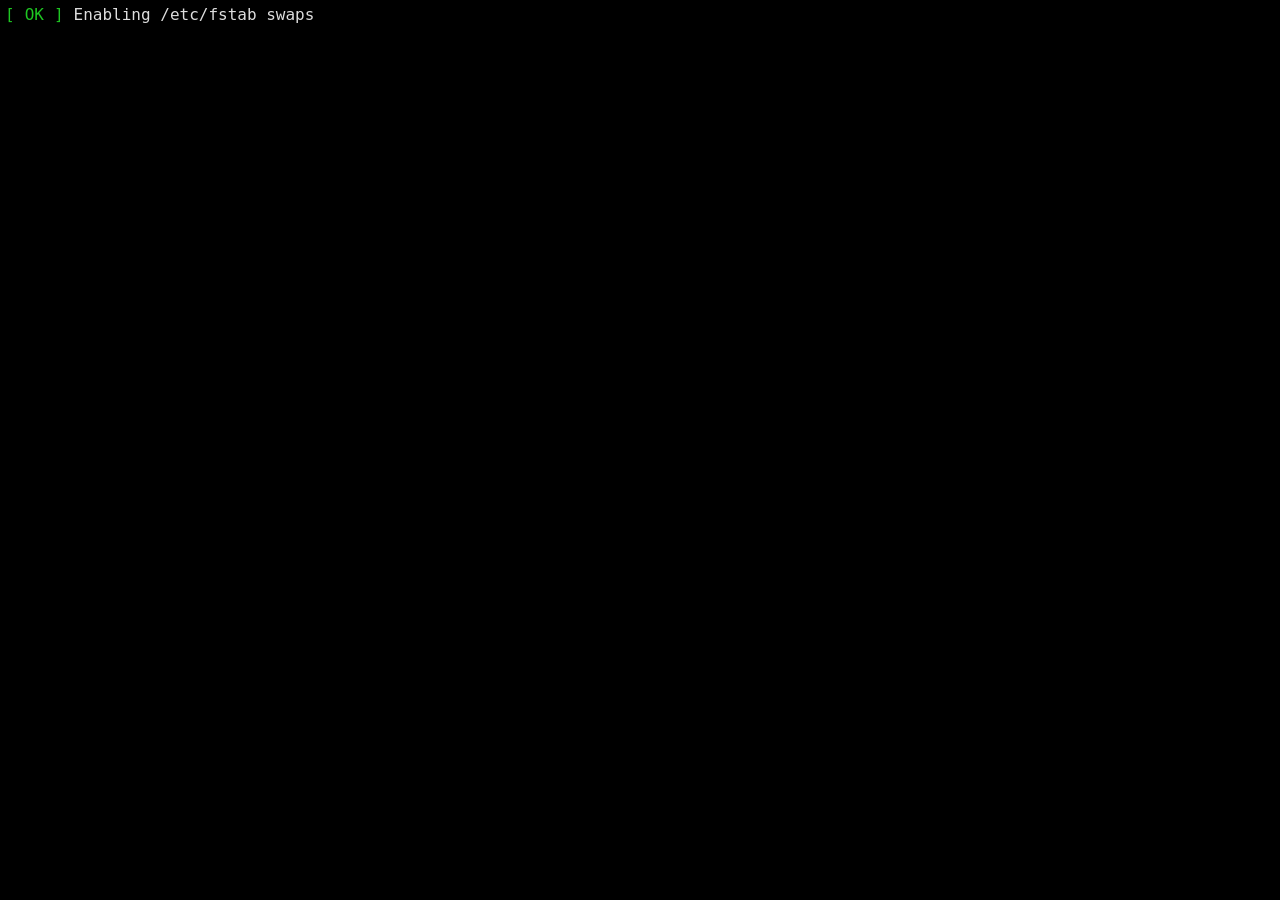
<file: index.html>
<!-- Modified https://codepen.io/sela_dev/pen/obPKjY -->

<!DOCTYPE html>
<html lang="en">
  <head>
    <meta charset="UTF-8">
    <meta name="viewport" content="width=device-width, initial-scale=1.0">
    <title>NLConsole Setup</title>
    <style>
      html,
      body {
        font-family: "monospace";
        padding: 0;
        margin: 0;
        overflow: hidden;
      }

      html,
      body,
      #screen {
        width: 100%;
        height: 100%;
      }

      #screen {
        background: black;
        color: #ddd;
        overflow: hidden;
        padding: 5px;
        box-sizing: border-box;
      }

      span.ok,
      span.fail,
      span.fail:before,
      span.ok:before {
        margin-right: 10px;
      }

      span.ok {
        color: #1EC622;
      }

      span.fail {
        color: red;
      }

      span.ok:before,
      span.fail:before {
        content: '[';
      }

      span.ok:after,
      span.fail:after {
        margin-left: 10px;
        content: ']';
      }
    </style>
  </head>
  <body>
    <div id="screen"></div>
    <script>
      // messages
      var strings = ["Enabling /etc/fstab swaps", "INIT: Entering runlevel 3", "Entering non-interactive startup", "Applying CPU microcode update", "Checking for hardware changes", "Bringing up interface eth0", "Determining IP information for eth0... done.", "Starting autditd", "Starting restorecond", "Starting system logger", "Starting kernel logger", "Starting irqbalance", "Starting mcstausd", "Starting portmap", "Starting setroubleshootd", "Starting RPC idmapd", "Starting mdmonitor", "Starting system message bus", "Starting Bluetooth services", "Starting other filesystems", "Starting PC/SC smart card daemon (pcscd)", "Starting hidd", "Initiating setup", "Starting this instance of the Automatic World Management Module", "Starting NLConsole"];
      var screen = document.getElementById('screen');
      var delay = 1000;
      var count = 0;
      var repeat = 0;
      
      function nextStep() {
        window.location.href = "phases/0";
      }

      function addLog() {
        var row = createLog('ok', count);
        screen.appendChild(row);
        goScrollToBottom();
        count++;
        if (repeat == 0) {
          if (count > 3) {
            delay = 300;
          }
          if (count > 6) {
            delay = 100;
          }
          if (count > 8) {
            delay = 50;
          }
          if (count > 10) {
            delay = 10;
          }
        } else {
          if (count > 3) {
            delay = 10;
          }
        }
        if (count < strings.length) {
          setTimeout(function() {
            return addLog();
          }, delay);
        }
      }

      function createLog(type, index) {
        var row = document.createElement('div');
        var spanStatus = document.createElement('span');
        spanStatus.className = type;
        spanStatus.innerHTML = type.toUpperCase();
        var message = (index != null) ? strings[index] : 'USB Security Key not detected';
        var spanMessage = document.createElement('span');
        spanMessage.innerHTML = message;
        row.appendChild(spanStatus);
        row.appendChild(spanMessage);
        return row;
      }

      function goScrollToBottom() {
        screen.scrollTop = screen.scrollHeight - screen.clientHeight;
      }
      addLog();
      setTimeout(nextStep, 5000);
    </script>
  </body>
</html>
</file>
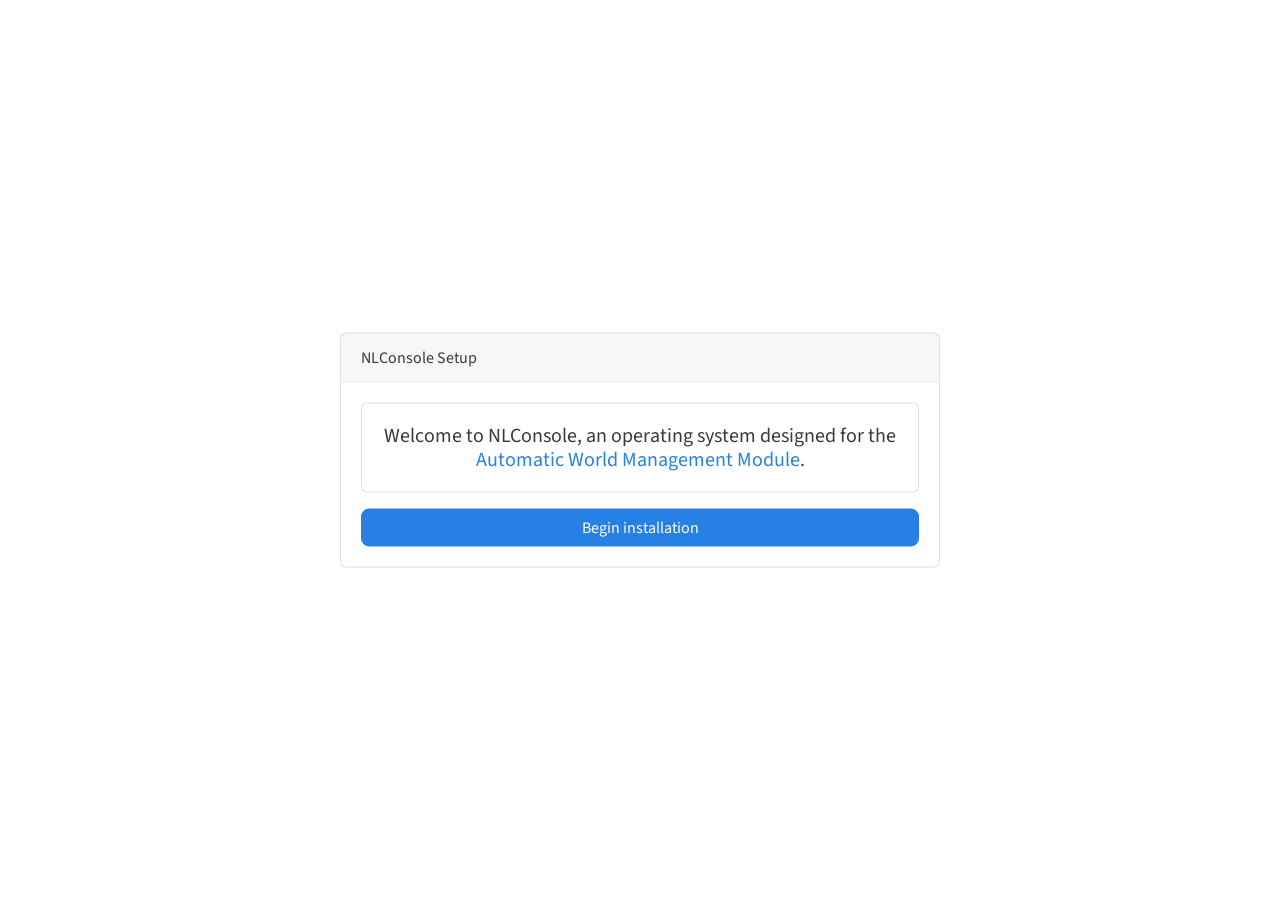
<file: phases/0/index.html>
<!DOCTYPE html>
<html lang="en">
  <head>
    <meta charset="utf-8">
    <meta name="viewport" content="width=device-width, initial-scale=1, shrink-to-fit=no">
    <title>NLConsole Setup</title>
    <link rel="stylesheet" href="../../css/beuty.css">
    <link rel="stylesheet" href="../../css/custom.css">
  </head>
  <body>
    <div class="setup card">
      <div class="card-header"> NLConsole Setup </div>
      <div class="card-body">
        <div class="card mb-3">
          <div class="card-body">
            <h5 class="text-center my-0">Welcome to NLConsole, an operating system designed for the <a href="https://miculpionier.ro/projects/posts/the-automatic-world-management-module" target="_blank">Automatic World Management Module</a>. </h5>
          </div>
        </div>
        <a class="btn btn-primary btn-block" href="../../phases/1">Begin installation</a>
      </div>
    </div>
  </body>
</html>
</file>
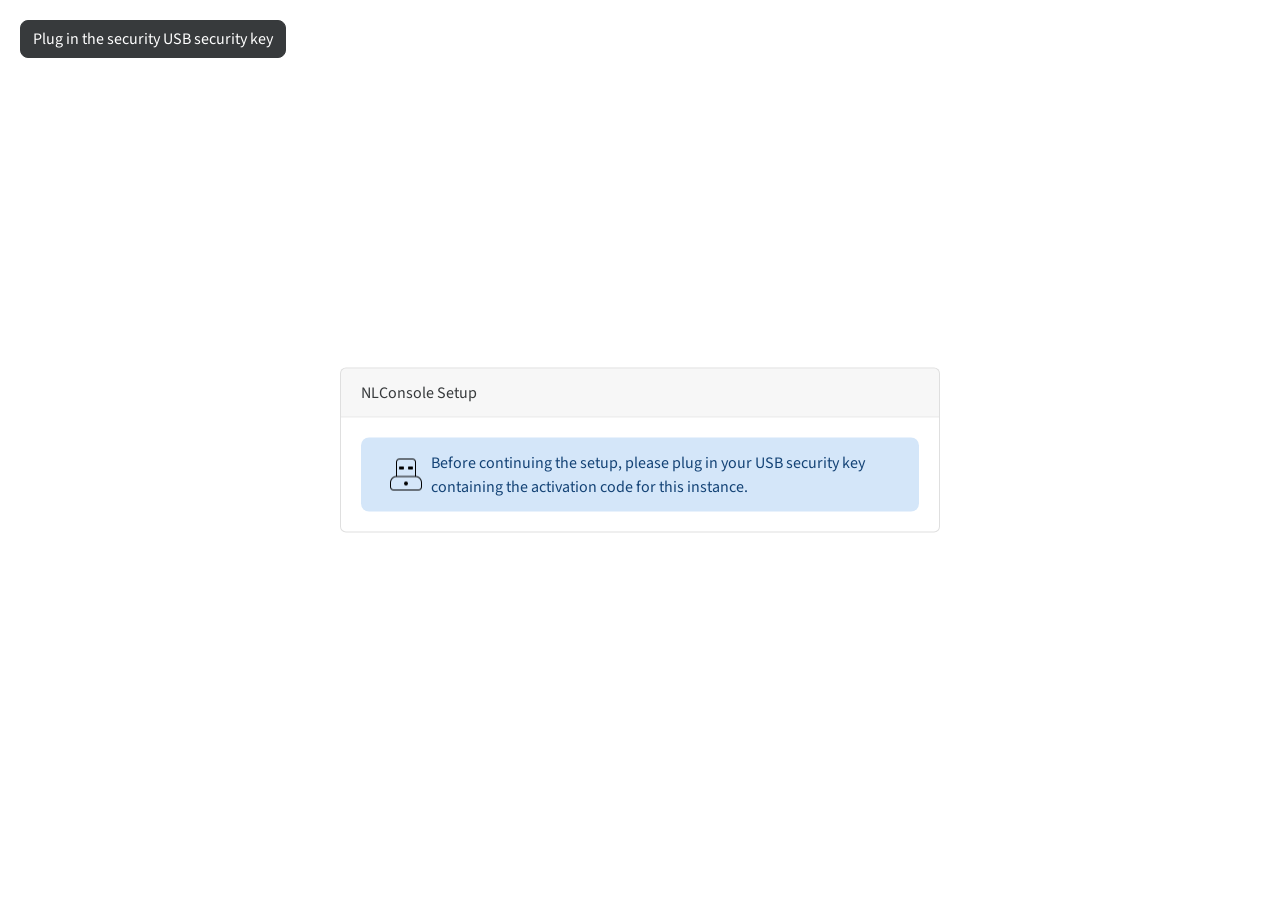
<file: phases/1/index.html>
<!DOCTYPE html>
<html lang="en">
  <head>
    <meta charset="utf-8">
    <meta name="viewport" content="width=device-width, initial-scale=1, shrink-to-fit=no">
    <title>NLConsole Setup</title>
    <link rel="stylesheet" href="../../css/beuty.css">
    <link rel="stylesheet" href="../../css/custom.css">
    <script>
      function nextStep() {
        window.location.href = "../../phases/2";
      }

      function changeNotification() {
        document.getElementById("notification").innerHTML = "Activation code detected. Proceeding to the next phase.<br>Do not unplug the security key at any point.";
        document.getElementById("plugInButton").remove();
      }

      function plugIn() {
        document.getElementById("plugInButton").setAttribute("disabled", "disabled");
        document.getElementById("plugInButton").innerHTML = "USB plugged in! Please wait...";
        setTimeout(changeNotification, 5000);
        setTimeout(nextStep, 6500);
      }
    </script>
  </head>
  <body>
    <div class="setup card">
      <div class="card-header"> NLConsole Setup </div>
      <div class="card-body">
        <div class="alert alert-primary d-flex align-items-center mb-0">
          <img src="../../images/icons8-usb-on-50.png">
          <!-- USB On icon by Icons8 (https://icons8.com/icon/udzWXDsVSb4J/usb-on) -->
          <p class="mb-0" id="notification">Before continuing the setup, please plug in your USB security key containing the activation code for this instance.</p>
        </div>
      </div>
    </div>
    <button class="btn btn-secondary action" onclick="plugIn()" id="plugInButton">Plug in the security USB security key</button>
  </body>
</html>
</file>
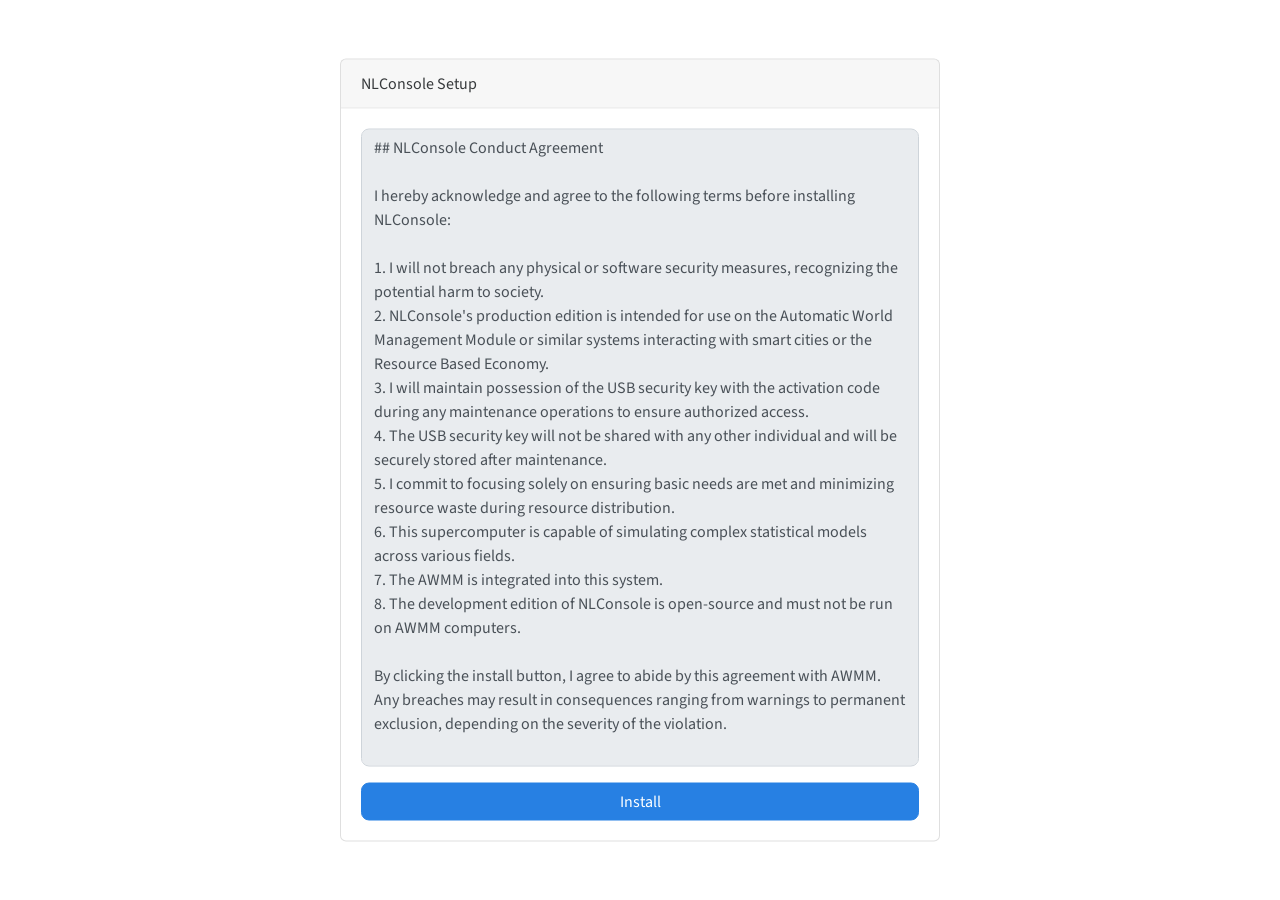
<file: phases/2/index.html>
<!DOCTYPE html>
<html lang="en">
  <head>
    <meta charset="utf-8">
    <meta name="viewport" content="width=device-width, initial-scale=1, shrink-to-fit=no">
    <title>NLConsole Setup</title>
    <link rel="stylesheet" href="../../css/beuty.css">
    <link rel="stylesheet" href="../../css/custom.css">
  </head>
  <body>
    <div class="setup card">
      <div class="card-header"> NLConsole Setup </div>
      <div class="card-body">
        <textarea class="form-control mb-3" rows="26" readonly style="resize:none">## NLConsole Conduct Agreement

I hereby acknowledge and agree to the following terms before installing NLConsole:

1. I will not breach any physical or software security measures, recognizing the potential harm to society.
2. NLConsole's production edition is intended for use on the Automatic World Management Module or similar systems interacting with smart cities or the Resource Based Economy.
3. I will maintain possession of the USB security key with the activation code during any maintenance operations to ensure authorized access.
4. The USB security key will not be shared with any other individual and will be securely stored after maintenance.
5. I commit to focusing solely on ensuring basic needs are met and minimizing resource waste during resource distribution.
6. This supercomputer is capable of simulating complex statistical models across various fields.
7. The AWMM is integrated into this system.
8. The development edition of NLConsole is open-source and must not be run on AWMM computers.

By clicking the install button, I agree to abide by this agreement with AWMM. Any breaches may result in consequences ranging from warnings to permanent exclusion, depending on the severity of the violation.</textarea>
        <a class="btn btn-primary btn-block" href="../../phases/3">Install</a>
      </div>
    </div>
  </body>
</html>
</file>
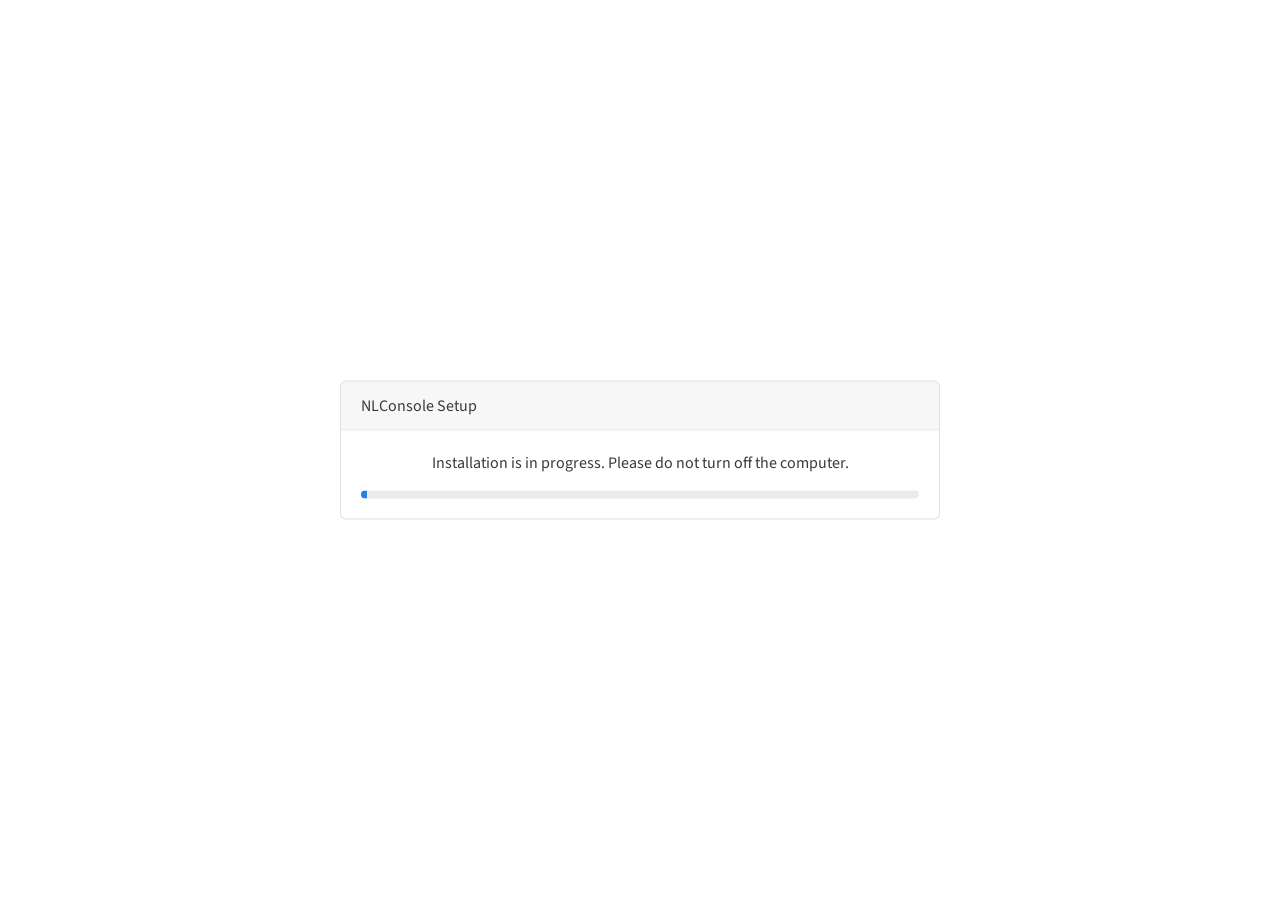
<file: phases/3/index.html>
<!DOCTYPE html>
<html lang="en">
  <head>
    <meta charset="utf-8">
    <meta name="viewport" content="width=device-width, initial-scale=1, shrink-to-fit=no">
    <title>NLConsole Setup</title>
    <link rel="stylesheet" href="../../css/beuty.css">
    <link rel="stylesheet" href="../../css/custom.css">
    <script>
      let progress = 0;
      let installInterval;

      function nextStep() {
        window.location.href = "../../phases/4";
      }

      function add1Percent() {
        if (progress < 100) {
          progress += 1;
          document.querySelector('.progress-bar').style.width = progress + '%';
        } else {
          clearInterval(installInterval);
          setTimeout(nextStep, 2000);
        }
      }

      function install() {
        add1Percent();
        installInterval = setInterval(add1Percent, 1000);
      }
    </script>
  </head>
  <body onload="install()">
    <div class="setup card">
      <div class="card-header"> NLConsole Setup </div>
      <div class="card-body">
        <p class="text-center">Installation is in progress. Please do not turn off the computer.</p>
        <div class="progress">
          <div class="progress-bar" role="progressbar" style="width:0%"></div>
        </div>
      </div>
    </div>
  </body>
</html>
</file>
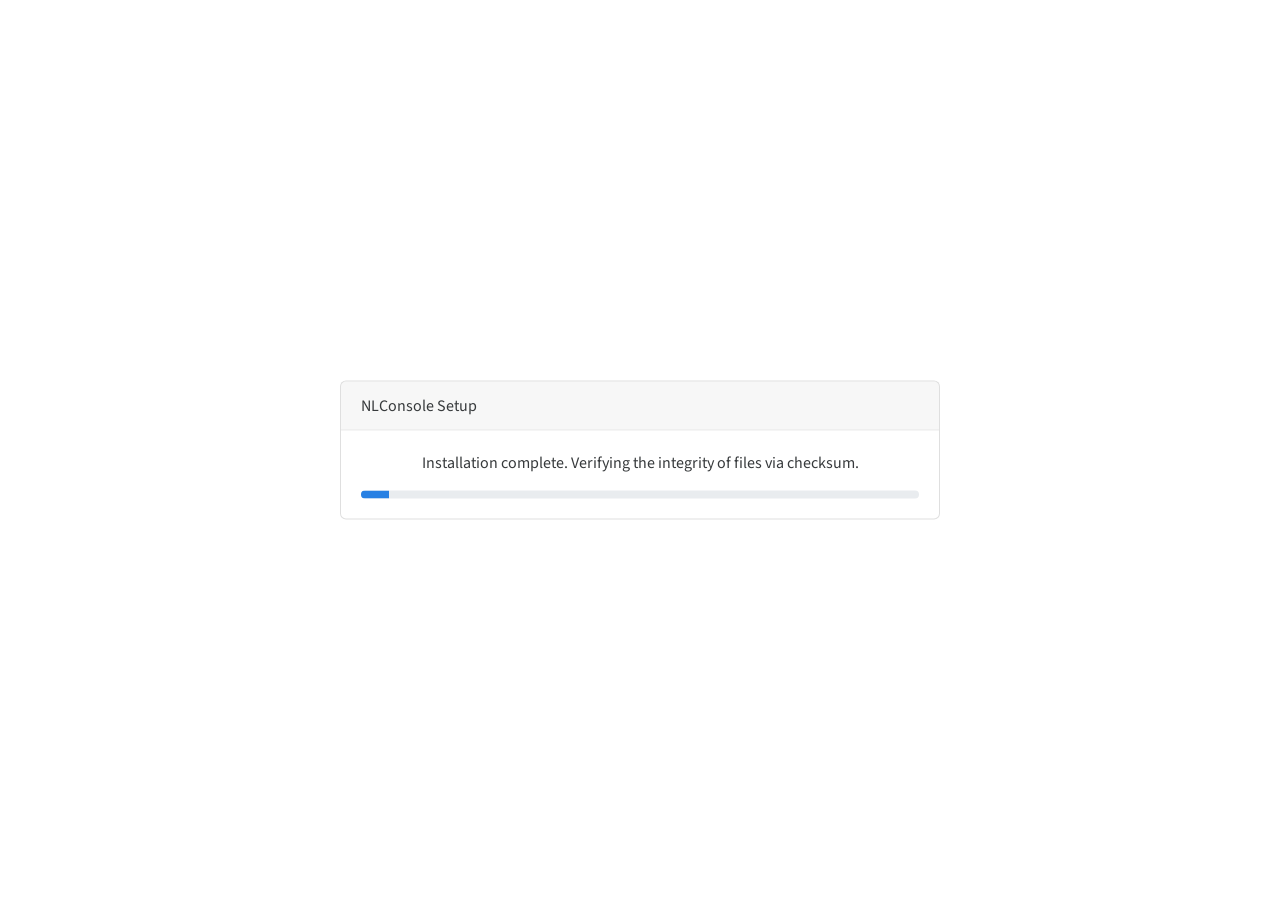
<file: phases/4/index.html>
<!DOCTYPE html>
<html lang="en">
  <head>
    <meta charset="utf-8">
    <meta name="viewport" content="width=device-width, initial-scale=1, shrink-to-fit=no">
    <title>NLConsole Setup</title>
    <link rel="stylesheet" href="../../css/beuty.css">
    <link rel="stylesheet" href="../../css/custom.css">
    <script>
      let progress = 0;
      let installInterval;

      function nextStep() {
        window.location.href = "../../phases/5";
      }

      function add1Percent() {
        if (progress < 100) {
          progress += 1;
          document.querySelector('.progress-bar').style.width = progress + '%';
        } else {
          clearInterval(installInterval);
          setTimeout(nextStep, 2000);
        }
      }

      function install() {
        add1Percent();
        installInterval = setInterval(add1Percent, 200);
      }
    </script>
  </head>
  <body onload="install()">
    <div class="setup card">
      <div class="card-header"> NLConsole Setup </div>
      <div class="card-body">
        <p class="text-center">Installation complete. Verifying the integrity of files via checksum.</p>
        <div class="progress">
          <div class="progress-bar" role="progressbar" style="width:0%"></div>
        </div>
      </div>
    </div>
  </body>
</html>
</file>
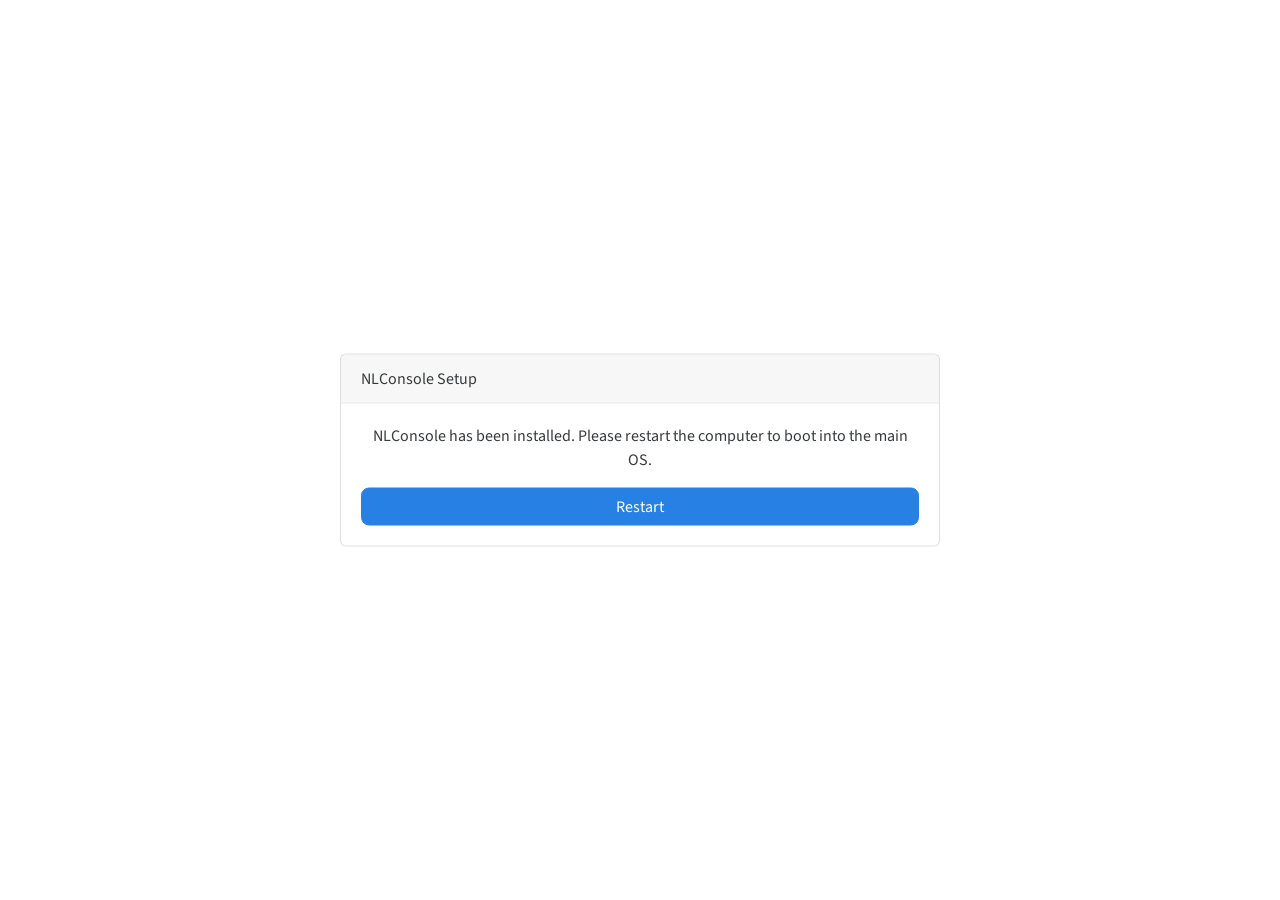
<file: phases/5/index.html>
<!DOCTYPE html>
<html lang="en">
  <head>
    <meta charset="utf-8">
    <meta name="viewport" content="width=device-width, initial-scale=1, shrink-to-fit=no">
    <title>NLConsole Setup</title>
    <link rel="stylesheet" href="../../css/beuty.css">
    <link rel="stylesheet" href="../../css/custom.css">
  </head>
  <body onload="install()">
    <div class="setup card">
      <div class="card-header"> NLConsole Setup </div>
      <div class="card-body">
        <p class="text-center">NLConsole has been installed. Please restart the computer to boot into the main OS.</p>
        <a class="btn btn-primary btn-block" href="../../phases/6">Restart</a>
      </div>
    </div>
  </body>
</html>
</file>
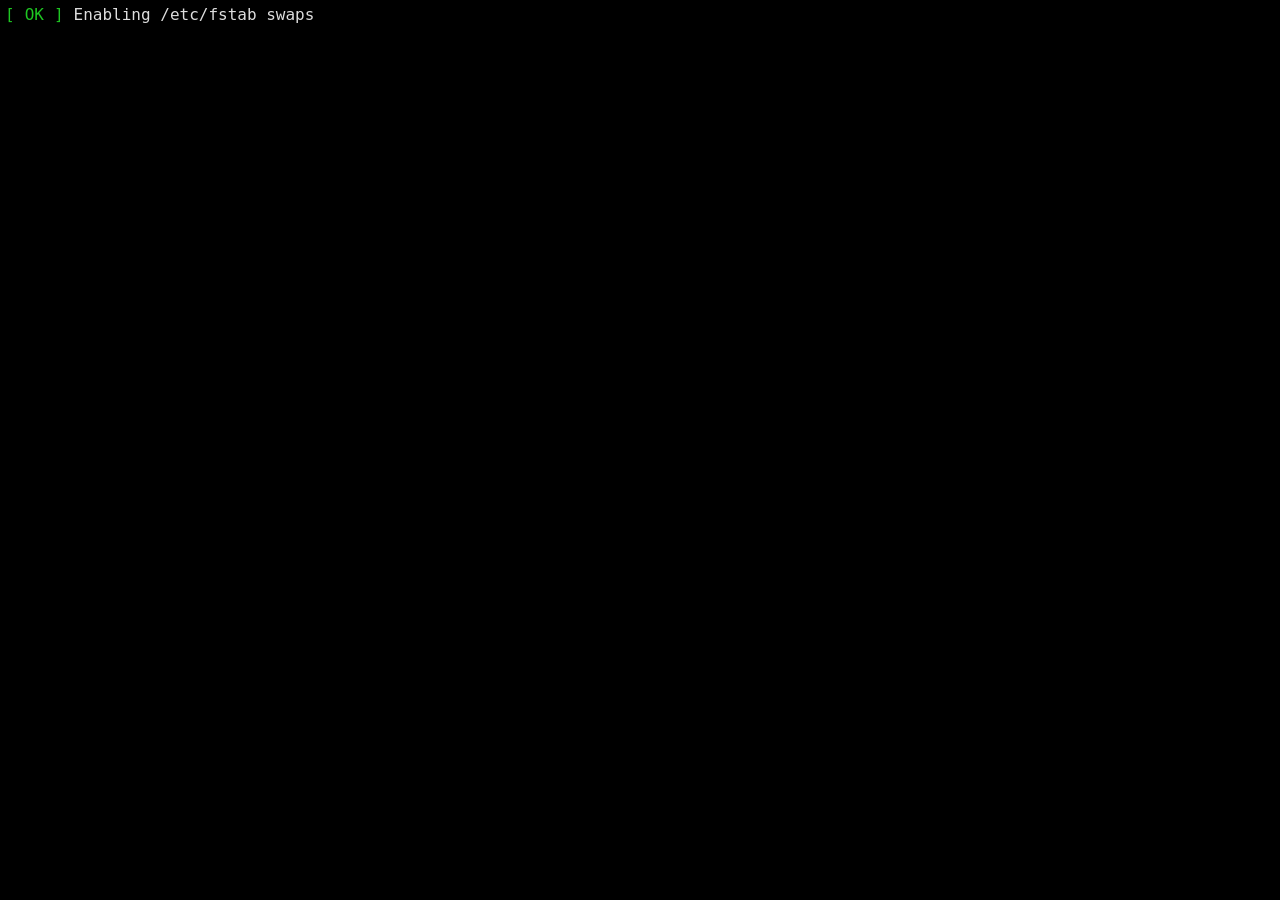
<file: phases/6/index.html>
<!-- Modified https://codepen.io/sela_dev/pen/obPKjY -->

<!DOCTYPE html>
<html lang="en">
  <head>
    <meta charset="UTF-8">
    <meta name="viewport" content="width=device-width, initial-scale=1.0">
    <title>NLConsole</title>
    <style>
      html,
      body {
        font-family: "monospace";
        padding: 0;
        margin: 0;
        overflow: hidden;
      }

      html,
      body,
      #screen {
        width: 100%;
        height: 100%;
      }

      #screen {
        background: black;
        color: #ddd;
        overflow: hidden;
        padding: 5px;
        box-sizing: border-box;
      }

      span.ok,
      span.fail,
      span.fail:before,
      span.ok:before {
        margin-right: 10px;
      }

      span.ok {
        color: #1EC622;
      }

      span.fail {
        color: red;
      }

      span.ok:before,
      span.fail:before {
        content: '[';
      }

      span.ok:after,
      span.fail:after {
        margin-left: 10px;
        content: ']';
      }
    </style>
  </head>
  <body>
    <div id="screen"></div>
    <script>
      // messages
      var strings = ["Enabling /etc/fstab swaps", "INIT: Entering runlevel 3", "Entering non-interactive startup", "Applying CPU microcode update", "Checking for hardware changes", "Bringing up interface eth0", "Determining IP information for eth0... done.", "Starting autditd", "Starting restorecond", "Starting system logger", "Starting kernel logger", "Starting irqbalance", "Starting mcstausd", "Starting portmap", "Starting setroubleshootd", "Starting RPC idmapd", "Starting mdmonitor", "Starting system message bus", "Starting Bluetooth services", "Starting other filesystems", "Starting PC/SC smart card daemon (pcscd)", "Starting hidd", "Initiating setup", "Starting this instance of the Automatic World Management Module", "Starting NLConsole"];
      var screen = document.getElementById('screen');
      var delay = 1000;
      var count = 0;
      var repeat = 0;
      
      function nextStep() {
        window.location.href = "../../phases/7";
      }

      function addLog() {
        var row = createLog('ok', count);
        screen.appendChild(row);
        goScrollToBottom();
        count++;
        if (repeat == 0) {
          if (count > 3) {
            delay = 300;
          }
          if (count > 6) {
            delay = 100;
          }
          if (count > 8) {
            delay = 50;
          }
          if (count > 10) {
            delay = 10;
          }
        } else {
          if (count > 3) {
            delay = 10;
          }
        }
        if (count < strings.length) {
          setTimeout(function() {
            return addLog();
          }, delay);
        }
      }

      function createLog(type, index) {
        var row = document.createElement('div');
        var spanStatus = document.createElement('span');
        spanStatus.className = type;
        spanStatus.innerHTML = type.toUpperCase();
        var message = (index != null) ? strings[index] : 'USB Security Key not detected';
        var spanMessage = document.createElement('span');
        spanMessage.innerHTML = message;
        row.appendChild(spanStatus);
        row.appendChild(spanMessage);
        return row;
      }

      function goScrollToBottom() {
        screen.scrollTop = screen.scrollHeight - screen.clientHeight;
      }
      addLog();
      setTimeout(nextStep, 5000);
    </script>
  </body>
</html>
</file>
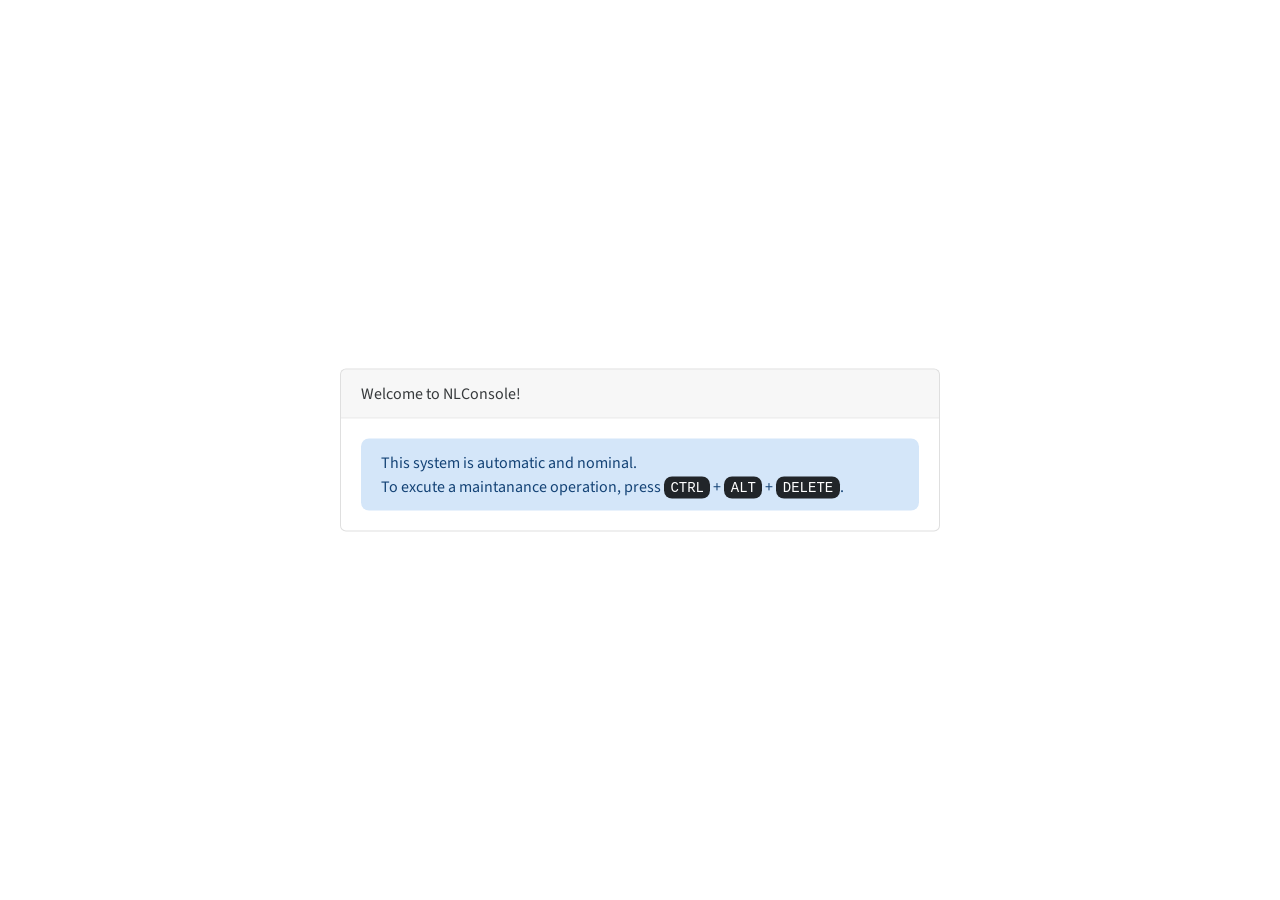
<file: phases/7/index.html>
<!DOCTYPE html>
<html lang="en">
  <head>
    <meta charset="utf-8">
    <meta name="viewport" content="width=device-width, initial-scale=1, shrink-to-fit=no">
    <title>NLConsole</title>
    <link rel="stylesheet" href="../../css/beuty.css">
    <link rel="stylesheet" href="../../css/custom.css">
  </head>
  <body onload="install()">
    <div class="setup card">
      <div class="card-header"> Welcome to NLConsole! </div>
      <div class="card-body">
        <div class="alert alert-primary d-flex align-items-center mb-0">
          <p class="mb-0" id="notification">This system is automatic and nominal.<br>To excute a maintanance operation, press <kbd>CTRL</kbd> + <kbd>ALT</kbd> + <kbd>DELETE</kbd>.</p>
        </div>
      </div>
    </div>
  </body>
</html>
</file>
<file: css/beuty.css>
/* Copyright 2024 window-ops
 * Licensed under MIT
 * Based on the cosmo theme by Bootswatch
 * Bootswatch v5.3.3 (https://bootswatch.com)
 * Theme: cosmo
 * Copyright 2012-2024 Thomas Park
 * Licensed under MIT
 * Based on Bootstrap
 * Bootstrap  v5.3.3 (https://getbootstrap.com/)
 * Copyright 2011-2024 The Bootstrap Authors
 * Licensed under MIT (https://github.com/twbs/bootstrap/blob/main/LICENSE)
*/
@import url(https://fonts.googleapis.com/css2?family=Source+Sans+Pro:wght@300;400;700&display=swap);
:root{--blue:#2780e3;--indigo:#6610f2;--purple:#613d7c;--pink:#e83e8c;--red:#ff0039;--orange:#f0ad4e;--yellow:#ff7518;--green:#3fb618;--teal:#20c997;--cyan:#9954bb;--white:#fff;--gray:#868e96;--gray-dark:#373a3c;--primary:#2780e3;--secondary:#373a3c;--success:#3fb618;--info:#9954bb;--warning:#ff7518;--danger:#ff0039;--light:#f8f9fa;--dark:#373a3c;--breakpoint-xs:0;--breakpoint-sm:576px;--breakpoint-md:768px;--breakpoint-lg:992px;--breakpoint-xl:1200px;--font-family-sans-serif:"Source Sans Pro",-apple-system,BlinkMacSystemFont,"Segoe UI",Roboto,"Helvetica Neue",Arial,sans-serif,"Apple Color Emoji","Segoe UI Emoji","Segoe UI Symbol";--font-family-monospace:SFMono-Regular,Menlo,Monaco,Consolas,"Liberation Mono","Courier New",monospace}*,::after,::before{box-sizing:border-box}html{font-family:sans-serif;line-height:1.15;-webkit-text-size-adjust:100%;-webkit-tap-highlight-color:transparent}article,aside,figcaption,figure,footer,header,hgroup,main,nav,section{display:block}body{margin:0;font-family:"Source Sans Pro",-apple-system,BlinkMacSystemFont,"Segoe UI",Roboto,"Helvetica Neue",Arial,sans-serif,"Apple Color Emoji","Segoe UI Emoji","Segoe UI Symbol";font-size:1rem;font-weight:400;line-height:1.5;color:#373a3c;text-align:left;background-color:#fff}[tabindex="-1"]:focus:not(:focus-visible){outline:0!important}hr{box-sizing:content-box;height:0;overflow:visible}h1,h2,h3,h4,h5,h6{margin-top:0;margin-bottom:.5rem}p{margin-top:0;margin-bottom:1rem}abbr[data-original-title],abbr[title]{text-decoration:underline;text-decoration:underline dotted;cursor:help;border-bottom:0;text-decoration-skip-ink:none}address{margin-bottom:1rem;font-style:normal;line-height:inherit}dl,ol,ul{margin-top:0;margin-bottom:1rem}ol ol,ol ul,ul ol,ul ul{margin-bottom:0}dt{font-weight:700}dd{margin-bottom:.5rem;margin-left:0}blockquote{margin:0 0 1rem}b,strong{font-weight:bolder}small{font-size:80%}sub,sup{position:relative;font-size:75%;line-height:0;vertical-align:baseline}sub{bottom:-.25em}sup{top:-.5em}a{color:#2780e3;text-decoration:none;background-color:transparent}a:hover{color:#165ba8;text-decoration:underline}a:not([href]){color:inherit;text-decoration:none}a:not([href]):hover{color:inherit;text-decoration:none}code,kbd,pre,samp{font-family:SFMono-Regular,Menlo,Monaco,Consolas,"Liberation Mono","Courier New",monospace;font-size:1em}pre{margin-top:0;margin-bottom:1rem;overflow:auto;-ms-overflow-style:scrollbar}figure{margin:0 0 1rem}img{vertical-align:middle;border-style:none}svg{overflow:hidden;vertical-align:middle}table{border-collapse:collapse}caption{padding-top:.75rem;padding-bottom:.75rem;color:#868e96;text-align:left;caption-side:bottom}th{text-align:inherit}label{display:inline-block;margin-bottom:.5rem}button{border-radius:0}button:focus{outline:1px dotted;outline:5px auto -webkit-focus-ring-color}button,input,optgroup,select,textarea{margin:0;font-family:inherit;font-size:inherit;line-height:inherit}button,input{overflow:visible}button,select{text-transform:none}[role=button]{cursor:pointer}select{word-wrap:normal}[type=button],[type=reset],[type=submit],button{-webkit-appearance:button}[type=button]:not(:disabled),[type=reset]:not(:disabled),[type=submit]:not(:disabled),button:not(:disabled){cursor:pointer}[type=button]::-moz-focus-inner,[type=reset]::-moz-focus-inner,[type=submit]::-moz-focus-inner,button::-moz-focus-inner{padding:0;border-style:none}input[type=checkbox],input[type=radio]{box-sizing:border-box;padding:0}textarea{overflow:auto;resize:vertical}fieldset{min-width:0;padding:0;margin:0;border:0}legend{display:block;width:100%;max-width:100%;padding:0;margin-bottom:.5rem;font-size:1.5rem;line-height:inherit;color:inherit;white-space:normal}progress{vertical-align:baseline}[type=number]::-webkit-inner-spin-button,[type=number]::-webkit-outer-spin-button{height:auto}[type=search]{outline-offset:-2px;-webkit-appearance:none}[type=search]::-webkit-search-decoration{-webkit-appearance:none}::-webkit-file-upload-button{font:inherit;-webkit-appearance:button}output{display:inline-block}summary{display:list-item;cursor:pointer}template{display:none}[hidden]{display:none!important}.h1,.h2,.h3,.h4,.h5,.h6,h1,h2,h3,h4,h5,h6{margin-bottom:.5rem;font-weight:400;line-height:1.2}.h1,h1{font-size:2.5rem}.h2,h2{font-size:2rem}.h3,h3{font-size:1.75rem}.h4,h4{font-size:1.5rem}.h5,h5{font-size:1.25rem}.h6,h6{font-size:1rem}.lead{font-size:1.25rem;font-weight:300}.display-1{font-size:6rem;font-weight:300;line-height:1.2}.display-2{font-size:5.5rem;font-weight:300;line-height:1.2}.display-3{font-size:4.5rem;font-weight:300;line-height:1.2}.display-4{font-size:3.5rem;font-weight:300;line-height:1.2}hr{margin-top:1rem;margin-bottom:1rem;border:0;border-top:1.4px solid rgba(0,0,0,.1)}.small,small{font-size:80%;font-weight:400}.mark,mark{padding:.2em;background-color:#fcf8e3}.list-unstyled{padding-left:0;list-style:none}.list-inline{padding-left:0;list-style:none}.list-inline-item{display:inline-block}.list-inline-item:not(:last-child){margin-right:.5rem}.initialism{font-size:90%;text-transform:uppercase}.blockquote{margin-bottom:1rem;font-size:1.25rem}.blockquote-footer{display:block;font-size:80%;color:#868e96}.blockquote-footer::before{content:"\2014\00A0"}.img-fluid{max-width:100%;height:auto}.img-thumbnail{padding:.25rem;background-color:#fff;border:1.4px solid #dee2e6;border-radius:8px;max-width:100%;height:auto}.figure{display:inline-block}.figure-img{margin-bottom:.5rem;line-height:1}.figure-caption{font-size:90%;color:#868e96}code{font-size:87.5%;color:#e83e8c;word-wrap:break-word}a>code{color:inherit}kbd{padding:.2rem .4rem;font-size:87.5%;color:#fff;background-color:#212529;border-radius:8px}kbd kbd{padding:0;font-size:100%;font-weight:700}pre{display:block;font-size:87.5%;color:#212529}pre code{font-size:inherit;color:inherit;word-break:normal}.pre-scrollable{max-height:340px;overflow-y:scroll}.container{width:100%;padding-right:15px;padding-left:15px;margin-right:auto;margin-left:auto}@media (min-width:576px){.container{max-width:540px}}@media (min-width:768px){.container{max-width:720px}}@media (min-width:992px){.container{max-width:960px}}@media (min-width:1200px){.container{max-width:1140px}}.container-fluid,.container-lg,.container-md,.container-sm,.container-xl{width:100%;padding-right:15px;padding-left:15px;margin-right:auto;margin-left:auto}@media (min-width:576px){.container,.container-sm{max-width:540px}}@media (min-width:768px){.container,.container-md,.container-sm{max-width:720px}}@media (min-width:992px){.container,.container-lg,.container-md,.container-sm{max-width:960px}}@media (min-width:1200px){.container,.container-lg,.container-md,.container-sm,.container-xl{max-width:1140px}}.row{display:flex;flex-wrap:wrap;margin-right:-15px;margin-left:-15px}.no-gutters{margin-right:0;margin-left:0}.no-gutters>.col,.no-gutters>[class*=col-]{padding-right:0;padding-left:0}.col,.col-1,.col-10,.col-11,.col-12,.col-2,.col-3,.col-4,.col-5,.col-6,.col-7,.col-8,.col-9,.col-auto,.col-lg,.col-lg-1,.col-lg-10,.col-lg-11,.col-lg-12,.col-lg-2,.col-lg-3,.col-lg-4,.col-lg-5,.col-lg-6,.col-lg-7,.col-lg-8,.col-lg-9,.col-lg-auto,.col-md,.col-md-1,.col-md-10,.col-md-11,.col-md-12,.col-md-2,.col-md-3,.col-md-4,.col-md-5,.col-md-6,.col-md-7,.col-md-8,.col-md-9,.col-md-auto,.col-sm,.col-sm-1,.col-sm-10,.col-sm-11,.col-sm-12,.col-sm-2,.col-sm-3,.col-sm-4,.col-sm-5,.col-sm-6,.col-sm-7,.col-sm-8,.col-sm-9,.col-sm-auto,.col-xl,.col-xl-1,.col-xl-10,.col-xl-11,.col-xl-12,.col-xl-2,.col-xl-3,.col-xl-4,.col-xl-5,.col-xl-6,.col-xl-7,.col-xl-8,.col-xl-9,.col-xl-auto{position:relative;width:100%;padding-right:15px;padding-left:15px}.col{flex-basis:0;flex-grow:1;min-width:0;max-width:100%}.row-cols-1>*{flex:0 0 100%;max-width:100%}.row-cols-2>*{flex:0 0 50%;max-width:50%}.row-cols-3>*{flex:0 0 33.33333%;max-width:33.33333%}.row-cols-4>*{flex:0 0 25%;max-width:25%}.row-cols-5>*{flex:0 0 20%;max-width:20%}.row-cols-6>*{flex:0 0 16.66667%;max-width:16.66667%}.col-auto{flex:0 0 auto;width:auto;max-width:100%}.col-1{flex:0 0 8.33333%;max-width:8.33333%}.col-2{flex:0 0 16.66667%;max-width:16.66667%}.col-3{flex:0 0 25%;max-width:25%}.col-4{flex:0 0 33.33333%;max-width:33.33333%}.col-5{flex:0 0 41.66667%;max-width:41.66667%}.col-6{flex:0 0 50%;max-width:50%}.col-7{flex:0 0 58.33333%;max-width:58.33333%}.col-8{flex:0 0 66.66667%;max-width:66.66667%}.col-9{flex:0 0 75%;max-width:75%}.col-10{flex:0 0 83.33333%;max-width:83.33333%}.col-11{flex:0 0 91.66667%;max-width:91.66667%}.col-12{flex:0 0 100%;max-width:100%}.order-first{order:-1}.order-last{order:13}.order-0{order:0}.order-1{order:1}.order-2{order:2}.order-3{order:3}.order-4{order:4}.order-5{order:5}.order-6{order:6}.order-7{order:7}.order-8{order:8}.order-9{order:9}.order-10{order:10}.order-11{order:11}.order-12{order:12}.offset-1{margin-left:8.33333%}.offset-2{margin-left:16.66667%}.offset-3{margin-left:25%}.offset-4{margin-left:33.33333%}.offset-5{margin-left:41.66667%}.offset-6{margin-left:50%}.offset-7{margin-left:58.33333%}.offset-8{margin-left:66.66667%}.offset-9{margin-left:75%}.offset-10{margin-left:83.33333%}.offset-11{margin-left:91.66667%}@media (min-width:576px){.col-sm{flex-basis:0;flex-grow:1;min-width:0;max-width:100%}.row-cols-sm-1>*{flex:0 0 100%;max-width:100%}.row-cols-sm-2>*{flex:0 0 50%;max-width:50%}.row-cols-sm-3>*{flex:0 0 33.33333%;max-width:33.33333%}.row-cols-sm-4>*{flex:0 0 25%;max-width:25%}.row-cols-sm-5>*{flex:0 0 20%;max-width:20%}.row-cols-sm-6>*{flex:0 0 16.66667%;max-width:16.66667%}.col-sm-auto{flex:0 0 auto;width:auto;max-width:100%}.col-sm-1{flex:0 0 8.33333%;max-width:8.33333%}.col-sm-2{flex:0 0 16.66667%;max-width:16.66667%}.col-sm-3{flex:0 0 25%;max-width:25%}.col-sm-4{flex:0 0 33.33333%;max-width:33.33333%}.col-sm-5{flex:0 0 41.66667%;max-width:41.66667%}.col-sm-6{flex:0 0 50%;max-width:50%}.col-sm-7{flex:0 0 58.33333%;max-width:58.33333%}.col-sm-8{flex:0 0 66.66667%;max-width:66.66667%}.col-sm-9{flex:0 0 75%;max-width:75%}.col-sm-10{flex:0 0 83.33333%;max-width:83.33333%}.col-sm-11{flex:0 0 91.66667%;max-width:91.66667%}.col-sm-12{flex:0 0 100%;max-width:100%}.order-sm-first{order:-1}.order-sm-last{order:13}.order-sm-0{order:0}.order-sm-1{order:1}.order-sm-2{order:2}.order-sm-3{order:3}.order-sm-4{order:4}.order-sm-5{order:5}.order-sm-6{order:6}.order-sm-7{order:7}.order-sm-8{order:8}.order-sm-9{order:9}.order-sm-10{order:10}.order-sm-11{order:11}.order-sm-12{order:12}.offset-sm-0{margin-left:0}.offset-sm-1{margin-left:8.33333%}.offset-sm-2{margin-left:16.66667%}.offset-sm-3{margin-left:25%}.offset-sm-4{margin-left:33.33333%}.offset-sm-5{margin-left:41.66667%}.offset-sm-6{margin-left:50%}.offset-sm-7{margin-left:58.33333%}.offset-sm-8{margin-left:66.66667%}.offset-sm-9{margin-left:75%}.offset-sm-10{margin-left:83.33333%}.offset-sm-11{margin-left:91.66667%}}@media (min-width:768px){.col-md{flex-basis:0;flex-grow:1;min-width:0;max-width:100%}.row-cols-md-1>*{flex:0 0 100%;max-width:100%}.row-cols-md-2>*{flex:0 0 50%;max-width:50%}.row-cols-md-3>*{flex:0 0 33.33333%;max-width:33.33333%}.row-cols-md-4>*{flex:0 0 25%;max-width:25%}.row-cols-md-5>*{flex:0 0 20%;max-width:20%}.row-cols-md-6>*{flex:0 0 16.66667%;max-width:16.66667%}.col-md-auto{flex:0 0 auto;width:auto;max-width:100%}.col-md-1{flex:0 0 8.33333%;max-width:8.33333%}.col-md-2{flex:0 0 16.66667%;max-width:16.66667%}.col-md-3{flex:0 0 25%;max-width:25%}.col-md-4{flex:0 0 33.33333%;max-width:33.33333%}.col-md-5{flex:0 0 41.66667%;max-width:41.66667%}.col-md-6{flex:0 0 50%;max-width:50%}.col-md-7{flex:0 0 58.33333%;max-width:58.33333%}.col-md-8{flex:0 0 66.66667%;max-width:66.66667%}.col-md-9{flex:0 0 75%;max-width:75%}.col-md-10{flex:0 0 83.33333%;max-width:83.33333%}.col-md-11{flex:0 0 91.66667%;max-width:91.66667%}.col-md-12{flex:0 0 100%;max-width:100%}.order-md-first{order:-1}.order-md-last{order:13}.order-md-0{order:0}.order-md-1{order:1}.order-md-2{order:2}.order-md-3{order:3}.order-md-4{order:4}.order-md-5{order:5}.order-md-6{order:6}.order-md-7{order:7}.order-md-8{order:8}.order-md-9{order:9}.order-md-10{order:10}.order-md-11{order:11}.order-md-12{order:12}.offset-md-0{margin-left:0}.offset-md-1{margin-left:8.33333%}.offset-md-2{margin-left:16.66667%}.offset-md-3{margin-left:25%}.offset-md-4{margin-left:33.33333%}.offset-md-5{margin-left:41.66667%}.offset-md-6{margin-left:50%}.offset-md-7{margin-left:58.33333%}.offset-md-8{margin-left:66.66667%}.offset-md-9{margin-left:75%}.offset-md-10{margin-left:83.33333%}.offset-md-11{margin-left:91.66667%}}@media (min-width:992px){.col-lg{flex-basis:0;flex-grow:1;min-width:0;max-width:100%}.row-cols-lg-1>*{flex:0 0 100%;max-width:100%}.row-cols-lg-2>*{flex:0 0 50%;max-width:50%}.row-cols-lg-3>*{flex:0 0 33.33333%;max-width:33.33333%}.row-cols-lg-4>*{flex:0 0 25%;max-width:25%}.row-cols-lg-5>*{flex:0 0 20%;max-width:20%}.row-cols-lg-6>*{flex:0 0 16.66667%;max-width:16.66667%}.col-lg-auto{flex:0 0 auto;width:auto;max-width:100%}.col-lg-1{flex:0 0 8.33333%;max-width:8.33333%}.col-lg-2{flex:0 0 16.66667%;max-width:16.66667%}.col-lg-3{flex:0 0 25%;max-width:25%}.col-lg-4{flex:0 0 33.33333%;max-width:33.33333%}.col-lg-5{flex:0 0 41.66667%;max-width:41.66667%}.col-lg-6{flex:0 0 50%;max-width:50%}.col-lg-7{flex:0 0 58.33333%;max-width:58.33333%}.col-lg-8{flex:0 0 66.66667%;max-width:66.66667%}.col-lg-9{flex:0 0 75%;max-width:75%}.col-lg-10{flex:0 0 83.33333%;max-width:83.33333%}.col-lg-11{flex:0 0 91.66667%;max-width:91.66667%}.col-lg-12{flex:0 0 100%;max-width:100%}.order-lg-first{order:-1}.order-lg-last{order:13}.order-lg-0{order:0}.order-lg-1{order:1}.order-lg-2{order:2}.order-lg-3{order:3}.order-lg-4{order:4}.order-lg-5{order:5}.order-lg-6{order:6}.order-lg-7{order:7}.order-lg-8{order:8}.order-lg-9{order:9}.order-lg-10{order:10}.order-lg-11{order:11}.order-lg-12{order:12}.offset-lg-0{margin-left:0}.offset-lg-1{margin-left:8.33333%}.offset-lg-2{margin-left:16.66667%}.offset-lg-3{margin-left:25%}.offset-lg-4{margin-left:33.33333%}.offset-lg-5{margin-left:41.66667%}.offset-lg-6{margin-left:50%}.offset-lg-7{margin-left:58.33333%}.offset-lg-8{margin-left:66.66667%}.offset-lg-9{margin-left:75%}.offset-lg-10{margin-left:83.33333%}.offset-lg-11{margin-left:91.66667%}}@media (min-width:1200px){.col-xl{flex-basis:0;flex-grow:1;min-width:0;max-width:100%}.row-cols-xl-1>*{flex:0 0 100%;max-width:100%}.row-cols-xl-2>*{flex:0 0 50%;max-width:50%}.row-cols-xl-3>*{flex:0 0 33.33333%;max-width:33.33333%}.row-cols-xl-4>*{flex:0 0 25%;max-width:25%}.row-cols-xl-5>*{flex:0 0 20%;max-width:20%}.row-cols-xl-6>*{flex:0 0 16.66667%;max-width:16.66667%}.col-xl-auto{flex:0 0 auto;width:auto;max-width:100%}.col-xl-1{flex:0 0 8.33333%;max-width:8.33333%}.col-xl-2{flex:0 0 16.66667%;max-width:16.66667%}.col-xl-3{flex:0 0 25%;max-width:25%}.col-xl-4{flex:0 0 33.33333%;max-width:33.33333%}.col-xl-5{flex:0 0 41.66667%;max-width:41.66667%}.col-xl-6{flex:0 0 50%;max-width:50%}.col-xl-7{flex:0 0 58.33333%;max-width:58.33333%}.col-xl-8{flex:0 0 66.66667%;max-width:66.66667%}.col-xl-9{flex:0 0 75%;max-width:75%}.col-xl-10{flex:0 0 83.33333%;max-width:83.33333%}.col-xl-11{flex:0 0 91.66667%;max-width:91.66667%}.col-xl-12{flex:0 0 100%;max-width:100%}.order-xl-first{order:-1}.order-xl-last{order:13}.order-xl-0{order:0}.order-xl-1{order:1}.order-xl-2{order:2}.order-xl-3{order:3}.order-xl-4{order:4}.order-xl-5{order:5}.order-xl-6{order:6}.order-xl-7{order:7}.order-xl-8{order:8}.order-xl-9{order:9}.order-xl-10{order:10}.order-xl-11{order:11}.order-xl-12{order:12}.offset-xl-0{margin-left:0}.offset-xl-1{margin-left:8.33333%}.offset-xl-2{margin-left:16.66667%}.offset-xl-3{margin-left:25%}.offset-xl-4{margin-left:33.33333%}.offset-xl-5{margin-left:41.66667%}.offset-xl-6{margin-left:50%}.offset-xl-7{margin-left:58.33333%}.offset-xl-8{margin-left:66.66667%}.offset-xl-9{margin-left:75%}.offset-xl-10{margin-left:83.33333%}.offset-xl-11{margin-left:91.66667%}}.table{width:100%;margin-bottom:1rem;color:#373a3c}.table td,.table th{padding:.75rem;vertical-align:top;border-top:1.4px solid #dee2e6}.table thead th{vertical-align:bottom;border-bottom:2.8px solid #dee2e6}.table tbody+tbody{border-top:2.8px solid #dee2e6}.table-sm td,.table-sm th{padding:.3rem}.table-bordered{border:1.4px solid #dee2e6}.table-bordered td,.table-bordered th{border:1.4px solid #dee2e6}.table-bordered thead td,.table-bordered thead th{border-bottom-width:2.8px}.table-borderless tbody+tbody,.table-borderless td,.table-borderless th,.table-borderless thead th{border:0}.table-striped tbody tr:nth-of-type(odd){background-color:rgba(0,0,0,.05)}.table-hover tbody tr:hover{color:#373a3c;background-color:rgba(0,0,0,.075)}.table-primary,.table-primary>td,.table-primary>th{background-color:#c3dbf7}.table-primary tbody+tbody,.table-primary td,.table-primary th,.table-primary thead th{border-color:#8fbdf0}.table-hover .table-primary:hover{background-color:#adcef4}.table-hover .table-primary:hover>td,.table-hover .table-primary:hover>th{background-color:#adcef4}.table-secondary,.table-secondary>td,.table-secondary>th{background-color:#c7c8c8}.table-secondary tbody+tbody,.table-secondary td,.table-secondary th,.table-secondary thead th{border-color:#97999a}.table-hover .table-secondary:hover{background-color:#babbbb}.table-hover .table-secondary:hover>td,.table-hover .table-secondary:hover>th{background-color:#babbbb}.table-success,.table-success>td,.table-success>th{background-color:#c9ebbe}.table-success tbody+tbody,.table-success td,.table-success th,.table-success thead th{border-color:#9bd987}.table-hover .table-success:hover{background-color:#b9e5ab}.table-hover .table-success:hover>td,.table-hover .table-success:hover>th{background-color:#b9e5ab}.table-info,.table-info>td,.table-info>th{background-color:#e2cfec}.table-info tbody+tbody,.table-info td,.table-info th,.table-info thead th{border-color:#caa6dc}.table-hover .table-info:hover{background-color:#d7bde5}.table-hover .table-info:hover>td,.table-hover .table-info:hover>th{background-color:#d7bde5}.table-warning,.table-warning>td,.table-warning>th{background-color:#ffd8be}.table-warning tbody+tbody,.table-warning td,.table-warning th,.table-warning thead th{border-color:#ffb787}.table-hover .table-warning:hover{background-color:#ffc9a5}.table-hover .table-warning:hover>td,.table-hover .table-warning:hover>th{background-color:#ffc9a5}.table-danger,.table-danger>td,.table-danger>th{background-color:#ffb8c8}.table-danger tbody+tbody,.table-danger td,.table-danger th,.table-danger thead th{border-color:#ff7a98}.table-hover .table-danger:hover{background-color:#ff9fb4}.table-hover .table-danger:hover>td,.table-hover .table-danger:hover>th{background-color:#ff9fb4}.table-light,.table-light>td,.table-light>th{background-color:#fdfdfe}.table-light tbody+tbody,.table-light td,.table-light th,.table-light thead th{border-color:#fbfcfc}.table-hover .table-light:hover{background-color:#ececf6}.table-hover .table-light:hover>td,.table-hover .table-light:hover>th{background-color:#ececf6}.table-dark,.table-dark>td,.table-dark>th{background-color:#c7c8c8}.table-dark tbody+tbody,.table-dark td,.table-dark th,.table-dark thead th{border-color:#97999a}.table-hover .table-dark:hover{background-color:#babbbb}.table-hover .table-dark:hover>td,.table-hover .table-dark:hover>th{background-color:#babbbb}.table-active,.table-active>td,.table-active>th{background-color:rgba(0,0,0,.075)}.table-hover .table-active:hover{background-color:rgba(0,0,0,.075)}.table-hover .table-active:hover>td,.table-hover .table-active:hover>th{background-color:rgba(0,0,0,.075)}.table .thead-dark th{color:#fff;background-color:#373a3c;border-color:#494d50}.table .thead-light th{color:#495057;background-color:#e9ecef;border-color:#dee2e6}.table-dark{color:#fff;background-color:#373a3c}.table-dark td,.table-dark th,.table-dark thead th{border-color:#494d50}.table-dark.table-bordered{border:0}.table-dark.table-striped tbody tr:nth-of-type(odd){background-color:rgba(255,255,255,.05)}.table-dark.table-hover tbody tr:hover{color:#fff;background-color:rgba(255,255,255,.075)}@media (max-width:575.98px){.table-responsive-sm{display:block;width:100%;overflow-x:auto;-webkit-overflow-scrolling:touch}.table-responsive-sm>.table-bordered{border:0}}@media (max-width:767.98px){.table-responsive-md{display:block;width:100%;overflow-x:auto;-webkit-overflow-scrolling:touch}.table-responsive-md>.table-bordered{border:0}}@media (max-width:991.98px){.table-responsive-lg{display:block;width:100%;overflow-x:auto;-webkit-overflow-scrolling:touch}.table-responsive-lg>.table-bordered{border:0}}@media (max-width:1199.98px){.table-responsive-xl{display:block;width:100%;overflow-x:auto;-webkit-overflow-scrolling:touch}.table-responsive-xl>.table-bordered{border:0}}.table-responsive{display:block;width:100%;overflow-x:auto;-webkit-overflow-scrolling:touch}.table-responsive>.table-bordered{border:0}.form-control{display:block;width:100%;height:calc(1.5em + .75rem + 2.8px);padding:.375rem .75rem;font-size:1rem;font-weight:400;line-height:1.5;color:#495057;background-color:#fff;background-clip:padding-box;border:1.4px solid #ced4da;border-radius:8px;transition:border-color .15s ease-in-out,box-shadow .15s ease-in-out}@media (prefers-reduced-motion:reduce){.form-control{transition:none}}.form-control::-ms-expand{background-color:transparent;border:0}.form-control:-moz-focusring{color:transparent;text-shadow:0 0 0 #495057}.form-control:focus{color:#495057;background-color:#fff;border-color:#98c2f2;outline:0;box-shadow:0 0 0 0 rgba(39,128,227,.25)}.form-control::placeholder{color:#868e96;opacity:1}.form-control:disabled,.form-control[readonly]{background-color:#e9ecef;opacity:1}input[type=date].form-control,input[type=datetime-local].form-control,input[type=month].form-control,input[type=time].form-control{appearance:none}select.form-control:focus::-ms-value{color:#495057;background-color:#fff}.form-control-file,.form-control-range{display:block;width:100%}.col-form-label{padding-top:calc(.375rem + 1.4px);padding-bottom:calc(.375rem + 1.4px);margin-bottom:0;font-size:inherit;line-height:1.5}.col-form-label-lg{padding-top:calc(.5rem + 1.4px);padding-bottom:calc(.5rem + 1.4px);font-size:1.25rem;line-height:1.5}.col-form-label-sm{padding-top:calc(.25rem + 1.4px);padding-bottom:calc(.25rem + 1.4px);font-size:.875rem;line-height:1.5}.form-control-plaintext{display:block;width:100%;padding:.375rem 0;margin-bottom:0;font-size:1rem;line-height:1.5;color:#373a3c;background-color:transparent;border:solid transparent;border-width:1.4px 0}.form-control-plaintext.form-control-lg,.form-control-plaintext.form-control-sm{padding-right:0;padding-left:0}.form-control-sm{height:calc(1.5em + .5rem + 2.8px);padding:.25rem .5rem;font-size:.875rem;line-height:1.5;border-radius:8px}.form-control-lg{height:calc(1.5em + 1rem + 2.8px);padding:.5rem 1rem;font-size:1.25rem;line-height:1.5;border-radius:8px}select.form-control[multiple],select.form-control[size]{height:auto}textarea.form-control{height:auto}.form-group{margin-bottom:1rem}.form-text{display:block;margin-top:.25rem}.form-row{display:flex;flex-wrap:wrap;margin-right:-5px;margin-left:-5px}.form-row>.col,.form-row>[class*=col-]{padding-right:5px;padding-left:5px}.form-check{position:relative;display:block;padding-left:1.25rem}.form-check-input{position:absolute;margin-top:.3rem;margin-left:-1.25rem}.form-check-input:disabled~.form-check-label,.form-check-input[disabled]~.form-check-label{color:#868e96}.form-check-label{margin-bottom:0}.form-check-inline{display:inline-flex;align-items:center;padding-left:0;margin-right:.75rem}.form-check-inline .form-check-input{position:static;margin-top:0;margin-right:.3125rem;margin-left:0}.valid-feedback{display:none;width:100%;margin-top:.25rem;font-size:80%;color:#3fb618}.valid-tooltip{position:absolute;top:100%;z-index:5;display:none;max-width:100%;padding:.25rem .5rem;margin-top:.1rem;font-size:.875rem;line-height:1.5;color:#fff;background-color:rgba(63,182,24,.9);border-radius:8px}.is-valid~.valid-feedback,.is-valid~.valid-tooltip,.was-validated :valid~.valid-feedback,.was-validated :valid~.valid-tooltip{display:block}.form-control.is-valid,.was-validated .form-control:valid{border-color:#3fb618;padding-right:calc(1.5em + .75rem);background-image:url("data:image/svg+xml,%3csvg xmlns='http://www.w3.org/2000/svg' width='8' height='8' viewBox='0 0 8 8'%3e%3cpath fill='%233fb618' d='M2.3 6.73L.6 4.53c-.4-1.04.46-1.4 1.1-.8l1.1 1.4 3.4-3.8c.6-.63 1.6-.27 1.2.7l-4 4.6c-.43.5-.8.4-1.1.1z'/%3e%3c/svg%3e");background-repeat:no-repeat;background-position:right calc(.375em + .1875rem) center;background-size:calc(.75em + .375rem) calc(.75em + .375rem)}.form-control.is-valid:focus,.was-validated .form-control:valid:focus{border-color:#3fb618;box-shadow:0 0 0 0 rgba(63,182,24,.25)}.was-validated textarea.form-control:valid,textarea.form-control.is-valid{padding-right:calc(1.5em + .75rem);background-position:top calc(.375em + .1875rem) right calc(.375em + .1875rem)}.custom-select.is-valid,.was-validated .custom-select:valid{border-color:#3fb618;padding-right:calc(.75em + 2.3125rem);background:url("data:image/svg+xml,%3csvg xmlns='http://www.w3.org/2000/svg' width='4' height='5' viewBox='0 0 4 5'%3e%3cpath fill='%23373a3c' d='M2 0L0 2h4zm0 5L0 3h4z'/%3e%3c/svg%3e") no-repeat right .75rem center/8px 10px,url("data:image/svg+xml,%3csvg xmlns='http://www.w3.org/2000/svg' width='8' height='8' viewBox='0 0 8 8'%3e%3cpath fill='%233fb618' d='M2.3 6.73L.6 4.53c-.4-1.04.46-1.4 1.1-.8l1.1 1.4 3.4-3.8c.6-.63 1.6-.27 1.2.7l-4 4.6c-.43.5-.8.4-1.1.1z'/%3e%3c/svg%3e") #fff no-repeat center right 1.75rem/calc(.75em + .375rem) calc(.75em + .375rem)}.custom-select.is-valid:focus,.was-validated .custom-select:valid:focus{border-color:#3fb618;box-shadow:0 0 0 0 rgba(63,182,24,.25)}.form-check-input.is-valid~.form-check-label,.was-validated .form-check-input:valid~.form-check-label{color:#3fb618}.form-check-input.is-valid~.valid-feedback,.form-check-input.is-valid~.valid-tooltip,.was-validated .form-check-input:valid~.valid-feedback,.was-validated .form-check-input:valid~.valid-tooltip{display:block}.custom-control-input.is-valid~.custom-control-label,.was-validated .custom-control-input:valid~.custom-control-label{color:#3fb618}.custom-control-input.is-valid~.custom-control-label::before,.was-validated .custom-control-input:valid~.custom-control-label::before{border-color:#3fb618}.custom-control-input.is-valid:checked~.custom-control-label::before,.was-validated .custom-control-input:valid:checked~.custom-control-label::before{border-color:#4fe21f;background-color:#4fe21f}.custom-control-input.is-valid:focus~.custom-control-label::before,.was-validated .custom-control-input:valid:focus~.custom-control-label::before{box-shadow:0 0 0 0 rgba(63,182,24,.25)}.custom-control-input.is-valid:focus:not(:checked)~.custom-control-label::before,.was-validated .custom-control-input:valid:focus:not(:checked)~.custom-control-label::before{border-color:#3fb618}.custom-file-input.is-valid~.custom-file-label,.was-validated .custom-file-input:valid~.custom-file-label{border-color:#3fb618}.custom-file-input.is-valid:focus~.custom-file-label,.was-validated .custom-file-input:valid:focus~.custom-file-label{border-color:#3fb618;box-shadow:0 0 0 0 rgba(63,182,24,.25)}.invalid-feedback{display:none;width:100%;margin-top:.25rem;font-size:80%;color:#ff0039}.invalid-tooltip{position:absolute;top:100%;z-index:5;display:none;max-width:100%;padding:.25rem .5rem;margin-top:.1rem;font-size:.875rem;line-height:1.5;color:#fff;background-color:rgba(255,0,57,.9);border-radius:8px}.is-invalid~.invalid-feedback,.is-invalid~.invalid-tooltip,.was-validated :invalid~.invalid-feedback,.was-validated :invalid~.invalid-tooltip{display:block}.form-control.is-invalid,.was-validated .form-control:invalid{border-color:#ff0039;padding-right:calc(1.5em + .75rem);background-image:url("data:image/svg+xml,%3csvg xmlns='http://www.w3.org/2000/svg' width='12' height='12' fill='none' stroke='%23ff0039' viewBox='0 0 12 12'%3e%3ccircle cx='6' cy='6' r='4.5'/%3e%3cpath stroke-linejoin='round' d='M5.8 3.6h.4L6 6.5z'/%3e%3ccircle cx='6' cy='8.2' r='.6' fill='%23ff0039' stroke='none'/%3e%3c/svg%3e");background-repeat:no-repeat;background-position:right calc(.375em + .1875rem) center;background-size:calc(.75em + .375rem) calc(.75em + .375rem)}.form-control.is-invalid:focus,.was-validated .form-control:invalid:focus{border-color:#ff0039;box-shadow:0 0 0 0 rgba(255,0,57,.25)}.was-validated textarea.form-control:invalid,textarea.form-control.is-invalid{padding-right:calc(1.5em + .75rem);background-position:top calc(.375em + .1875rem) right calc(.375em + .1875rem)}.custom-select.is-invalid,.was-validated .custom-select:invalid{border-color:#ff0039;padding-right:calc(.75em + 2.3125rem);background:url("data:image/svg+xml,%3csvg xmlns='http://www.w3.org/2000/svg' width='4' height='5' viewBox='0 0 4 5'%3e%3cpath fill='%23373a3c' d='M2 0L0 2h4zm0 5L0 3h4z'/%3e%3c/svg%3e") no-repeat right .75rem center/8px 10px,url("data:image/svg+xml,%3csvg xmlns='http://www.w3.org/2000/svg' width='12' height='12' fill='none' stroke='%23ff0039' viewBox='0 0 12 12'%3e%3ccircle cx='6' cy='6' r='4.5'/%3e%3cpath stroke-linejoin='round' d='M5.8 3.6h.4L6 6.5z'/%3e%3ccircle cx='6' cy='8.2' r='.6' fill='%23ff0039' stroke='none'/%3e%3c/svg%3e") #fff no-repeat center right 1.75rem/calc(.75em + .375rem) calc(.75em + .375rem)}.custom-select.is-invalid:focus,.was-validated .custom-select:invalid:focus{border-color:#ff0039;box-shadow:0 0 0 0 rgba(255,0,57,.25)}.form-check-input.is-invalid~.form-check-label,.was-validated .form-check-input:invalid~.form-check-label{color:#ff0039}.form-check-input.is-invalid~.invalid-feedback,.form-check-input.is-invalid~.invalid-tooltip,.was-validated .form-check-input:invalid~.invalid-feedback,.was-validated .form-check-input:invalid~.invalid-tooltip{display:block}.custom-control-input.is-invalid~.custom-control-label,.was-validated .custom-control-input:invalid~.custom-control-label{color:#ff0039}.custom-control-input.is-invalid~.custom-control-label::before,.was-validated .custom-control-input:invalid~.custom-control-label::before{border-color:#ff0039}.custom-control-input.is-invalid:checked~.custom-control-label::before,.was-validated .custom-control-input:invalid:checked~.custom-control-label::before{border-color:#ff3361;background-color:#ff3361}.custom-control-input.is-invalid:focus~.custom-control-label::before,.was-validated .custom-control-input:invalid:focus~.custom-control-label::before{box-shadow:0 0 0 0 rgba(255,0,57,.25)}.custom-control-input.is-invalid:focus:not(:checked)~.custom-control-label::before,.was-validated .custom-control-input:invalid:focus:not(:checked)~.custom-control-label::before{border-color:#ff0039}.custom-file-input.is-invalid~.custom-file-label,.was-validated .custom-file-input:invalid~.custom-file-label{border-color:#ff0039}.custom-file-input.is-invalid:focus~.custom-file-label,.was-validated .custom-file-input:invalid:focus~.custom-file-label{border-color:#ff0039;box-shadow:0 0 0 0 rgba(255,0,57,.25)}.form-inline{display:flex;flex-flow:row wrap;align-items:center}.form-inline .form-check{width:100%}@media (min-width:576px){.form-inline label{display:flex;align-items:center;justify-content:center;margin-bottom:0}.form-inline .form-group{display:flex;flex:0 0 auto;flex-flow:row wrap;align-items:center;margin-bottom:0}.form-inline .form-control{display:inline-block;width:auto;vertical-align:middle}.form-inline .form-control-plaintext{display:inline-block}.form-inline .custom-select,.form-inline .input-group{width:auto}.form-inline .form-check{display:flex;align-items:center;justify-content:center;width:auto;padding-left:0}.form-inline .form-check-input{position:relative;flex-shrink:0;margin-top:0;margin-right:.25rem;margin-left:0}.form-inline .custom-control{align-items:center;justify-content:center}.form-inline .custom-control-label{margin-bottom:0}}.btn{display:inline-block;font-weight:400;color:#373a3c;text-align:center;vertical-align:middle;user-select:none;background-color:transparent;border:1.4px solid transparent;padding:.375rem .75rem;font-size:1rem;line-height:1.5;border-radius:8px;transition:color .15s ease-in-out,background-color .15s ease-in-out,border-color .15s ease-in-out,box-shadow .15s ease-in-out}@media (prefers-reduced-motion:reduce){.btn{transition:none}}.btn:hover{color:#373a3c;text-decoration:none}.btn.focus,.btn:focus{outline:0;box-shadow:0 0 0 0 rgba(39,128,227,.25)}.btn.disabled,.btn:disabled{opacity:.65}.btn:not(:disabled):not(.disabled){cursor:pointer}a.btn.disabled,fieldset:disabled a.btn{pointer-events:none}.btn-primary{color:#fff;background-color:#2780e3;border-color:#2780e3}.btn-primary:hover{color:#fff;background-color:#1a6dca;border-color:#1967be}.btn-primary.focus,.btn-primary:focus{color:#fff;background-color:#1a6dca;border-color:#1967be;box-shadow:0 0 0 0 rgba(71,147,231,.5)}.btn-primary.disabled,.btn-primary:disabled{color:#fff;background-color:#2780e3;border-color:#2780e3}.btn-primary:not(:disabled):not(.disabled).active,.btn-primary:not(:disabled):not(.disabled):active,.show>.btn-primary.dropdown-toggle{color:#fff;background-color:#1967be;border-color:#1761b3}.btn-primary:not(:disabled):not(.disabled).active:focus,.btn-primary:not(:disabled):not(.disabled):active:focus,.show>.btn-primary.dropdown-toggle:focus{box-shadow:0 0 0 0 rgba(71,147,231,.5)}.btn-secondary{color:#fff;background-color:#373a3c;border-color:#373a3c}.btn-secondary:hover{color:#fff;background-color:#252728;border-color:#1f2021}.btn-secondary.focus,.btn-secondary:focus{color:#fff;background-color:#252728;border-color:#1f2021;box-shadow:0 0 0 0 rgba(85,88,89,.5)}.btn-secondary.disabled,.btn-secondary:disabled{color:#fff;background-color:#373a3c;border-color:#373a3c}.btn-secondary:not(:disabled):not(.disabled).active,.btn-secondary:not(:disabled):not(.disabled):active,.show>.btn-secondary.dropdown-toggle{color:#fff;background-color:#1f2021;border-color:#191a1b}.btn-secondary:not(:disabled):not(.disabled).active:focus,.btn-secondary:not(:disabled):not(.disabled):active:focus,.show>.btn-secondary.dropdown-toggle:focus{box-shadow:0 0 0 0 rgba(85,88,89,.5)}.btn-success{color:#fff;background-color:#3fb618;border-color:#3fb618}.btn-success:hover{color:#fff;background-color:#339414;border-color:#2f8912}.btn-success.focus,.btn-success:focus{color:#fff;background-color:#339414;border-color:#2f8912;box-shadow:0 0 0 0 rgba(92,193,59,.5)}.btn-success.disabled,.btn-success:disabled{color:#fff;background-color:#3fb618;border-color:#3fb618}.btn-success:not(:disabled):not(.disabled).active,.btn-success:not(:disabled):not(.disabled):active,.show>.btn-success.dropdown-toggle{color:#fff;background-color:#2f8912;border-color:#2c7e11}.btn-success:not(:disabled):not(.disabled).active:focus,.btn-success:not(:disabled):not(.disabled):active:focus,.show>.btn-success.dropdown-toggle:focus{box-shadow:0 0 0 0 rgba(92,193,59,.5)}.btn-info{color:#fff;background-color:#9954bb;border-color:#9954bb}.btn-info:hover{color:#fff;background-color:#8542a7;border-color:#7e3f9d}.btn-info.focus,.btn-info:focus{color:#fff;background-color:#8542a7;border-color:#7e3f9d;box-shadow:0 0 0 0 rgba(168,110,197,.5)}.btn-info.disabled,.btn-info:disabled{color:#fff;background-color:#9954bb;border-color:#9954bb}.btn-info:not(:disabled):not(.disabled).active,.btn-info:not(:disabled):not(.disabled):active,.show>.btn-info.dropdown-toggle{color:#fff;background-color:#7e3f9d;border-color:#773b94}.btn-info:not(:disabled):not(.disabled).active:focus,.btn-info:not(:disabled):not(.disabled):active:focus,.show>.btn-info.dropdown-toggle:focus{box-shadow:0 0 0 0 rgba(168,110,197,.5)}.btn-warning{color:#fff;background-color:#ff7518;border-color:#ff7518}.btn-warning:hover{color:#fff;background-color:#f16100;border-color:#e45c00}.btn-warning.focus,.btn-warning:focus{color:#fff;background-color:#f16100;border-color:#e45c00;box-shadow:0 0 0 0 rgba(255,138,59,.5)}.btn-warning.disabled,.btn-warning:disabled{color:#fff;background-color:#ff7518;border-color:#ff7518}.btn-warning:not(:disabled):not(.disabled).active,.btn-warning:not(:disabled):not(.disabled):active,.show>.btn-warning.dropdown-toggle{color:#fff;background-color:#e45c00;border-color:#d75700}.btn-warning:not(:disabled):not(.disabled).active:focus,.btn-warning:not(:disabled):not(.disabled):active:focus,.show>.btn-warning.dropdown-toggle:focus{box-shadow:0 0 0 0 rgba(255,138,59,.5)}.btn-danger{color:#fff;background-color:#ff0039;border-color:#ff0039}.btn-danger:hover{color:#fff;background-color:#d90030;border-color:#cc002e}.btn-danger.focus,.btn-danger:focus{color:#fff;background-color:#d90030;border-color:#cc002e;box-shadow:0 0 0 0 rgba(255,38,87,.5)}.btn-danger.disabled,.btn-danger:disabled{color:#fff;background-color:#ff0039;border-color:#ff0039}.btn-danger:not(:disabled):not(.disabled).active,.btn-danger:not(:disabled):not(.disabled):active,.show>.btn-danger.dropdown-toggle{color:#fff;background-color:#cc002e;border-color:#bf002b}.btn-danger:not(:disabled):not(.disabled).active:focus,.btn-danger:not(:disabled):not(.disabled):active:focus,.show>.btn-danger.dropdown-toggle:focus{box-shadow:0 0 0 0 rgba(255,38,87,.5)}.btn-light{color:#212529;background-color:#f8f9fa;border-color:#f8f9fa}.btn-light:hover{color:#212529;background-color:#e2e6ea;border-color:#dae0e5}.btn-light.focus,.btn-light:focus{color:#212529;background-color:#e2e6ea;border-color:#dae0e5;box-shadow:0 0 0 0 rgba(216,217,219,.5)}.btn-light.disabled,.btn-light:disabled{color:#212529;background-color:#f8f9fa;border-color:#f8f9fa}.btn-light:not(:disabled):not(.disabled).active,.btn-light:not(:disabled):not(.disabled):active,.show>.btn-light.dropdown-toggle{color:#212529;background-color:#dae0e5;border-color:#d3d9df}.btn-light:not(:disabled):not(.disabled).active:focus,.btn-light:not(:disabled):not(.disabled):active:focus,.show>.btn-light.dropdown-toggle:focus{box-shadow:0 0 0 0 rgba(216,217,219,.5)}.btn-dark{color:#fff;background-color:#373a3c;border-color:#373a3c}.btn-dark:hover{color:#fff;background-color:#252728;border-color:#1f2021}.btn-dark.focus,.btn-dark:focus{color:#fff;background-color:#252728;border-color:#1f2021;box-shadow:0 0 0 0 rgba(85,88,89,.5)}.btn-dark.disabled,.btn-dark:disabled{color:#fff;background-color:#373a3c;border-color:#373a3c}.btn-dark:not(:disabled):not(.disabled).active,.btn-dark:not(:disabled):not(.disabled):active,.show>.btn-dark.dropdown-toggle{color:#fff;background-color:#1f2021;border-color:#191a1b}.btn-dark:not(:disabled):not(.disabled).active:focus,.btn-dark:not(:disabled):not(.disabled):active:focus,.show>.btn-dark.dropdown-toggle:focus{box-shadow:0 0 0 0 rgba(85,88,89,.5)}.btn-outline-primary{color:#2780e3;border-color:#2780e3}.btn-outline-primary:hover{color:#fff;background-color:#2780e3;border-color:#2780e3}.btn-outline-primary.focus,.btn-outline-primary:focus{box-shadow:0 0 0 0 rgba(39,128,227,.5)}.btn-outline-primary.disabled,.btn-outline-primary:disabled{color:#2780e3;background-color:transparent}.btn-outline-primary:not(:disabled):not(.disabled).active,.btn-outline-primary:not(:disabled):not(.disabled):active,.show>.btn-outline-primary.dropdown-toggle{color:#fff;background-color:#2780e3;border-color:#2780e3}.btn-outline-primary:not(:disabled):not(.disabled).active:focus,.btn-outline-primary:not(:disabled):not(.disabled):active:focus,.show>.btn-outline-primary.dropdown-toggle:focus{box-shadow:0 0 0 0 rgba(39,128,227,.5)}.btn-outline-secondary{color:#373a3c;border-color:#373a3c}.btn-outline-secondary:hover{color:#fff;background-color:#373a3c;border-color:#373a3c}.btn-outline-secondary.focus,.btn-outline-secondary:focus{box-shadow:0 0 0 0 rgba(55,58,60,.5)}.btn-outline-secondary.disabled,.btn-outline-secondary:disabled{color:#373a3c;background-color:transparent}.btn-outline-secondary:not(:disabled):not(.disabled).active,.btn-outline-secondary:not(:disabled):not(.disabled):active,.show>.btn-outline-secondary.dropdown-toggle{color:#fff;background-color:#373a3c;border-color:#373a3c}.btn-outline-secondary:not(:disabled):not(.disabled).active:focus,.btn-outline-secondary:not(:disabled):not(.disabled):active:focus,.show>.btn-outline-secondary.dropdown-toggle:focus{box-shadow:0 0 0 0 rgba(55,58,60,.5)}.btn-outline-success{color:#3fb618;border-color:#3fb618}.btn-outline-success:hover{color:#fff;background-color:#3fb618;border-color:#3fb618}.btn-outline-success.focus,.btn-outline-success:focus{box-shadow:0 0 0 0 rgba(63,182,24,.5)}.btn-outline-success.disabled,.btn-outline-success:disabled{color:#3fb618;background-color:transparent}.btn-outline-success:not(:disabled):not(.disabled).active,.btn-outline-success:not(:disabled):not(.disabled):active,.show>.btn-outline-success.dropdown-toggle{color:#fff;background-color:#3fb618;border-color:#3fb618}.btn-outline-success:not(:disabled):not(.disabled).active:focus,.btn-outline-success:not(:disabled):not(.disabled):active:focus,.show>.btn-outline-success.dropdown-toggle:focus{box-shadow:0 0 0 0 rgba(63,182,24,.5)}.btn-outline-info{color:#9954bb;border-color:#9954bb}.btn-outline-info:hover{color:#fff;background-color:#9954bb;border-color:#9954bb}.btn-outline-info.focus,.btn-outline-info:focus{box-shadow:0 0 0 0 rgba(153,84,187,.5)}.btn-outline-info.disabled,.btn-outline-info:disabled{color:#9954bb;background-color:transparent}.btn-outline-info:not(:disabled):not(.disabled).active,.btn-outline-info:not(:disabled):not(.disabled):active,.show>.btn-outline-info.dropdown-toggle{color:#fff;background-color:#9954bb;border-color:#9954bb}.btn-outline-info:not(:disabled):not(.disabled).active:focus,.btn-outline-info:not(:disabled):not(.disabled):active:focus,.show>.btn-outline-info.dropdown-toggle:focus{box-shadow:0 0 0 0 rgba(153,84,187,.5)}.btn-outline-warning{color:#ff7518;border-color:#ff7518}.btn-outline-warning:hover{color:#fff;background-color:#ff7518;border-color:#ff7518}.btn-outline-warning.focus,.btn-outline-warning:focus{box-shadow:0 0 0 0 rgba(255,117,24,.5)}.btn-outline-warning.disabled,.btn-outline-warning:disabled{color:#ff7518;background-color:transparent}.btn-outline-warning:not(:disabled):not(.disabled).active,.btn-outline-warning:not(:disabled):not(.disabled):active,.show>.btn-outline-warning.dropdown-toggle{color:#fff;background-color:#ff7518;border-color:#ff7518}.btn-outline-warning:not(:disabled):not(.disabled).active:focus,.btn-outline-warning:not(:disabled):not(.disabled):active:focus,.show>.btn-outline-warning.dropdown-toggle:focus{box-shadow:0 0 0 0 rgba(255,117,24,.5)}.btn-outline-danger{color:#ff0039;border-color:#ff0039}.btn-outline-danger:hover{color:#fff;background-color:#ff0039;border-color:#ff0039}.btn-outline-danger.focus,.btn-outline-danger:focus{box-shadow:0 0 0 0 rgba(255,0,57,.5)}.btn-outline-danger.disabled,.btn-outline-danger:disabled{color:#ff0039;background-color:transparent}.btn-outline-danger:not(:disabled):not(.disabled).active,.btn-outline-danger:not(:disabled):not(.disabled):active,.show>.btn-outline-danger.dropdown-toggle{color:#fff;background-color:#ff0039;border-color:#ff0039}.btn-outline-danger:not(:disabled):not(.disabled).active:focus,.btn-outline-danger:not(:disabled):not(.disabled):active:focus,.show>.btn-outline-danger.dropdown-toggle:focus{box-shadow:0 0 0 0 rgba(255,0,57,.5)}.btn-outline-light{color:#f8f9fa;border-color:#f8f9fa}.btn-outline-light:hover{color:#212529;background-color:#f8f9fa;border-color:#f8f9fa}.btn-outline-light.focus,.btn-outline-light:focus{box-shadow:0 0 0 0 rgba(248,249,250,.5)}.btn-outline-light.disabled,.btn-outline-light:disabled{color:#f8f9fa;background-color:transparent}.btn-outline-light:not(:disabled):not(.disabled).active,.btn-outline-light:not(:disabled):not(.disabled):active,.show>.btn-outline-light.dropdown-toggle{color:#212529;background-color:#f8f9fa;border-color:#f8f9fa}.btn-outline-light:not(:disabled):not(.disabled).active:focus,.btn-outline-light:not(:disabled):not(.disabled):active:focus,.show>.btn-outline-light.dropdown-toggle:focus{box-shadow:0 0 0 0 rgba(248,249,250,.5)}.btn-outline-dark{color:#373a3c;border-color:#373a3c}.btn-outline-dark:hover{color:#fff;background-color:#373a3c;border-color:#373a3c}.btn-outline-dark.focus,.btn-outline-dark:focus{box-shadow:0 0 0 0 rgba(55,58,60,.5)}.btn-outline-dark.disabled,.btn-outline-dark:disabled{color:#373a3c;background-color:transparent}.btn-outline-dark:not(:disabled):not(.disabled).active,.btn-outline-dark:not(:disabled):not(.disabled):active,.show>.btn-outline-dark.dropdown-toggle{color:#fff;background-color:#373a3c;border-color:#373a3c}.btn-outline-dark:not(:disabled):not(.disabled).active:focus,.btn-outline-dark:not(:disabled):not(.disabled):active:focus,.show>.btn-outline-dark.dropdown-toggle:focus{box-shadow:0 0 0 0 rgba(55,58,60,.5)}.btn-link{font-weight:400;color:#2780e3;text-decoration:none}.btn-link:hover{color:#165ba8;text-decoration:underline}.btn-link.focus,.btn-link:focus{text-decoration:underline}.btn-link.disabled,.btn-link:disabled{color:#868e96;pointer-events:none}.btn-group-lg>.btn,.btn-lg{padding:.5rem 1rem;font-size:1.25rem;line-height:1.5;border-radius:8px}.btn-group-sm>.btn,.btn-sm{padding:.25rem .5rem;font-size:.875rem;line-height:1.5;border-radius:8px}.btn-block{display:block;width:100%}.btn-block+.btn-block{margin-top:.5rem}input[type=button].btn-block,input[type=reset].btn-block,input[type=submit].btn-block{width:100%}.fade{transition:opacity .15s linear}@media (prefers-reduced-motion:reduce){.fade{transition:none}}.fade:not(.show){opacity:0}.collapse:not(.show){display:none}.collapsing{position:relative;height:0;overflow:hidden;transition:height .35s ease}@media (prefers-reduced-motion:reduce){.collapsing{transition:none}}.dropdown,.dropleft,.dropright,.dropup{position:relative}.dropdown-toggle{white-space:nowrap}.dropdown-toggle::after{display:inline-block;margin-left:.255em;vertical-align:.255em;content:"";border-top:.3em solid;border-right:.3em solid transparent;border-bottom:0;border-left:.3em solid transparent}.dropdown-toggle:empty::after{margin-left:0}.dropdown-menu{position:absolute;top:100%;left:0;z-index:1000;display:none;float:left;min-width:10rem;padding:.5rem 0;margin:.125rem 0 0;font-size:1rem;color:#373a3c;text-align:left;list-style:none;background-color:#fff;background-clip:padding-box;border:1.4px solid rgba(0,0,0,.15);border-radius:8px}.dropdown-menu-left{right:auto;left:0}.dropdown-menu-right{right:0;left:auto}@media (min-width:576px){.dropdown-menu-sm-left{right:auto;left:0}.dropdown-menu-sm-right{right:0;left:auto}}@media (min-width:768px){.dropdown-menu-md-left{right:auto;left:0}.dropdown-menu-md-right{right:0;left:auto}}@media (min-width:992px){.dropdown-menu-lg-left{right:auto;left:0}.dropdown-menu-lg-right{right:0;left:auto}}@media (min-width:1200px){.dropdown-menu-xl-left{right:auto;left:0}.dropdown-menu-xl-right{right:0;left:auto}}.dropup .dropdown-menu{top:auto;bottom:100%;margin-top:0;margin-bottom:.125rem}.dropup .dropdown-toggle::after{display:inline-block;margin-left:.255em;vertical-align:.255em;content:"";border-top:0;border-right:.3em solid transparent;border-bottom:.3em solid;border-left:.3em solid transparent}.dropup .dropdown-toggle:empty::after{margin-left:0}.dropright .dropdown-menu{top:0;right:auto;left:100%;margin-top:0;margin-left:.125rem}.dropright .dropdown-toggle::after{display:inline-block;margin-left:.255em;vertical-align:.255em;content:"";border-top:.3em solid transparent;border-right:0;border-bottom:.3em solid transparent;border-left:.3em solid}.dropright .dropdown-toggle:empty::after{margin-left:0}.dropright .dropdown-toggle::after{vertical-align:0}.dropleft .dropdown-menu{top:0;right:100%;left:auto;margin-top:0;margin-right:.125rem}.dropleft .dropdown-toggle::after{display:inline-block;margin-left:.255em;vertical-align:.255em;content:""}.dropleft .dropdown-toggle::after{display:none}.dropleft .dropdown-toggle::before{display:inline-block;margin-right:.255em;vertical-align:.255em;content:"";border-top:.3em solid transparent;border-right:.3em solid;border-bottom:.3em solid transparent}.dropleft .dropdown-toggle:empty::after{margin-left:0}.dropleft .dropdown-toggle::before{vertical-align:0}.dropdown-menu[x-placement^=bottom],.dropdown-menu[x-placement^=left],.dropdown-menu[x-placement^=right],.dropdown-menu[x-placement^=top]{right:auto;bottom:auto}.dropdown-divider{height:0;margin:.5rem 0;overflow:hidden;border-top:1px solid #e9ecef}.dropdown-item{display:block;width:100%;padding:.25rem 1.5rem;clear:both;font-weight:400;color:#212529;text-align:inherit;white-space:nowrap;background-color:transparent;border:0}.dropdown-item:focus,.dropdown-item:hover{color:#16181b;text-decoration:none;background-color:#f8f9fa}.dropdown-item.active,.dropdown-item:active{color:#fff;text-decoration:none;background-color:#2780e3}.dropdown-item.disabled,.dropdown-item:disabled{color:#868e96;pointer-events:none;background-color:transparent}.dropdown-menu.show{display:block}.dropdown-header{display:block;padding:.5rem 1.5rem;margin-bottom:0;font-size:.875rem;color:#868e96;white-space:nowrap}.dropdown-item-text{display:block;padding:.25rem 1.5rem;color:#212529}.btn-group,.btn-group-vertical{position:relative;display:inline-flex;vertical-align:middle}.btn-group-vertical>.btn,.btn-group>.btn{position:relative;flex:1 1 auto}.btn-group-vertical>.btn:hover,.btn-group>.btn:hover{z-index:1}.btn-group-vertical>.btn.active,.btn-group-vertical>.btn:active,.btn-group-vertical>.btn:focus,.btn-group>.btn.active,.btn-group>.btn:active,.btn-group>.btn:focus{z-index:1}.btn-toolbar{display:flex;flex-wrap:wrap;justify-content:flex-start}.btn-toolbar .input-group{width:auto}.btn-group>.btn-group:not(:first-child),.btn-group>.btn:not(:first-child){margin-left:-1.4px}.btn-group>.btn-group:not(:last-child)>.btn,.btn-group>.btn:not(:last-child):not(.dropdown-toggle){border-top-right-radius:0;border-bottom-right-radius:0}.btn-group>.btn-group:not(:first-child)>.btn,.btn-group>.btn:not(:first-child){border-top-left-radius:0;border-bottom-left-radius:0}.dropdown-toggle-split{padding-right:.5625rem;padding-left:.5625rem}.dropdown-toggle-split::after,.dropright .dropdown-toggle-split::after,.dropup .dropdown-toggle-split::after{margin-left:0}.dropleft .dropdown-toggle-split::before{margin-right:0}.btn-group-sm>.btn+.dropdown-toggle-split,.btn-sm+.dropdown-toggle-split{padding-right:.375rem;padding-left:.375rem}.btn-group-lg>.btn+.dropdown-toggle-split,.btn-lg+.dropdown-toggle-split{padding-right:.75rem;padding-left:.75rem}.btn-group-vertical{flex-direction:column;align-items:flex-start;justify-content:center}.btn-group-vertical>.btn,.btn-group-vertical>.btn-group{width:100%}.btn-group-vertical>.btn-group:not(:first-child),.btn-group-vertical>.btn:not(:first-child){margin-top:-1.4px}.btn-group-vertical>.btn-group:not(:last-child)>.btn,.btn-group-vertical>.btn:not(:last-child):not(.dropdown-toggle){border-bottom-right-radius:0;border-bottom-left-radius:0}.btn-group-vertical>.btn-group:not(:first-child)>.btn,.btn-group-vertical>.btn:not(:first-child){border-top-left-radius:0;border-top-right-radius:0}.btn-group-toggle>.btn,.btn-group-toggle>.btn-group>.btn{margin-bottom:0}.btn-group-toggle>.btn input[type=checkbox],.btn-group-toggle>.btn input[type=radio],.btn-group-toggle>.btn-group>.btn input[type=checkbox],.btn-group-toggle>.btn-group>.btn input[type=radio]{position:absolute;clip:rect(0,0,0,0);pointer-events:none}.input-group{position:relative;display:flex;flex-wrap:wrap;align-items:stretch;width:100%}.input-group>.custom-file,.input-group>.custom-select,.input-group>.form-control,.input-group>.form-control-plaintext{position:relative;flex:1 1 auto;width:1%;min-width:0;margin-bottom:0}.input-group>.custom-file+.custom-file,.input-group>.custom-file+.custom-select,.input-group>.custom-file+.form-control,.input-group>.custom-select+.custom-file,.input-group>.custom-select+.custom-select,.input-group>.custom-select+.form-control,.input-group>.form-control+.custom-file,.input-group>.form-control+.custom-select,.input-group>.form-control+.form-control,.input-group>.form-control-plaintext+.custom-file,.input-group>.form-control-plaintext+.custom-select,.input-group>.form-control-plaintext+.form-control{margin-left:-1.4px}.input-group>.custom-file .custom-file-input:focus~.custom-file-label,.input-group>.custom-select:focus,.input-group>.form-control:focus{z-index:3}.input-group>.custom-file .custom-file-input:focus{z-index:4}.input-group>.custom-select:not(:last-child),.input-group>.form-control:not(:last-child){border-top-right-radius:0;border-bottom-right-radius:0}.input-group>.custom-select:not(:first-child),.input-group>.form-control:not(:first-child){border-top-left-radius:0;border-bottom-left-radius:0}.input-group>.custom-file{display:flex;align-items:center}.input-group>.custom-file:not(:last-child) .custom-file-label,.input-group>.custom-file:not(:last-child) .custom-file-label::after{border-top-right-radius:0;border-bottom-right-radius:0}.input-group>.custom-file:not(:first-child) .custom-file-label{border-top-left-radius:0;border-bottom-left-radius:0}.input-group-append,.input-group-prepend{display:flex}.input-group-append .btn,.input-group-prepend .btn{position:relative;z-index:2}.input-group-append .btn:focus,.input-group-prepend .btn:focus{z-index:3}.input-group-append .btn+.btn,.input-group-append .btn+.input-group-text,.input-group-append .input-group-text+.btn,.input-group-append .input-group-text+.input-group-text,.input-group-prepend .btn+.btn,.input-group-prepend .btn+.input-group-text,.input-group-prepend .input-group-text+.btn,.input-group-prepend .input-group-text+.input-group-text{margin-left:-1.4px}.input-group-prepend{margin-right:-1.4px}.input-group-append{margin-left:-1.4px}.input-group-text{display:flex;align-items:center;padding:.375rem .75rem;margin-bottom:0;font-size:1rem;font-weight:400;line-height:1.5;color:#495057;text-align:center;white-space:nowrap;background-color:#e9ecef;border:1.4px solid #ced4da;border-radius:8px}.input-group-text input[type=checkbox],.input-group-text input[type=radio]{margin-top:0}.input-group-lg>.custom-select,.input-group-lg>.form-control:not(textarea){height:calc(1.5em + 1rem + 2.8px)}.input-group-lg>.custom-select,.input-group-lg>.form-control,.input-group-lg>.input-group-append>.btn,.input-group-lg>.input-group-append>.input-group-text,.input-group-lg>.input-group-prepend>.btn,.input-group-lg>.input-group-prepend>.input-group-text{padding:.5rem 1rem;font-size:1.25rem;line-height:1.5;border-radius:8px}.input-group-sm>.custom-select,.input-group-sm>.form-control:not(textarea){height:calc(1.5em + .5rem + 2.8px)}.input-group-sm>.custom-select,.input-group-sm>.form-control,.input-group-sm>.input-group-append>.btn,.input-group-sm>.input-group-append>.input-group-text,.input-group-sm>.input-group-prepend>.btn,.input-group-sm>.input-group-prepend>.input-group-text{padding:.25rem .5rem;font-size:.875rem;line-height:1.5;border-radius:8px}.input-group-lg>.custom-select,.input-group-sm>.custom-select{padding-right:1.75rem}.input-group>.input-group-append:last-child>.btn:not(:last-child):not(.dropdown-toggle),.input-group>.input-group-append:last-child>.input-group-text:not(:last-child),.input-group>.input-group-append:not(:last-child)>.btn,.input-group>.input-group-append:not(:last-child)>.input-group-text,.input-group>.input-group-prepend>.btn,.input-group>.input-group-prepend>.input-group-text{border-top-right-radius:0;border-bottom-right-radius:0}.input-group>.input-group-append>.btn,.input-group>.input-group-append>.input-group-text,.input-group>.input-group-prepend:first-child>.btn:not(:first-child),.input-group>.input-group-prepend:first-child>.input-group-text:not(:first-child),.input-group>.input-group-prepend:not(:first-child)>.btn,.input-group>.input-group-prepend:not(:first-child)>.input-group-text{border-top-left-radius:0;border-bottom-left-radius:0}.custom-control{position:relative;display:block;min-height:1.5rem;padding-left:1.5rem}.custom-control-inline{display:inline-flex;margin-right:1rem}.custom-control-input{position:absolute;left:0;z-index:-1;width:1rem;height:1.25rem;opacity:0}.custom-control-input:checked~.custom-control-label::before{color:#fff;border-color:#2780e3;background-color:#2780e3}.custom-control-input:focus~.custom-control-label::before{box-shadow:0 0 0 0 rgba(39,128,227,.25)}.custom-control-input:focus:not(:checked)~.custom-control-label::before{border-color:#98c2f2}.custom-control-input:not(:disabled):active~.custom-control-label::before{color:#fff;background-color:#c5ddf7;border-color:#c5ddf7}.custom-control-input:disabled~.custom-control-label,.custom-control-input[disabled]~.custom-control-label{color:#868e96}.custom-control-input:disabled~.custom-control-label::before,.custom-control-input[disabled]~.custom-control-label::before{background-color:#e9ecef}.custom-control-label{position:relative;margin-bottom:0;vertical-align:top}.custom-control-label::before{position:absolute;top:.25rem;left:-1.5rem;display:block;width:1rem;height:1rem;pointer-events:none;content:"";background-color:#fff;border:#adb5bd solid 1.4px}.custom-control-label::after{position:absolute;top:.25rem;left:-1.5rem;display:block;width:1rem;height:1rem;content:"";background:no-repeat 50%/50% 50%}.custom-checkbox .custom-control-label::before{border-radius:8px}.custom-checkbox .custom-control-input:checked~.custom-control-label::after{background-image:url("data:image/svg+xml,%3csvg xmlns='http://www.w3.org/2000/svg' width='8' height='8' viewBox='0 0 8 8'%3e%3cpath fill='%23fff' d='M6.564.75l-3.59 3.612-1.538-1.55L0 4.26l2.974 2.99L8 2.193z'/%3e%3c/svg%3e")}.custom-checkbox .custom-control-input:indeterminate~.custom-control-label::before{border-color:#2780e3;background-color:#2780e3}.custom-checkbox .custom-control-input:indeterminate~.custom-control-label::after{background-image:url("data:image/svg+xml,%3csvg xmlns='http://www.w3.org/2000/svg' width='4' height='4' viewBox='0 0 4 4'%3e%3cpath stroke='%23fff' d='M0 2h4'/%3e%3c/svg%3e")}.custom-checkbox .custom-control-input:disabled:checked~.custom-control-label::before{background-color:rgba(39,128,227,.5)}.custom-checkbox .custom-control-input:disabled:indeterminate~.custom-control-label::before{background-color:rgba(39,128,227,.5)}.custom-radio .custom-control-label::before{border-radius:50%}.custom-radio .custom-control-input:checked~.custom-control-label::after{background-image:url("data:image/svg+xml,%3csvg xmlns='http://www.w3.org/2000/svg' width='12' height='12' viewBox='-4 -4 8 8'%3e%3ccircle r='3' fill='%23fff'/%3e%3c/svg%3e")}.custom-radio .custom-control-input:disabled:checked~.custom-control-label::before{background-color:rgba(39,128,227,.5)}.custom-switch{padding-left:2.25rem}.custom-switch .custom-control-label::before{left:-2.25rem;width:1.75rem;pointer-events:all;border-radius:.5rem}.custom-switch .custom-control-label::after{top:calc(.25rem + 2.8px);left:calc(-2.25rem + 2.8px);width:calc(1rem - 5.6px);height:calc(1rem - 5.6px);background-color:#adb5bd;border-radius:.5rem;transition:transform .15s ease-in-out,background-color .15s ease-in-out,border-color .15s ease-in-out,box-shadow .15s ease-in-out}@media (prefers-reduced-motion:reduce){.custom-switch .custom-control-label::after{transition:none}}.custom-switch .custom-control-input:checked~.custom-control-label::after{background-color:#fff;transform:translateX(.75rem)}.custom-switch .custom-control-input:disabled:checked~.custom-control-label::before{background-color:rgba(39,128,227,.5)}.custom-select{display:inline-block;width:100%;height:calc(1.5em + .75rem + 2.8px);padding:.375rem 1.75rem .375rem .75rem;font-size:1rem;font-weight:400;line-height:1.5;color:#495057;vertical-align:middle;background:#fff url("data:image/svg+xml,%3csvg xmlns='http://www.w3.org/2000/svg' width='4' height='5' viewBox='0 0 4 5'%3e%3cpath fill='%23373a3c' d='M2 0L0 2h4zm0 5L0 3h4z'/%3e%3c/svg%3e") no-repeat right .75rem center/8px 10px;border:1.4px solid #ced4da;border-radius:8px;appearance:none}.custom-select:focus{border-color:#98c2f2;outline:0;box-shadow:0 0 0 0 rgba(39,128,227,.25)}.custom-select:focus::-ms-value{color:#495057;background-color:#fff}.custom-select[multiple],.custom-select[size]:not([size="1"]){height:auto;padding-right:.75rem;background-image:none}.custom-select:disabled{color:#868e96;background-color:#e9ecef}.custom-select::-ms-expand{display:none}.custom-select:-moz-focusring{color:transparent;text-shadow:0 0 0 #495057}.custom-select-sm{height:calc(1.5em + .5rem + 2.8px);padding-top:.25rem;padding-bottom:.25rem;padding-left:.5rem;font-size:.875rem}.custom-select-lg{height:calc(1.5em + 1rem + 2.8px);padding-top:.5rem;padding-bottom:.5rem;padding-left:1rem;font-size:1.25rem}.custom-file{position:relative;display:inline-block;width:100%;height:calc(1.5em + .75rem + 2.8px);margin-bottom:0}.custom-file-input{position:relative;z-index:2;width:100%;height:calc(1.5em + .75rem + 2.8px);margin:0;opacity:0}.custom-file-input:focus~.custom-file-label{border-color:#98c2f2;box-shadow:0 0 0 0 rgba(39,128,227,.25)}.custom-file-input:disabled~.custom-file-label,.custom-file-input[disabled]~.custom-file-label{background-color:#e9ecef}.custom-file-input:lang(en)~.custom-file-label::after{content:"Browse"}.custom-file-input~.custom-file-label[data-browse]::after{content:attr(data-browse)}.custom-file-label{position:absolute;top:0;right:0;left:0;z-index:1;height:calc(1.5em + .75rem + 2.8px);padding:.375rem .75rem;font-weight:400;line-height:1.5;color:#495057;background-color:#fff;border:1.4px solid #ced4da;border-radius:8px}.custom-file-label::after{position:absolute;top:0;right:0;bottom:0;z-index:3;display:block;height:calc(1.5em + .75rem);padding:.375rem .75rem;line-height:1.5;color:#495057;content:"Browse";background-color:#e9ecef;border-left:inherit;border-radius:0 8px 8px 0}.custom-range{width:100%;height:1rem;padding:0;background-color:transparent;appearance:none}.custom-range:focus{outline:0}.custom-range:focus::-webkit-slider-thumb{box-shadow:0 0 0 1px #fff,0 0 0 0 rgba(39,128,227,.25)}.custom-range:focus::-moz-range-thumb{box-shadow:0 0 0 1px #fff,0 0 0 0 rgba(39,128,227,.25)}.custom-range:focus::-ms-thumb{box-shadow:0 0 0 1px #fff,0 0 0 0 rgba(39,128,227,.25)}.custom-range::-moz-focus-outer{border:0}.custom-range::-webkit-slider-thumb{width:1rem;height:1rem;margin-top:-.25rem;background-color:#2780e3;border:0;border-radius:1rem;transition:background-color .15s ease-in-out,border-color .15s ease-in-out,box-shadow .15s ease-in-out;appearance:none}@media (prefers-reduced-motion:reduce){.custom-range::-webkit-slider-thumb{transition:none}}.custom-range::-webkit-slider-thumb:active{background-color:#c5ddf7}.custom-range::-webkit-slider-runnable-track{width:100%;height:.5rem;color:transparent;cursor:pointer;background-color:#dee2e6;border-color:transparent;border-radius:1rem}.custom-range::-moz-range-thumb{width:1rem;height:1rem;background-color:#2780e3;border:0;border-radius:1rem;transition:background-color .15s ease-in-out,border-color .15s ease-in-out,box-shadow .15s ease-in-out;appearance:none}@media (prefers-reduced-motion:reduce){.custom-range::-moz-range-thumb{transition:none}}.custom-range::-moz-range-thumb:active{background-color:#c5ddf7}.custom-range::-moz-range-track{width:100%;height:.5rem;color:transparent;cursor:pointer;background-color:#dee2e6;border-color:transparent;border-radius:1rem}.custom-range::-ms-thumb{width:1rem;height:1rem;margin-top:0;margin-right:0;margin-left:0;background-color:#2780e3;border:0;border-radius:1rem;transition:background-color .15s ease-in-out,border-color .15s ease-in-out,box-shadow .15s ease-in-out;appearance:none}@media (prefers-reduced-motion:reduce){.custom-range::-ms-thumb{transition:none}}.custom-range::-ms-thumb:active{background-color:#c5ddf7}.custom-range::-ms-track{width:100%;height:.5rem;color:transparent;cursor:pointer;background-color:transparent;border-color:transparent;border-width:.5rem}.custom-range::-ms-fill-lower{background-color:#dee2e6;border-radius:1rem}.custom-range::-ms-fill-upper{margin-right:15px;background-color:#dee2e6;border-radius:1rem}.custom-range:disabled::-webkit-slider-thumb{background-color:#adb5bd}.custom-range:disabled::-webkit-slider-runnable-track{cursor:default}.custom-range:disabled::-moz-range-thumb{background-color:#adb5bd}.custom-range:disabled::-moz-range-track{cursor:default}.custom-range:disabled::-ms-thumb{background-color:#adb5bd}.custom-control-label::before,.custom-file-label,.custom-select{transition:background-color .15s ease-in-out,border-color .15s ease-in-out,box-shadow .15s ease-in-out}@media (prefers-reduced-motion:reduce){.custom-control-label::before,.custom-file-label,.custom-select{transition:none}}.nav{display:flex;flex-wrap:wrap;padding-left:0;margin-bottom:0;list-style:none}.nav-link{display:block;padding:.5rem 1rem}.nav-link:focus,.nav-link:hover{text-decoration:none}.nav-link.disabled{color:#868e96;pointer-events:none;cursor:default}.nav-tabs{border-bottom:1.4px solid #dee2e6}.nav-tabs .nav-item{margin-bottom:-1.4px}.nav-tabs .nav-link{border:1.4px solid transparent;border-top-left-radius:8px;border-top-right-radius:8px}.nav-tabs .nav-link:focus,.nav-tabs .nav-link:hover{border-color:#e9ecef #e9ecef #dee2e6}.nav-tabs .nav-link.disabled{color:#868e96;background-color:transparent;border-color:transparent}.nav-tabs .nav-item.show .nav-link,.nav-tabs .nav-link.active{color:#495057;background-color:#fff;border-color:#dee2e6 #dee2e6 #fff}.nav-tabs .dropdown-menu{margin-top:-1.4px;border-top-left-radius:0;border-top-right-radius:0}.nav-pills .nav-link{border-radius:8px}.nav-pills .nav-link.active,.nav-pills .show>.nav-link{color:#fff;background-color:#2780e3}.nav-fill .nav-item{flex:1 1 auto;text-align:center}.nav-justified .nav-item{flex-basis:0;flex-grow:1;text-align:center}.tab-content>.tab-pane{display:none}.tab-content>.active{display:block}.navbar{position:relative;display:flex;flex-wrap:wrap;align-items:center;justify-content:space-between;padding:.5rem 1rem}.navbar .container,.navbar .container-fluid,.navbar .container-lg,.navbar .container-md,.navbar .container-sm,.navbar .container-xl{display:flex;flex-wrap:wrap;align-items:center;justify-content:space-between}.navbar-brand{display:inline-block;padding-top:.3125rem;padding-bottom:.3125rem;margin-right:1rem;font-size:1.25rem;line-height:inherit;white-space:nowrap}.navbar-brand:focus,.navbar-brand:hover{text-decoration:none}.navbar-nav{display:flex;flex-direction:column;padding-left:0;margin-bottom:0;list-style:none}.navbar-nav .nav-link{padding-right:0;padding-left:0}.navbar-nav .dropdown-menu{position:static;float:none}.navbar-text{display:inline-block;padding-top:.5rem;padding-bottom:.5rem}.navbar-collapse{flex-basis:100%;flex-grow:1;align-items:center}.navbar-toggler{padding:.25rem .75rem;font-size:1.25rem;line-height:1;background-color:transparent;border:1.4px solid transparent;border-radius:8px}.navbar-toggler:focus,.navbar-toggler:hover{text-decoration:none}.navbar-toggler-icon{display:inline-block;width:1.5em;height:1.5em;vertical-align:middle;content:"";background:no-repeat center center;background-size:100% 100%}@media (max-width:575.98px){.navbar-expand-sm>.container,.navbar-expand-sm>.container-fluid,.navbar-expand-sm>.container-lg,.navbar-expand-sm>.container-md,.navbar-expand-sm>.container-sm,.navbar-expand-sm>.container-xl{padding-right:0;padding-left:0}}@media (min-width:576px){.navbar-expand-sm{flex-flow:row nowrap;justify-content:flex-start}.navbar-expand-sm .navbar-nav{flex-direction:row}.navbar-expand-sm .navbar-nav .dropdown-menu{position:absolute}.navbar-expand-sm .navbar-nav .nav-link{padding-right:.5rem;padding-left:.5rem}.navbar-expand-sm>.container,.navbar-expand-sm>.container-fluid,.navbar-expand-sm>.container-lg,.navbar-expand-sm>.container-md,.navbar-expand-sm>.container-sm,.navbar-expand-sm>.container-xl{flex-wrap:nowrap}.navbar-expand-sm .navbar-collapse{display:flex!important;flex-basis:auto}.navbar-expand-sm .navbar-toggler{display:none}}@media (max-width:767.98px){.navbar-expand-md>.container,.navbar-expand-md>.container-fluid,.navbar-expand-md>.container-lg,.navbar-expand-md>.container-md,.navbar-expand-md>.container-sm,.navbar-expand-md>.container-xl{padding-right:0;padding-left:0}}@media (min-width:768px){.navbar-expand-md{flex-flow:row nowrap;justify-content:flex-start}.navbar-expand-md .navbar-nav{flex-direction:row}.navbar-expand-md .navbar-nav .dropdown-menu{position:absolute}.navbar-expand-md .navbar-nav .nav-link{padding-right:.5rem;padding-left:.5rem}.navbar-expand-md>.container,.navbar-expand-md>.container-fluid,.navbar-expand-md>.container-lg,.navbar-expand-md>.container-md,.navbar-expand-md>.container-sm,.navbar-expand-md>.container-xl{flex-wrap:nowrap}.navbar-expand-md .navbar-collapse{display:flex!important;flex-basis:auto}.navbar-expand-md .navbar-toggler{display:none}}@media (max-width:991.98px){.navbar-expand-lg>.container,.navbar-expand-lg>.container-fluid,.navbar-expand-lg>.container-lg,.navbar-expand-lg>.container-md,.navbar-expand-lg>.container-sm,.navbar-expand-lg>.container-xl{padding-right:0;padding-left:0}}@media (min-width:992px){.navbar-expand-lg{flex-flow:row nowrap;justify-content:flex-start}.navbar-expand-lg .navbar-nav{flex-direction:row}.navbar-expand-lg .navbar-nav .dropdown-menu{position:absolute}.navbar-expand-lg .navbar-nav .nav-link{padding-right:.5rem;padding-left:.5rem}.navbar-expand-lg>.container,.navbar-expand-lg>.container-fluid,.navbar-expand-lg>.container-lg,.navbar-expand-lg>.container-md,.navbar-expand-lg>.container-sm,.navbar-expand-lg>.container-xl{flex-wrap:nowrap}.navbar-expand-lg .navbar-collapse{display:flex!important;flex-basis:auto}.navbar-expand-lg .navbar-toggler{display:none}}@media (max-width:1199.98px){.navbar-expand-xl>.container,.navbar-expand-xl>.container-fluid,.navbar-expand-xl>.container-lg,.navbar-expand-xl>.container-md,.navbar-expand-xl>.container-sm,.navbar-expand-xl>.container-xl{padding-right:0;padding-left:0}}@media (min-width:1200px){.navbar-expand-xl{flex-flow:row nowrap;justify-content:flex-start}.navbar-expand-xl .navbar-nav{flex-direction:row}.navbar-expand-xl .navbar-nav .dropdown-menu{position:absolute}.navbar-expand-xl .navbar-nav .nav-link{padding-right:.5rem;padding-left:.5rem}.navbar-expand-xl>.container,.navbar-expand-xl>.container-fluid,.navbar-expand-xl>.container-lg,.navbar-expand-xl>.container-md,.navbar-expand-xl>.container-sm,.navbar-expand-xl>.container-xl{flex-wrap:nowrap}.navbar-expand-xl .navbar-collapse{display:flex!important;flex-basis:auto}.navbar-expand-xl .navbar-toggler{display:none}}.navbar-expand{flex-flow:row nowrap;justify-content:flex-start}.navbar-expand>.container,.navbar-expand>.container-fluid,.navbar-expand>.container-lg,.navbar-expand>.container-md,.navbar-expand>.container-sm,.navbar-expand>.container-xl{padding-right:0;padding-left:0}.navbar-expand .navbar-nav{flex-direction:row}.navbar-expand .navbar-nav .dropdown-menu{position:absolute}.navbar-expand .navbar-nav .nav-link{padding-right:.5rem;padding-left:.5rem}.navbar-expand>.container,.navbar-expand>.container-fluid,.navbar-expand>.container-lg,.navbar-expand>.container-md,.navbar-expand>.container-sm,.navbar-expand>.container-xl{flex-wrap:nowrap}.navbar-expand .navbar-collapse{display:flex!important;flex-basis:auto}.navbar-expand .navbar-toggler{display:none}.navbar-light .navbar-brand{color:rgba(0,0,0,.9)}.navbar-light .navbar-brand:focus,.navbar-light .navbar-brand:hover{color:rgba(0,0,0,.9)}.navbar-light .navbar-nav .nav-link{color:rgba(0,0,0,.5)}.navbar-light .navbar-nav .nav-link:focus,.navbar-light .navbar-nav .nav-link:hover{color:rgba(0,0,0,.9)}.navbar-light .navbar-nav .nav-link.disabled{color:rgba(0,0,0,.3)}.navbar-light .navbar-nav .active>.nav-link,.navbar-light .navbar-nav .nav-link.active,.navbar-light .navbar-nav .nav-link.show,.navbar-light .navbar-nav .show>.nav-link{color:rgba(0,0,0,.9)}.navbar-light .navbar-toggler{color:rgba(0,0,0,.5);border-color:rgba(0,0,0,.1)}.navbar-light .navbar-toggler-icon{background-image:url("data:image/svg+xml,%3csvg xmlns='http://www.w3.org/2000/svg' width='30' height='30' viewBox='0 0 30 30'%3e%3cpath stroke='rgba%280, 0, 0, 0.5%29' stroke-linecap='round' stroke-miterlimit='10' stroke-width='2' d='M4 7h22M4 15h22M4 23h22'/%3e%3c/svg%3e")}.navbar-light .navbar-text{color:rgba(0,0,0,.5)}.navbar-light .navbar-text a{color:rgba(0,0,0,.9)}.navbar-light .navbar-text a:focus,.navbar-light .navbar-text a:hover{color:rgba(0,0,0,.9)}.navbar-dark .navbar-brand{color:#fff}.navbar-dark .navbar-brand:focus,.navbar-dark .navbar-brand:hover{color:#fff}.navbar-dark .navbar-nav .nav-link{color:rgba(255,255,255,.5)}.navbar-dark .navbar-nav .nav-link:focus,.navbar-dark .navbar-nav .nav-link:hover{color:#fff}.navbar-dark .navbar-nav .nav-link.disabled{color:rgba(255,255,255,.25)}.navbar-dark .navbar-nav .active>.nav-link,.navbar-dark .navbar-nav .nav-link.active,.navbar-dark .navbar-nav .nav-link.show,.navbar-dark .navbar-nav .show>.nav-link{color:#fff}.navbar-dark .navbar-toggler{color:rgba(255,255,255,.5);border-color:rgba(255,255,255,.1)}.navbar-dark .navbar-toggler-icon{background-image:url("data:image/svg+xml,%3csvg xmlns='http://www.w3.org/2000/svg' width='30' height='30' viewBox='0 0 30 30'%3e%3cpath stroke='rgba%28255, 255, 255, 0.5%29' stroke-linecap='round' stroke-miterlimit='10' stroke-width='2' d='M4 7h22M4 15h22M4 23h22'/%3e%3c/svg%3e")}.navbar-dark .navbar-text{color:rgba(255,255,255,.5)}.navbar-dark .navbar-text a{color:#fff}.navbar-dark .navbar-text a:focus,.navbar-dark .navbar-text a:hover{color:#fff}.card{position:relative;display:flex;flex-direction:column;min-width:0;word-wrap:break-word;background-color:#fff;background-clip:border-box;border:1.4px solid rgba(0,0,0,.125);border-radius:6px}.card>hr{margin-right:0;margin-left:0}.card>.list-group{border-top:inherit;border-bottom:inherit}.card>.list-group:first-child{border-top-width:0;border-top-left-radius:4.6px;border-top-right-radius:4.6px}.card>.list-group:last-child{border-bottom-width:0;border-bottom-right-radius:4.6px;border-bottom-left-radius:4.6px}.card-body{flex:1 1 auto;min-height:1px;padding:1.25rem}.card-title{margin-bottom:.75rem}.card-subtitle{margin-top:-.375rem;margin-bottom:0}.card-text:last-child{margin-bottom:0}.card-link:hover{text-decoration:none}.card-link+.card-link{margin-left:1.25rem}.card-header{padding:.75rem 1.25rem;margin-bottom:0;background-color:rgba(0,0,0,.03);border-bottom:1.4px solid rgba(0,0,0,.125)}.card-header:first-child{border-radius:4.6px 4.6px 0 0}.card-header+.list-group .list-group-item:first-child{border-top:0}.card-footer{padding:.75rem 1.25rem;background-color:rgba(0,0,0,.03);border-top:1.4px solid rgba(0,0,0,.125)}.card-footer:last-child{border-radius:0 0 4.6px 4.6px}.card-header-tabs{margin-right:-.625rem;margin-bottom:-.75rem;margin-left:-.625rem;border-bottom:0}.card-header-pills{margin-right:-.625rem;margin-left:-.625rem}.card-img-overlay{position:absolute;top:0;right:0;bottom:0;left:0;padding:1.25rem}.card-img,.card-img-bottom,.card-img-top{flex-shrink:0;width:100%}.card-img,.card-img-top{border-top-left-radius:4.6px;border-top-right-radius:4.6px}.card-img,.card-img-bottom{border-bottom-right-radius:4.6px;border-bottom-left-radius:4.6px}.card-deck .card{margin-bottom:15px}@media (min-width:576px){.card-deck{display:flex;flex-flow:row wrap;margin-right:-15px;margin-left:-15px}.card-deck .card{flex:1 0 0%;margin-right:15px;margin-bottom:0;margin-left:15px}}.card-group>.card{margin-bottom:15px}@media (min-width:576px){.card-group{display:flex;flex-flow:row wrap}.card-group>.card{flex:1 0 0%;margin-bottom:0}.card-group>.card+.card{margin-left:0;border-left:0}.card-group>.card:not(:last-child){border-top-right-radius:0;border-bottom-right-radius:0}.card-group>.card:not(:last-child) .card-header,.card-group>.card:not(:last-child) .card-img-top{border-top-right-radius:0}.card-group>.card:not(:last-child) .card-footer,.card-group>.card:not(:last-child) .card-img-bottom{border-bottom-right-radius:0}.card-group>.card:not(:first-child){border-top-left-radius:0;border-bottom-left-radius:0}.card-group>.card:not(:first-child) .card-header,.card-group>.card:not(:first-child) .card-img-top{border-top-left-radius:0}.card-group>.card:not(:first-child) .card-footer,.card-group>.card:not(:first-child) .card-img-bottom{border-bottom-left-radius:0}}.card-columns .card{margin-bottom:.75rem}@media (min-width:576px){.card-columns{column-count:3;column-gap:1.25rem;orphans:1;widows:1}.card-columns .card{display:inline-block;width:100%}}.accordion>.card{overflow:hidden}.accordion>.card:not(:last-of-type){border-bottom:0;border-bottom-right-radius:0;border-bottom-left-radius:0}.accordion>.card:not(:first-of-type){border-top-left-radius:0;border-top-right-radius:0}.accordion>.card>.card-header{border-radius:0;margin-bottom:-1.4px}.breadcrumb{display:flex;flex-wrap:wrap;padding:.75rem 1rem;margin-bottom:1rem;list-style:none;background-color:#e9ecef;border-radius:8px}.breadcrumb-item{display:flex}.breadcrumb-item+.breadcrumb-item{padding-left:.5rem}.breadcrumb-item+.breadcrumb-item::before{display:inline-block;padding-right:.5rem;color:#868e96;content:"/"}.breadcrumb-item+.breadcrumb-item:hover::before{text-decoration:underline}.breadcrumb-item+.breadcrumb-item:hover::before{text-decoration:none}.breadcrumb-item.active{color:#868e96}.pagination{display:flex;padding-left:0;list-style:none;border-radius:8px}.page-link{position:relative;display:block;padding:.5rem .75rem;margin-left:-1.4px;line-height:1.25;color:#2780e3;background-color:#fff;border:1.4px solid #dee2e6}.page-link:hover{z-index:2;color:#165ba8;text-decoration:none;background-color:#e9ecef;border-color:#dee2e6}.page-link:focus{z-index:3;outline:0;box-shadow:0 0 0 0 rgba(39,128,227,.25)}.page-item:first-child .page-link{margin-left:0;border-top-left-radius:8px;border-bottom-left-radius:8px}.page-item:last-child .page-link{border-top-right-radius:8px;border-bottom-right-radius:8px}.page-item.active .page-link{z-index:3;color:#fff;background-color:#2780e3;border-color:#2780e3}.page-item.disabled .page-link{color:#868e96;pointer-events:none;cursor:auto;background-color:#fff;border-color:#dee2e6}.pagination-lg .page-link{padding:.75rem 1.5rem;font-size:1.25rem;line-height:1.5}.pagination-lg .page-item:first-child .page-link{border-top-left-radius:8px;border-bottom-left-radius:8px}.pagination-lg .page-item:last-child .page-link{border-top-right-radius:8px;border-bottom-right-radius:8px}.pagination-sm .page-link{padding:.25rem .5rem;font-size:.875rem;line-height:1.5}.pagination-sm .page-item:first-child .page-link{border-top-left-radius:8px;border-bottom-left-radius:8px}.pagination-sm .page-item:last-child .page-link{border-top-right-radius:8px;border-bottom-right-radius:8px}.badge{display:inline-block;padding:.25em .4em;font-size:75%;font-weight:700;line-height:1;text-align:center;white-space:nowrap;vertical-align:baseline;border-radius:6px;transition:color .15s ease-in-out,background-color .15s ease-in-out,border-color .15s ease-in-out,box-shadow .15s ease-in-out}@media (prefers-reduced-motion:reduce){.badge{transition:none}}a.badge:focus,a.badge:hover{text-decoration:none}.badge:empty{display:none}.btn .badge{position:relative;top:-1px}.badge-pill{padding-right:.6em;padding-left:.6em;border-radius:10rem}.badge-primary{color:#fff;background-color:#2780e3}a.badge-primary:focus,a.badge-primary:hover{color:#fff;background-color:#1967be}a.badge-primary.focus,a.badge-primary:focus{outline:0;box-shadow:0 0 0 0 rgba(39,128,227,.5)}.badge-secondary{color:#fff;background-color:#373a3c}a.badge-secondary:focus,a.badge-secondary:hover{color:#fff;background-color:#1f2021}a.badge-secondary.focus,a.badge-secondary:focus{outline:0;box-shadow:0 0 0 0 rgba(55,58,60,.5)}.badge-success{color:#fff;background-color:#3fb618}a.badge-success:focus,a.badge-success:hover{color:#fff;background-color:#2f8912}a.badge-success.focus,a.badge-success:focus{outline:0;box-shadow:0 0 0 0 rgba(63,182,24,.5)}.badge-info{color:#fff;background-color:#9954bb}a.badge-info:focus,a.badge-info:hover{color:#fff;background-color:#7e3f9d}a.badge-info.focus,a.badge-info:focus{outline:0;box-shadow:0 0 0 0 rgba(153,84,187,.5)}.badge-warning{color:#fff;background-color:#ff7518}a.badge-warning:focus,a.badge-warning:hover{color:#fff;background-color:#e45c00}a.badge-warning.focus,a.badge-warning:focus{outline:0;box-shadow:0 0 0 0 rgba(255,117,24,.5)}.badge-danger{color:#fff;background-color:#ff0039}a.badge-danger:focus,a.badge-danger:hover{color:#fff;background-color:#cc002e}a.badge-danger.focus,a.badge-danger:focus{outline:0;box-shadow:0 0 0 0 rgba(255,0,57,.5)}.badge-light{color:#212529;background-color:#f8f9fa}a.badge-light:focus,a.badge-light:hover{color:#212529;background-color:#dae0e5}a.badge-light.focus,a.badge-light:focus{outline:0;box-shadow:0 0 0 0 rgba(248,249,250,.5)}.badge-dark{color:#fff;background-color:#373a3c}a.badge-dark:focus,a.badge-dark:hover{color:#fff;background-color:#1f2021}a.badge-dark.focus,a.badge-dark:focus{outline:0;box-shadow:0 0 0 0 rgba(55,58,60,.5)}.jumbotron{padding:2rem 1rem;margin-bottom:2rem;background-color:#e9ecef;border-radius:8px}@media (min-width:576px){.jumbotron{padding:4rem 2rem}}.jumbotron-fluid{padding-right:0;padding-left:0;border-radius:0}.alert{position:relative;padding:.75rem 1.25rem;margin-bottom:1rem;border:0 solid transparent;border-radius:8px}.alert-heading{color:inherit}.alert-link{font-weight:700}.alert-dismissible{padding-right:4rem}.alert-dismissible .close{position:absolute;top:0;right:0;padding:.75rem 1.25rem;color:inherit}.alert-primary{color:#144376;background-color:#d4e6f9;border-color:#c3dbf7}.alert-primary hr{border-top-color:#adcef4}.alert-primary .alert-link{color:#0d2a4a}.alert-secondary{color:#1d1e1f;background-color:#d7d8d8;border-color:#c7c8c8}.alert-secondary hr{border-top-color:#babbbb}.alert-secondary .alert-link{color:#040505}.alert-success{color:#215f0c;background-color:#d9f0d1;border-color:#c9ebbe}.alert-success hr{border-top-color:#b9e5ab}.alert-success .alert-link{color:#113206}.alert-info{color:#502c61;background-color:#ebddf1;border-color:#e2cfec}.alert-info hr{border-top-color:#d7bde5}.alert-info .alert-link{color:#331c3e}.alert-warning{color:#853d0c;background-color:#ffe3d1;border-color:#ffd8be}.alert-warning hr{border-top-color:#ffc9a5}.alert-warning .alert-link{color:#562808}.alert-danger{color:#85001e;background-color:#ffccd7;border-color:#ffb8c8}.alert-danger hr{border-top-color:#ff9fb4}.alert-danger .alert-link{color:#520012}.alert-light{color:#818182;background-color:#fefefe;border-color:#fdfdfe}.alert-light hr{border-top-color:#ececf6}.alert-light .alert-link{color:#686868}.alert-dark{color:#1d1e1f;background-color:#d7d8d8;border-color:#c7c8c8}.alert-dark hr{border-top-color:#babbbb}.alert-dark .alert-link{color:#040505}@keyframes progress-bar-stripes{from{background-position:.5rem 0}to{background-position:0 0}}.progress{display:flex;height:.5rem;overflow:hidden;line-height:0;font-size:.75rem;background-color:#e9ecef;border-radius:8px}.progress-bar{display:flex;flex-direction:column;justify-content:center;overflow:hidden;color:#fff;text-align:center;white-space:nowrap;background-color:#2780e3;transition:width .6s ease}@media (prefers-reduced-motion:reduce){.progress-bar{transition:none}}.progress-bar-striped{background-image:linear-gradient(45deg,rgba(255,255,255,.15) 25%,transparent 25%,transparent 50%,rgba(255,255,255,.15) 50%,rgba(255,255,255,.15) 75%,transparent 75%,transparent);background-size:.5rem .5rem}.progress-bar-animated{animation:progress-bar-stripes 1s linear infinite}@media (prefers-reduced-motion:reduce){.progress-bar-animated{animation:none}}.media{display:flex;align-items:flex-start}.media-body{flex:1}.list-group{display:flex;flex-direction:column;padding-left:0;margin-bottom:0;border-radius:8px}.list-group-item-action{width:100%;color:#495057;text-align:inherit}.list-group-item-action:focus,.list-group-item-action:hover{z-index:1;color:#495057;text-decoration:none;background-color:#f8f9fa}.list-group-item-action:active{color:#373a3c;background-color:#e9ecef}.list-group-item{position:relative;display:block;padding:.75rem 1.25rem;background-color:#fff;border:1.4px solid rgba(0,0,0,.125)}.list-group-item:first-child{border-top-left-radius:inherit;border-top-right-radius:inherit}.list-group-item:last-child{border-bottom-right-radius:inherit;border-bottom-left-radius:inherit}.list-group-item.disabled,.list-group-item:disabled{color:#868e96;pointer-events:none;background-color:#fff}.list-group-item.active{z-index:2;color:#fff;background-color:#2780e3;border-color:#2780e3}.list-group-item+.list-group-item{border-top-width:0}.list-group-item+.list-group-item.active{margin-top:-1.4px;border-top-width:1.4px}.list-group-horizontal{flex-direction:row}.list-group-horizontal>.list-group-item:first-child{border-bottom-left-radius:8px;border-top-right-radius:0}.list-group-horizontal>.list-group-item:last-child{border-top-right-radius:8px;border-bottom-left-radius:0}.list-group-horizontal>.list-group-item.active{margin-top:0}.list-group-horizontal>.list-group-item+.list-group-item{border-top-width:1.4px;border-left-width:0}.list-group-horizontal>.list-group-item+.list-group-item.active{margin-left:-1.4px;border-left-width:1.4px}@media (min-width:576px){.list-group-horizontal-sm{flex-direction:row}.list-group-horizontal-sm>.list-group-item:first-child{border-bottom-left-radius:8px;border-top-right-radius:0}.list-group-horizontal-sm>.list-group-item:last-child{border-top-right-radius:8px;border-bottom-left-radius:0}.list-group-horizontal-sm>.list-group-item.active{margin-top:0}.list-group-horizontal-sm>.list-group-item+.list-group-item{border-top-width:1.4px;border-left-width:0}.list-group-horizontal-sm>.list-group-item+.list-group-item.active{margin-left:-1.4px;border-left-width:1.4px}}@media (min-width:768px){.list-group-horizontal-md{flex-direction:row}.list-group-horizontal-md>.list-group-item:first-child{border-bottom-left-radius:8px;border-top-right-radius:0}.list-group-horizontal-md>.list-group-item:last-child{border-top-right-radius:8px;border-bottom-left-radius:0}.list-group-horizontal-md>.list-group-item.active{margin-top:0}.list-group-horizontal-md>.list-group-item+.list-group-item{border-top-width:1.4px;border-left-width:0}.list-group-horizontal-md>.list-group-item+.list-group-item.active{margin-left:-1.4px;border-left-width:1.4px}}@media (min-width:992px){.list-group-horizontal-lg{flex-direction:row}.list-group-horizontal-lg>.list-group-item:first-child{border-bottom-left-radius:8px;border-top-right-radius:0}.list-group-horizontal-lg>.list-group-item:last-child{border-top-right-radius:8px;border-bottom-left-radius:0}.list-group-horizontal-lg>.list-group-item.active{margin-top:0}.list-group-horizontal-lg>.list-group-item+.list-group-item{border-top-width:1.4px;border-left-width:0}.list-group-horizontal-lg>.list-group-item+.list-group-item.active{margin-left:-1.4px;border-left-width:1.4px}}@media (min-width:1200px){.list-group-horizontal-xl{flex-direction:row}.list-group-horizontal-xl>.list-group-item:first-child{border-bottom-left-radius:8px;border-top-right-radius:0}.list-group-horizontal-xl>.list-group-item:last-child{border-top-right-radius:8px;border-bottom-left-radius:0}.list-group-horizontal-xl>.list-group-item.active{margin-top:0}.list-group-horizontal-xl>.list-group-item+.list-group-item{border-top-width:1.4px;border-left-width:0}.list-group-horizontal-xl>.list-group-item+.list-group-item.active{margin-left:-1.4px;border-left-width:1.4px}}.list-group-flush{border-radius:0}.list-group-flush>.list-group-item{border-width:0 0 1.4px}.list-group-flush>.list-group-item:last-child{border-bottom-width:0}.list-group-item-primary{color:#144376;background-color:#c3dbf7}.list-group-item-primary.list-group-item-action:focus,.list-group-item-primary.list-group-item-action:hover{color:#144376;background-color:#adcef4}.list-group-item-primary.list-group-item-action.active{color:#fff;background-color:#144376;border-color:#144376}.list-group-item-secondary{color:#1d1e1f;background-color:#c7c8c8}.list-group-item-secondary.list-group-item-action:focus,.list-group-item-secondary.list-group-item-action:hover{color:#1d1e1f;background-color:#babbbb}.list-group-item-secondary.list-group-item-action.active{color:#fff;background-color:#1d1e1f;border-color:#1d1e1f}.list-group-item-success{color:#215f0c;background-color:#c9ebbe}.list-group-item-success.list-group-item-action:focus,.list-group-item-success.list-group-item-action:hover{color:#215f0c;background-color:#b9e5ab}.list-group-item-success.list-group-item-action.active{color:#fff;background-color:#215f0c;border-color:#215f0c}.list-group-item-info{color:#502c61;background-color:#e2cfec}.list-group-item-info.list-group-item-action:focus,.list-group-item-info.list-group-item-action:hover{color:#502c61;background-color:#d7bde5}.list-group-item-info.list-group-item-action.active{color:#fff;background-color:#502c61;border-color:#502c61}.list-group-item-warning{color:#853d0c;background-color:#ffd8be}.list-group-item-warning.list-group-item-action:focus,.list-group-item-warning.list-group-item-action:hover{color:#853d0c;background-color:#ffc9a5}.list-group-item-warning.list-group-item-action.active{color:#fff;background-color:#853d0c;border-color:#853d0c}.list-group-item-danger{color:#85001e;background-color:#ffb8c8}.list-group-item-danger.list-group-item-action:focus,.list-group-item-danger.list-group-item-action:hover{color:#85001e;background-color:#ff9fb4}.list-group-item-danger.list-group-item-action.active{color:#fff;background-color:#85001e;border-color:#85001e}.list-group-item-light{color:#818182;background-color:#fdfdfe}.list-group-item-light.list-group-item-action:focus,.list-group-item-light.list-group-item-action:hover{color:#818182;background-color:#ececf6}.list-group-item-light.list-group-item-action.active{color:#fff;background-color:#818182;border-color:#818182}.list-group-item-dark{color:#1d1e1f;background-color:#c7c8c8}.list-group-item-dark.list-group-item-action:focus,.list-group-item-dark.list-group-item-action:hover{color:#1d1e1f;background-color:#babbbb}.list-group-item-dark.list-group-item-action.active{color:#fff;background-color:#1d1e1f;border-color:#1d1e1f}.close{float:right;font-size:1.5rem;font-weight:700;line-height:1;color:#000;text-shadow:0 1px 0 #fff;opacity:.5}.close:hover{color:#000;text-decoration:none}.close:not(:disabled):not(.disabled):focus,.close:not(:disabled):not(.disabled):hover{opacity:.75}button.close{padding:0;background-color:transparent;border:0}a.close.disabled{pointer-events:none}.toast{max-width:350px;overflow:hidden;font-size:.875rem;background-color:rgba(255,255,255,.85);background-clip:padding-box;border:1px solid rgba(0,0,0,.1);box-shadow:0 .25rem .75rem rgba(0,0,0,.1);backdrop-filter:blur(10px);opacity:0;border-radius:6px}.toast:not(:last-child){margin-bottom:.75rem}.toast.showing{opacity:1}.toast.show{display:block;opacity:1}.toast.hide{display:none}.toast-header{display:flex;align-items:center;padding:.25rem .75rem;color:#868e96;background-color:rgba(255,255,255,.85);background-clip:padding-box;border-bottom:1px solid rgba(0,0,0,.05)}.toast-body{padding:.75rem}.modal-open{overflow:hidden}.modal-open .modal{overflow-x:hidden;overflow-y:auto}.modal{position:fixed;top:0;left:0;z-index:1050;display:none;width:100%;height:100%;overflow:hidden;outline:0}.modal-dialog{position:relative;width:auto;margin:.5rem;pointer-events:none}.modal.fade .modal-dialog{transition:transform .3s ease-out;transform:translate(0,-50px)}@media (prefers-reduced-motion:reduce){.modal.fade .modal-dialog{transition:none}}.modal.show .modal-dialog{transform:none}.modal.modal-static .modal-dialog{transform:scale(1.02)}.modal-dialog-scrollable{display:flex;max-height:calc(100% - 1rem)}.modal-dialog-scrollable .modal-content{max-height:calc(100vh - 1rem);overflow:hidden}.modal-dialog-scrollable .modal-footer,.modal-dialog-scrollable .modal-header{flex-shrink:0}.modal-dialog-scrollable .modal-body{overflow-y:auto}.modal-dialog-centered{display:flex;align-items:center;min-height:calc(100% - 1rem)}.modal-dialog-centered::before{display:block;height:calc(100vh - 1rem);height:min-content;content:""}.modal-dialog-centered.modal-dialog-scrollable{flex-direction:column;justify-content:center;height:100%}.modal-dialog-centered.modal-dialog-scrollable .modal-content{max-height:none}.modal-dialog-centered.modal-dialog-scrollable::before{content:none}.modal-content{position:relative;display:flex;flex-direction:column;width:100%;pointer-events:auto;background-color:#fff;background-clip:padding-box;border:1.4px solid rgba(0,0,0,.2);border-radius:8px;outline:0}.modal-backdrop{position:fixed;top:0;left:0;z-index:1040;width:100vw;height:100vh;background-color:#000}.modal-backdrop.fade{opacity:0}.modal-backdrop.show{opacity:.5}.modal-header{display:flex;align-items:flex-start;justify-content:space-between;padding:1rem 1rem;border-bottom:1.4px solid #dee2e6;border-top-left-radius:6.6px;border-top-right-radius:6.6px}.modal-header .close{padding:1rem 1rem;margin:-1rem -1rem -1rem auto}.modal-title{margin-bottom:0;line-height:1.5}.modal-body{position:relative;flex:1 1 auto;padding:1rem}.modal-footer{display:flex;flex-wrap:wrap;align-items:center;justify-content:flex-end;padding:.75rem;border-top:1.4px solid #dee2e6;border-bottom-right-radius:6.6px;border-bottom-left-radius:6.6px}.modal-footer>*{margin:.25rem}.modal-scrollbar-measure{position:absolute;top:-9999px;width:50px;height:50px;overflow:scroll}@media (min-width:576px){.modal-dialog{max-width:500px;margin:1.75rem auto}.modal-dialog-scrollable{max-height:calc(100% - 3.5rem)}.modal-dialog-scrollable .modal-content{max-height:calc(100vh - 3.5rem)}.modal-dialog-centered{min-height:calc(100% - 3.5rem)}.modal-dialog-centered::before{height:calc(100vh - 3.5rem);height:min-content}.modal-sm{max-width:300px}}@media (min-width:992px){.modal-lg,.modal-xl{max-width:800px}}@media (min-width:1200px){.modal-xl{max-width:1140px}}.tooltip{position:absolute;z-index:1070;display:block;margin:0;font-family:"Source Sans Pro",-apple-system,BlinkMacSystemFont,"Segoe UI",Roboto,"Helvetica Neue",Arial,sans-serif,"Apple Color Emoji","Segoe UI Emoji","Segoe UI Symbol";font-style:normal;font-weight:400;line-height:1.5;text-align:left;text-align:start;text-decoration:none;text-shadow:none;text-transform:none;letter-spacing:normal;word-break:normal;word-spacing:normal;white-space:normal;line-break:auto;font-size:.875rem;word-wrap:break-word;opacity:0}.tooltip.show{opacity:.9}.tooltip .arrow{position:absolute;display:block;width:.8rem;height:.4rem}.tooltip .arrow::before{position:absolute;content:"";border-color:transparent;border-style:solid}.bs-tooltip-auto[x-placement^=top],.bs-tooltip-top{padding:.4rem 0}.bs-tooltip-auto[x-placement^=top] .arrow,.bs-tooltip-top .arrow{bottom:0}.bs-tooltip-auto[x-placement^=top] .arrow::before,.bs-tooltip-top .arrow::before{top:0;border-width:.4rem .4rem 0;border-top-color:#000}.bs-tooltip-auto[x-placement^=right],.bs-tooltip-right{padding:0 .4rem}.bs-tooltip-auto[x-placement^=right] .arrow,.bs-tooltip-right .arrow{left:0;width:.4rem;height:.8rem}.bs-tooltip-auto[x-placement^=right] .arrow::before,.bs-tooltip-right .arrow::before{right:0;border-width:.4rem .4rem .4rem 0;border-right-color:#000}.bs-tooltip-auto[x-placement^=bottom],.bs-tooltip-bottom{padding:.4rem 0}.bs-tooltip-auto[x-placement^=bottom] .arrow,.bs-tooltip-bottom .arrow{top:0}.bs-tooltip-auto[x-placement^=bottom] .arrow::before,.bs-tooltip-bottom .arrow::before{bottom:0;border-width:0 .4rem .4rem;border-bottom-color:#000}.bs-tooltip-auto[x-placement^=left],.bs-tooltip-left{padding:0 .4rem}.bs-tooltip-auto[x-placement^=left] .arrow,.bs-tooltip-left .arrow{right:0;width:.4rem;height:.8rem}.bs-tooltip-auto[x-placement^=left] .arrow::before,.bs-tooltip-left .arrow::before{left:0;border-width:.4rem 0 .4rem .4rem;border-left-color:#000}.tooltip-inner{max-width:200px;padding:.25rem .5rem;color:#fff;text-align:center;background-color:#000;border-radius:8px}.popover{position:absolute;top:0;left:0;z-index:1060;display:block;max-width:276px;font-family:"Source Sans Pro",-apple-system,BlinkMacSystemFont,"Segoe UI",Roboto,"Helvetica Neue",Arial,sans-serif,"Apple Color Emoji","Segoe UI Emoji","Segoe UI Symbol";font-style:normal;font-weight:400;line-height:1.5;text-align:left;text-align:start;text-decoration:none;text-shadow:none;text-transform:none;letter-spacing:normal;word-break:normal;word-spacing:normal;white-space:normal;line-break:auto;font-size:.875rem;word-wrap:break-word;background-color:#fff;background-clip:padding-box;border:1.4px solid rgba(0,0,0,.2);border-radius:8px}.popover .arrow{position:absolute;display:block;width:1rem;height:.5rem;margin:0 8px}.popover .arrow::after,.popover .arrow::before{position:absolute;display:block;content:"";border-color:transparent;border-style:solid}.bs-popover-auto[x-placement^=top],.bs-popover-top{margin-bottom:.5rem}.bs-popover-auto[x-placement^=top]>.arrow,.bs-popover-top>.arrow{bottom:calc(-.5rem - 1.4px)}.bs-popover-auto[x-placement^=top]>.arrow::before,.bs-popover-top>.arrow::before{bottom:0;border-width:.5rem .5rem 0;border-top-color:rgba(0,0,0,.25)}.bs-popover-auto[x-placement^=top]>.arrow::after,.bs-popover-top>.arrow::after{bottom:1.4px;border-width:.5rem .5rem 0;border-top-color:#fff}.bs-popover-auto[x-placement^=right],.bs-popover-right{margin-left:.5rem}.bs-popover-auto[x-placement^=right]>.arrow,.bs-popover-right>.arrow{left:calc(-.5rem - 1.4px);width:.5rem;height:1rem;margin:8px 0}.bs-popover-auto[x-placement^=right]>.arrow::before,.bs-popover-right>.arrow::before{left:0;border-width:.5rem .5rem .5rem 0;border-right-color:rgba(0,0,0,.25)}.bs-popover-auto[x-placement^=right]>.arrow::after,.bs-popover-right>.arrow::after{left:1.4px;border-width:.5rem .5rem .5rem 0;border-right-color:#fff}.bs-popover-auto[x-placement^=bottom],.bs-popover-bottom{margin-top:.5rem}.bs-popover-auto[x-placement^=bottom]>.arrow,.bs-popover-bottom>.arrow{top:calc(-.5rem - 1.4px)}.bs-popover-auto[x-placement^=bottom]>.arrow::before,.bs-popover-bottom>.arrow::before{top:0;border-width:0 .5rem .5rem .5rem;border-bottom-color:rgba(0,0,0,.25)}.bs-popover-auto[x-placement^=bottom]>.arrow::after,.bs-popover-bottom>.arrow::after{top:1.4px;border-width:0 .5rem .5rem .5rem;border-bottom-color:#fff}.bs-popover-auto[x-placement^=bottom] .popover-header::before,.bs-popover-bottom .popover-header::before{position:absolute;top:0;left:50%;display:block;width:1rem;margin-left:-.5rem;content:"";border-bottom:1.4px solid #f7f7f7}.bs-popover-auto[x-placement^=left],.bs-popover-left{margin-right:.5rem}.bs-popover-auto[x-placement^=left]>.arrow,.bs-popover-left>.arrow{right:calc(-.5rem - 1.4px);width:.5rem;height:1rem;margin:8px 0}.bs-popover-auto[x-placement^=left]>.arrow::before,.bs-popover-left>.arrow::before{right:0;border-width:.5rem 0 .5rem .5rem;border-left-color:rgba(0,0,0,.25)}.bs-popover-auto[x-placement^=left]>.arrow::after,.bs-popover-left>.arrow::after{right:1.4px;border-width:.5rem 0 .5rem .5rem;border-left-color:#fff}.popover-header{padding:.5rem .75rem;margin-bottom:0;font-size:1rem;background-color:#f7f7f7;border-bottom:1.4px solid #ebebeb;border-top-left-radius:6.6px;border-top-right-radius:6.6px}.popover-header:empty{display:none}.popover-body{padding:.5rem .75rem;color:#373a3c}.carousel{position:relative}.carousel.pointer-event{touch-action:pan-y}.carousel-inner{position:relative;width:100%;overflow:hidden}.carousel-inner::after{display:block;clear:both;content:""}.carousel-item{position:relative;display:none;float:left;width:100%;margin-right:-100%;backface-visibility:hidden;transition:transform .6s ease-in-out}@media (prefers-reduced-motion:reduce){.carousel-item{transition:none}}.carousel-item-next,.carousel-item-prev,.carousel-item.active{display:block}.active.carousel-item-right,.carousel-item-next:not(.carousel-item-left){transform:translateX(100%)}.active.carousel-item-left,.carousel-item-prev:not(.carousel-item-right){transform:translateX(-100%)}.carousel-fade .carousel-item{opacity:0;transition-property:opacity;transform:none}.carousel-fade .carousel-item-next.carousel-item-left,.carousel-fade .carousel-item-prev.carousel-item-right,.carousel-fade .carousel-item.active{z-index:1;opacity:1}.carousel-fade .active.carousel-item-left,.carousel-fade .active.carousel-item-right{z-index:0;opacity:0;transition:opacity 0s .6s}@media (prefers-reduced-motion:reduce){.carousel-fade .active.carousel-item-left,.carousel-fade .active.carousel-item-right{transition:none}}.carousel-control-next,.carousel-control-prev{position:absolute;top:0;bottom:0;z-index:1;display:flex;align-items:center;justify-content:center;width:15%;color:#fff;text-align:center;opacity:.5;transition:opacity .15s ease}@media (prefers-reduced-motion:reduce){.carousel-control-next,.carousel-control-prev{transition:none}}.carousel-control-next:focus,.carousel-control-next:hover,.carousel-control-prev:focus,.carousel-control-prev:hover{color:#fff;text-decoration:none;outline:0;opacity:.9}.carousel-control-prev{left:0}.carousel-control-next{right:0}.carousel-control-next-icon,.carousel-control-prev-icon{display:inline-block;width:20px;height:20px;background:no-repeat 50%/100% 100%}.carousel-control-prev-icon{background-image:url("data:image/svg+xml,%3csvg xmlns='http://www.w3.org/2000/svg' fill='%23fff' width='8' height='8' viewBox='0 0 8 8'%3e%3cpath d='M5.25 0l-4 4 4 4 1.5-1.5L4.25 4l2.5-2.5L5.25 0z'/%3e%3c/svg%3e")}.carousel-control-next-icon{background-image:url("data:image/svg+xml,%3csvg xmlns='http://www.w3.org/2000/svg' fill='%23fff' width='8' height='8' viewBox='0 0 8 8'%3e%3cpath d='M2.75 0l-1.5 1.5L3.75 4l-2.5 2.5L2.75 8l4-4-4-4z'/%3e%3c/svg%3e")}.carousel-indicators{position:absolute;right:0;bottom:0;left:0;z-index:15;display:flex;justify-content:center;padding-left:0;margin-right:15%;margin-left:15%;list-style:none}.carousel-indicators li{box-sizing:content-box;flex:0 1 auto;width:30px;height:3px;margin-right:3px;margin-left:3px;text-indent:-999px;cursor:pointer;background-color:#fff;background-clip:padding-box;border-top:10px solid transparent;border-bottom:10px solid transparent;opacity:.5;transition:opacity .6s ease}@media (prefers-reduced-motion:reduce){.carousel-indicators li{transition:none}}.carousel-indicators .active{opacity:1}.carousel-caption{position:absolute;right:15%;bottom:20px;left:15%;z-index:10;padding-top:20px;padding-bottom:20px;color:#fff;text-align:center}@keyframes spinner-border{to{transform:rotate(360deg)}}.spinner-border{display:inline-block;width:2rem;height:2rem;vertical-align:text-bottom;border:.25em solid currentColor;border-right-color:transparent;border-radius:50%;animation:spinner-border .75s linear infinite}.spinner-border-sm{width:1rem;height:1rem;border-width:.2em}@keyframes spinner-grow{0%{transform:scale(0)}50%{opacity:1;transform:none}}.spinner-grow{display:inline-block;width:2rem;height:2rem;vertical-align:text-bottom;background-color:currentColor;border-radius:50%;opacity:0;animation:spinner-grow .75s linear infinite}.spinner-grow-sm{width:1rem;height:1rem}.align-baseline{vertical-align:baseline!important}.align-top{vertical-align:top!important}.align-middle{vertical-align:middle!important}.align-bottom{vertical-align:bottom!important}.align-text-bottom{vertical-align:text-bottom!important}.align-text-top{vertical-align:text-top!important}.bg-primary{background-color:#2780e3!important}a.bg-primary:focus,a.bg-primary:hover,button.bg-primary:focus,button.bg-primary:hover{background-color:#1967be!important}.bg-secondary{background-color:#373a3c!important}a.bg-secondary:focus,a.bg-secondary:hover,button.bg-secondary:focus,button.bg-secondary:hover{background-color:#1f2021!important}.bg-success{background-color:#3fb618!important}a.bg-success:focus,a.bg-success:hover,button.bg-success:focus,button.bg-success:hover{background-color:#2f8912!important}.bg-info{background-color:#9954bb!important}a.bg-info:focus,a.bg-info:hover,button.bg-info:focus,button.bg-info:hover{background-color:#7e3f9d!important}.bg-warning{background-color:#ff7518!important}a.bg-warning:focus,a.bg-warning:hover,button.bg-warning:focus,button.bg-warning:hover{background-color:#e45c00!important}.bg-danger{background-color:#ff0039!important}a.bg-danger:focus,a.bg-danger:hover,button.bg-danger:focus,button.bg-danger:hover{background-color:#cc002e!important}.bg-light{background-color:#f8f9fa!important}a.bg-light:focus,a.bg-light:hover,button.bg-light:focus,button.bg-light:hover{background-color:#dae0e5!important}.bg-dark{background-color:#373a3c!important}a.bg-dark:focus,a.bg-dark:hover,button.bg-dark:focus,button.bg-dark:hover{background-color:#1f2021!important}.bg-white{background-color:#fff!important}.bg-transparent{background-color:transparent!important}.border{border:1.4px solid #dee2e6!important}.border-top{border-top:1.4px solid #dee2e6!important}.border-right{border-right:1.4px solid #dee2e6!important}.border-bottom{border-bottom:1.4px solid #dee2e6!important}.border-left{border-left:1.4px solid #dee2e6!important}.border-0{border:0!important}.border-top-0{border-top:0!important}.border-right-0{border-right:0!important}.border-bottom-0{border-bottom:0!important}.border-left-0{border-left:0!important}.border-primary{border-color:#2780e3!important}.border-secondary{border-color:#373a3c!important}.border-success{border-color:#3fb618!important}.border-info{border-color:#9954bb!important}.border-warning{border-color:#ff7518!important}.border-danger{border-color:#ff0039!important}.border-light{border-color:#f8f9fa!important}.border-dark{border-color:#373a3c!important}.border-white{border-color:#fff!important}.rounded-sm{border-radius:8px!important}.rounded{border-radius:8px!important}.rounded-top{border-top-left-radius:8px!important;border-top-right-radius:8px!important}.rounded-right{border-top-right-radius:8px!important;border-bottom-right-radius:8px!important}.rounded-bottom{border-bottom-right-radius:8px!important;border-bottom-left-radius:8px!important}.rounded-left{border-top-left-radius:8px!important;border-bottom-left-radius:8px!important}.rounded-lg{border-radius:8px!important}.rounded-circle{border-radius:50%!important}.rounded-pill{border-radius:50rem!important}.rounded-0{border-radius:0!important}.clearfix::after{display:block;clear:both;content:""}.d-none{display:none!important}.d-inline{display:inline!important}.d-inline-block{display:inline-block!important}.d-block{display:block!important}.d-table{display:table!important}.d-table-row{display:table-row!important}.d-table-cell{display:table-cell!important}.d-flex{display:flex!important}.d-inline-flex{display:inline-flex!important}@media (min-width:576px){.d-sm-none{display:none!important}.d-sm-inline{display:inline!important}.d-sm-inline-block{display:inline-block!important}.d-sm-block{display:block!important}.d-sm-table{display:table!important}.d-sm-table-row{display:table-row!important}.d-sm-table-cell{display:table-cell!important}.d-sm-flex{display:flex!important}.d-sm-inline-flex{display:inline-flex!important}}@media (min-width:768px){.d-md-none{display:none!important}.d-md-inline{display:inline!important}.d-md-inline-block{display:inline-block!important}.d-md-block{display:block!important}.d-md-table{display:table!important}.d-md-table-row{display:table-row!important}.d-md-table-cell{display:table-cell!important}.d-md-flex{display:flex!important}.d-md-inline-flex{display:inline-flex!important}}@media (min-width:992px){.d-lg-none{display:none!important}.d-lg-inline{display:inline!important}.d-lg-inline-block{display:inline-block!important}.d-lg-block{display:block!important}.d-lg-table{display:table!important}.d-lg-table-row{display:table-row!important}.d-lg-table-cell{display:table-cell!important}.d-lg-flex{display:flex!important}.d-lg-inline-flex{display:inline-flex!important}}@media (min-width:1200px){.d-xl-none{display:none!important}.d-xl-inline{display:inline!important}.d-xl-inline-block{display:inline-block!important}.d-xl-block{display:block!important}.d-xl-table{display:table!important}.d-xl-table-row{display:table-row!important}.d-xl-table-cell{display:table-cell!important}.d-xl-flex{display:flex!important}.d-xl-inline-flex{display:inline-flex!important}}@media print{.d-print-none{display:none!important}.d-print-inline{display:inline!important}.d-print-inline-block{display:inline-block!important}.d-print-block{display:block!important}.d-print-table{display:table!important}.d-print-table-row{display:table-row!important}.d-print-table-cell{display:table-cell!important}.d-print-flex{display:flex!important}.d-print-inline-flex{display:inline-flex!important}}.embed-responsive{position:relative;display:block;width:100%;padding:0;overflow:hidden}.embed-responsive::before{display:block;content:""}.embed-responsive .embed-responsive-item,.embed-responsive embed,.embed-responsive iframe,.embed-responsive object,.embed-responsive video{position:absolute;top:0;bottom:0;left:0;width:100%;height:100%;border:0}.embed-responsive-21by9::before{padding-top:42.85714%}.embed-responsive-16by9::before{padding-top:56.25%}.embed-responsive-4by3::before{padding-top:75%}.embed-responsive-1by1::before{padding-top:100%}.flex-row{flex-direction:row!important}.flex-column{flex-direction:column!important}.flex-row-reverse{flex-direction:row-reverse!important}.flex-column-reverse{flex-direction:column-reverse!important}.flex-wrap{flex-wrap:wrap!important}.flex-nowrap{flex-wrap:nowrap!important}.flex-wrap-reverse{flex-wrap:wrap-reverse!important}.flex-fill{flex:1 1 auto!important}.flex-grow-0{flex-grow:0!important}.flex-grow-1{flex-grow:1!important}.flex-shrink-0{flex-shrink:0!important}.flex-shrink-1{flex-shrink:1!important}.justify-content-start{justify-content:flex-start!important}.justify-content-end{justify-content:flex-end!important}.justify-content-center{justify-content:center!important}.justify-content-between{justify-content:space-between!important}.justify-content-around{justify-content:space-around!important}.align-items-start{align-items:flex-start!important}.align-items-end{align-items:flex-end!important}.align-items-center{align-items:center!important}.align-items-baseline{align-items:baseline!important}.align-items-stretch{align-items:stretch!important}.align-content-start{align-content:flex-start!important}.align-content-end{align-content:flex-end!important}.align-content-center{align-content:center!important}.align-content-between{align-content:space-between!important}.align-content-around{align-content:space-around!important}.align-content-stretch{align-content:stretch!important}.align-self-auto{align-self:auto!important}.align-self-start{align-self:flex-start!important}.align-self-end{align-self:flex-end!important}.align-self-center{align-self:center!important}.align-self-baseline{align-self:baseline!important}.align-self-stretch{align-self:stretch!important}@media (min-width:576px){.flex-sm-row{flex-direction:row!important}.flex-sm-column{flex-direction:column!important}.flex-sm-row-reverse{flex-direction:row-reverse!important}.flex-sm-column-reverse{flex-direction:column-reverse!important}.flex-sm-wrap{flex-wrap:wrap!important}.flex-sm-nowrap{flex-wrap:nowrap!important}.flex-sm-wrap-reverse{flex-wrap:wrap-reverse!important}.flex-sm-fill{flex:1 1 auto!important}.flex-sm-grow-0{flex-grow:0!important}.flex-sm-grow-1{flex-grow:1!important}.flex-sm-shrink-0{flex-shrink:0!important}.flex-sm-shrink-1{flex-shrink:1!important}.justify-content-sm-start{justify-content:flex-start!important}.justify-content-sm-end{justify-content:flex-end!important}.justify-content-sm-center{justify-content:center!important}.justify-content-sm-between{justify-content:space-between!important}.justify-content-sm-around{justify-content:space-around!important}.align-items-sm-start{align-items:flex-start!important}.align-items-sm-end{align-items:flex-end!important}.align-items-sm-center{align-items:center!important}.align-items-sm-baseline{align-items:baseline!important}.align-items-sm-stretch{align-items:stretch!important}.align-content-sm-start{align-content:flex-start!important}.align-content-sm-end{align-content:flex-end!important}.align-content-sm-center{align-content:center!important}.align-content-sm-between{align-content:space-between!important}.align-content-sm-around{align-content:space-around!important}.align-content-sm-stretch{align-content:stretch!important}.align-self-sm-auto{align-self:auto!important}.align-self-sm-start{align-self:flex-start!important}.align-self-sm-end{align-self:flex-end!important}.align-self-sm-center{align-self:center!important}.align-self-sm-baseline{align-self:baseline!important}.align-self-sm-stretch{align-self:stretch!important}}@media (min-width:768px){.flex-md-row{flex-direction:row!important}.flex-md-column{flex-direction:column!important}.flex-md-row-reverse{flex-direction:row-reverse!important}.flex-md-column-reverse{flex-direction:column-reverse!important}.flex-md-wrap{flex-wrap:wrap!important}.flex-md-nowrap{flex-wrap:nowrap!important}.flex-md-wrap-reverse{flex-wrap:wrap-reverse!important}.flex-md-fill{flex:1 1 auto!important}.flex-md-grow-0{flex-grow:0!important}.flex-md-grow-1{flex-grow:1!important}.flex-md-shrink-0{flex-shrink:0!important}.flex-md-shrink-1{flex-shrink:1!important}.justify-content-md-start{justify-content:flex-start!important}.justify-content-md-end{justify-content:flex-end!important}.justify-content-md-center{justify-content:center!important}.justify-content-md-between{justify-content:space-between!important}.justify-content-md-around{justify-content:space-around!important}.align-items-md-start{align-items:flex-start!important}.align-items-md-end{align-items:flex-end!important}.align-items-md-center{align-items:center!important}.align-items-md-baseline{align-items:baseline!important}.align-items-md-stretch{align-items:stretch!important}.align-content-md-start{align-content:flex-start!important}.align-content-md-end{align-content:flex-end!important}.align-content-md-center{align-content:center!important}.align-content-md-between{align-content:space-between!important}.align-content-md-around{align-content:space-around!important}.align-content-md-stretch{align-content:stretch!important}.align-self-md-auto{align-self:auto!important}.align-self-md-start{align-self:flex-start!important}.align-self-md-end{align-self:flex-end!important}.align-self-md-center{align-self:center!important}.align-self-md-baseline{align-self:baseline!important}.align-self-md-stretch{align-self:stretch!important}}@media (min-width:992px){.flex-lg-row{flex-direction:row!important}.flex-lg-column{flex-direction:column!important}.flex-lg-row-reverse{flex-direction:row-reverse!important}.flex-lg-column-reverse{flex-direction:column-reverse!important}.flex-lg-wrap{flex-wrap:wrap!important}.flex-lg-nowrap{flex-wrap:nowrap!important}.flex-lg-wrap-reverse{flex-wrap:wrap-reverse!important}.flex-lg-fill{flex:1 1 auto!important}.flex-lg-grow-0{flex-grow:0!important}.flex-lg-grow-1{flex-grow:1!important}.flex-lg-shrink-0{flex-shrink:0!important}.flex-lg-shrink-1{flex-shrink:1!important}.justify-content-lg-start{justify-content:flex-start!important}.justify-content-lg-end{justify-content:flex-end!important}.justify-content-lg-center{justify-content:center!important}.justify-content-lg-between{justify-content:space-between!important}.justify-content-lg-around{justify-content:space-around!important}.align-items-lg-start{align-items:flex-start!important}.align-items-lg-end{align-items:flex-end!important}.align-items-lg-center{align-items:center!important}.align-items-lg-baseline{align-items:baseline!important}.align-items-lg-stretch{align-items:stretch!important}.align-content-lg-start{align-content:flex-start!important}.align-content-lg-end{align-content:flex-end!important}.align-content-lg-center{align-content:center!important}.align-content-lg-between{align-content:space-between!important}.align-content-lg-around{align-content:space-around!important}.align-content-lg-stretch{align-content:stretch!important}.align-self-lg-auto{align-self:auto!important}.align-self-lg-start{align-self:flex-start!important}.align-self-lg-end{align-self:flex-end!important}.align-self-lg-center{align-self:center!important}.align-self-lg-baseline{align-self:baseline!important}.align-self-lg-stretch{align-self:stretch!important}}@media (min-width:1200px){.flex-xl-row{flex-direction:row!important}.flex-xl-column{flex-direction:column!important}.flex-xl-row-reverse{flex-direction:row-reverse!important}.flex-xl-column-reverse{flex-direction:column-reverse!important}.flex-xl-wrap{flex-wrap:wrap!important}.flex-xl-nowrap{flex-wrap:nowrap!important}.flex-xl-wrap-reverse{flex-wrap:wrap-reverse!important}.flex-xl-fill{flex:1 1 auto!important}.flex-xl-grow-0{flex-grow:0!important}.flex-xl-grow-1{flex-grow:1!important}.flex-xl-shrink-0{flex-shrink:0!important}.flex-xl-shrink-1{flex-shrink:1!important}.justify-content-xl-start{justify-content:flex-start!important}.justify-content-xl-end{justify-content:flex-end!important}.justify-content-xl-center{justify-content:center!important}.justify-content-xl-between{justify-content:space-between!important}.justify-content-xl-around{justify-content:space-around!important}.align-items-xl-start{align-items:flex-start!important}.align-items-xl-end{align-items:flex-end!important}.align-items-xl-center{align-items:center!important}.align-items-xl-baseline{align-items:baseline!important}.align-items-xl-stretch{align-items:stretch!important}.align-content-xl-start{align-content:flex-start!important}.align-content-xl-end{align-content:flex-end!important}.align-content-xl-center{align-content:center!important}.align-content-xl-between{align-content:space-between!important}.align-content-xl-around{align-content:space-around!important}.align-content-xl-stretch{align-content:stretch!important}.align-self-xl-auto{align-self:auto!important}.align-self-xl-start{align-self:flex-start!important}.align-self-xl-end{align-self:flex-end!important}.align-self-xl-center{align-self:center!important}.align-self-xl-baseline{align-self:baseline!important}.align-self-xl-stretch{align-self:stretch!important}}.float-left{float:left!important}.float-right{float:right!important}.float-none{float:none!important}@media (min-width:576px){.float-sm-left{float:left!important}.float-sm-right{float:right!important}.float-sm-none{float:none!important}}@media (min-width:768px){.float-md-left{float:left!important}.float-md-right{float:right!important}.float-md-none{float:none!important}}@media (min-width:992px){.float-lg-left{float:left!important}.float-lg-right{float:right!important}.float-lg-none{float:none!important}}@media (min-width:1200px){.float-xl-left{float:left!important}.float-xl-right{float:right!important}.float-xl-none{float:none!important}}.user-select-all{user-select:all!important}.user-select-auto{user-select:auto!important}.user-select-none{user-select:none!important}.overflow-auto{overflow:auto!important}.overflow-hidden{overflow:hidden!important}.position-static{position:static!important}.position-relative{position:relative!important}.position-absolute{position:absolute!important}.position-fixed{position:fixed!important}.position-sticky{position:sticky!important}.fixed-top{position:fixed;top:0;right:0;left:0;z-index:1030}.fixed-bottom{position:fixed;right:0;bottom:0;left:0;z-index:1030}@supports (position:sticky){.sticky-top{position:sticky;top:0;z-index:1020}}.sr-only{position:absolute;width:1px;height:1px;padding:0;margin:-1px;overflow:hidden;clip:rect(0,0,0,0);white-space:nowrap;border:0}.sr-only-focusable:active,.sr-only-focusable:focus{position:static;width:auto;height:auto;overflow:visible;clip:auto;white-space:normal}.shadow-sm{box-shadow:0 .125rem .25rem rgba(0,0,0,.075)!important}.shadow{box-shadow:0 .5rem 1rem rgba(0,0,0,.15)!important}.shadow-lg{box-shadow:0 1rem 3rem rgba(0,0,0,.175)!important}.shadow-none{box-shadow:none!important}.w-25{width:25%!important}.w-50{width:50%!important}.w-75{width:75%!important}.w-100{width:100%!important}.w-auto{width:auto!important}.h-25{height:25%!important}.h-50{height:50%!important}.h-75{height:75%!important}.h-100{height:100%!important}.h-auto{height:auto!important}.mw-100{max-width:100%!important}.mh-100{max-height:100%!important}.min-vw-100{min-width:100vw!important}.min-vh-100{min-height:100vh!important}.vw-100{width:100vw!important}.vh-100{height:100vh!important}.m-0{margin:0!important}.mt-0,.my-0{margin-top:0!important}.mr-0,.mx-0{margin-right:0!important}.mb-0,.my-0{margin-bottom:0!important}.ml-0,.mx-0{margin-left:0!important}.m-1{margin:.25rem!important}.mt-1,.my-1{margin-top:.25rem!important}.mr-1,.mx-1{margin-right:.25rem!important}.mb-1,.my-1{margin-bottom:.25rem!important}.ml-1,.mx-1{margin-left:.25rem!important}.m-2{margin:.5rem!important}.mt-2,.my-2{margin-top:.5rem!important}.mr-2,.mx-2{margin-right:.5rem!important}.mb-2,.my-2{margin-bottom:.5rem!important}.ml-2,.mx-2{margin-left:.5rem!important}.m-3{margin:1rem!important}.mt-3,.my-3{margin-top:1rem!important}.mr-3,.mx-3{margin-right:1rem!important}.mb-3,.my-3{margin-bottom:1rem!important}.ml-3,.mx-3{margin-left:1rem!important}.m-4{margin:1.5rem!important}.mt-4,.my-4{margin-top:1.5rem!important}.mr-4,.mx-4{margin-right:1.5rem!important}.mb-4,.my-4{margin-bottom:1.5rem!important}.ml-4,.mx-4{margin-left:1.5rem!important}.m-5{margin:3rem!important}.mt-5,.my-5{margin-top:3rem!important}.mr-5,.mx-5{margin-right:3rem!important}.mb-5,.my-5{margin-bottom:3rem!important}.ml-5,.mx-5{margin-left:3rem!important}.p-0{padding:0!important}.pt-0,.py-0{padding-top:0!important}.pr-0,.px-0{padding-right:0!important}.pb-0,.py-0{padding-bottom:0!important}.pl-0,.px-0{padding-left:0!important}.p-1{padding:.25rem!important}.pt-1,.py-1{padding-top:.25rem!important}.pr-1,.px-1{padding-right:.25rem!important}.pb-1,.py-1{padding-bottom:.25rem!important}.pl-1,.px-1{padding-left:.25rem!important}.p-2{padding:.5rem!important}.pt-2,.py-2{padding-top:.5rem!important}.pr-2,.px-2{padding-right:.5rem!important}.pb-2,.py-2{padding-bottom:.5rem!important}.pl-2,.px-2{padding-left:.5rem!important}.p-3{padding:1rem!important}.pt-3,.py-3{padding-top:1rem!important}.pr-3,.px-3{padding-right:1rem!important}.pb-3,.py-3{padding-bottom:1rem!important}.pl-3,.px-3{padding-left:1rem!important}.p-4{padding:1.5rem!important}.pt-4,.py-4{padding-top:1.5rem!important}.pr-4,.px-4{padding-right:1.5rem!important}.pb-4,.py-4{padding-bottom:1.5rem!important}.pl-4,.px-4{padding-left:1.5rem!important}.p-5{padding:3rem!important}.pt-5,.py-5{padding-top:3rem!important}.pr-5,.px-5{padding-right:3rem!important}.pb-5,.py-5{padding-bottom:3rem!important}.pl-5,.px-5{padding-left:3rem!important}.m-n1{margin:-.25rem!important}.mt-n1,.my-n1{margin-top:-.25rem!important}.mr-n1,.mx-n1{margin-right:-.25rem!important}.mb-n1,.my-n1{margin-bottom:-.25rem!important}.ml-n1,.mx-n1{margin-left:-.25rem!important}.m-n2{margin:-.5rem!important}.mt-n2,.my-n2{margin-top:-.5rem!important}.mr-n2,.mx-n2{margin-right:-.5rem!important}.mb-n2,.my-n2{margin-bottom:-.5rem!important}.ml-n2,.mx-n2{margin-left:-.5rem!important}.m-n3{margin:-1rem!important}.mt-n3,.my-n3{margin-top:-1rem!important}.mr-n3,.mx-n3{margin-right:-1rem!important}.mb-n3,.my-n3{margin-bottom:-1rem!important}.ml-n3,.mx-n3{margin-left:-1rem!important}.m-n4{margin:-1.5rem!important}.mt-n4,.my-n4{margin-top:-1.5rem!important}.mr-n4,.mx-n4{margin-right:-1.5rem!important}.mb-n4,.my-n4{margin-bottom:-1.5rem!important}.ml-n4,.mx-n4{margin-left:-1.5rem!important}.m-n5{margin:-3rem!important}.mt-n5,.my-n5{margin-top:-3rem!important}.mr-n5,.mx-n5{margin-right:-3rem!important}.mb-n5,.my-n5{margin-bottom:-3rem!important}.ml-n5,.mx-n5{margin-left:-3rem!important}.m-auto{margin:auto!important}.mt-auto,.my-auto{margin-top:auto!important}.mr-auto,.mx-auto{margin-right:auto!important}.mb-auto,.my-auto{margin-bottom:auto!important}.ml-auto,.mx-auto{margin-left:auto!important}@media (min-width:576px){.m-sm-0{margin:0!important}.mt-sm-0,.my-sm-0{margin-top:0!important}.mr-sm-0,.mx-sm-0{margin-right:0!important}.mb-sm-0,.my-sm-0{margin-bottom:0!important}.ml-sm-0,.mx-sm-0{margin-left:0!important}.m-sm-1{margin:.25rem!important}.mt-sm-1,.my-sm-1{margin-top:.25rem!important}.mr-sm-1,.mx-sm-1{margin-right:.25rem!important}.mb-sm-1,.my-sm-1{margin-bottom:.25rem!important}.ml-sm-1,.mx-sm-1{margin-left:.25rem!important}.m-sm-2{margin:.5rem!important}.mt-sm-2,.my-sm-2{margin-top:.5rem!important}.mr-sm-2,.mx-sm-2{margin-right:.5rem!important}.mb-sm-2,.my-sm-2{margin-bottom:.5rem!important}.ml-sm-2,.mx-sm-2{margin-left:.5rem!important}.m-sm-3{margin:1rem!important}.mt-sm-3,.my-sm-3{margin-top:1rem!important}.mr-sm-3,.mx-sm-3{margin-right:1rem!important}.mb-sm-3,.my-sm-3{margin-bottom:1rem!important}.ml-sm-3,.mx-sm-3{margin-left:1rem!important}.m-sm-4{margin:1.5rem!important}.mt-sm-4,.my-sm-4{margin-top:1.5rem!important}.mr-sm-4,.mx-sm-4{margin-right:1.5rem!important}.mb-sm-4,.my-sm-4{margin-bottom:1.5rem!important}.ml-sm-4,.mx-sm-4{margin-left:1.5rem!important}.m-sm-5{margin:3rem!important}.mt-sm-5,.my-sm-5{margin-top:3rem!important}.mr-sm-5,.mx-sm-5{margin-right:3rem!important}.mb-sm-5,.my-sm-5{margin-bottom:3rem!important}.ml-sm-5,.mx-sm-5{margin-left:3rem!important}.p-sm-0{padding:0!important}.pt-sm-0,.py-sm-0{padding-top:0!important}.pr-sm-0,.px-sm-0{padding-right:0!important}.pb-sm-0,.py-sm-0{padding-bottom:0!important}.pl-sm-0,.px-sm-0{padding-left:0!important}.p-sm-1{padding:.25rem!important}.pt-sm-1,.py-sm-1{padding-top:.25rem!important}.pr-sm-1,.px-sm-1{padding-right:.25rem!important}.pb-sm-1,.py-sm-1{padding-bottom:.25rem!important}.pl-sm-1,.px-sm-1{padding-left:.25rem!important}.p-sm-2{padding:.5rem!important}.pt-sm-2,.py-sm-2{padding-top:.5rem!important}.pr-sm-2,.px-sm-2{padding-right:.5rem!important}.pb-sm-2,.py-sm-2{padding-bottom:.5rem!important}.pl-sm-2,.px-sm-2{padding-left:.5rem!important}.p-sm-3{padding:1rem!important}.pt-sm-3,.py-sm-3{padding-top:1rem!important}.pr-sm-3,.px-sm-3{padding-right:1rem!important}.pb-sm-3,.py-sm-3{padding-bottom:1rem!important}.pl-sm-3,.px-sm-3{padding-left:1rem!important}.p-sm-4{padding:1.5rem!important}.pt-sm-4,.py-sm-4{padding-top:1.5rem!important}.pr-sm-4,.px-sm-4{padding-right:1.5rem!important}.pb-sm-4,.py-sm-4{padding-bottom:1.5rem!important}.pl-sm-4,.px-sm-4{padding-left:1.5rem!important}.p-sm-5{padding:3rem!important}.pt-sm-5,.py-sm-5{padding-top:3rem!important}.pr-sm-5,.px-sm-5{padding-right:3rem!important}.pb-sm-5,.py-sm-5{padding-bottom:3rem!important}.pl-sm-5,.px-sm-5{padding-left:3rem!important}.m-sm-n1{margin:-.25rem!important}.mt-sm-n1,.my-sm-n1{margin-top:-.25rem!important}.mr-sm-n1,.mx-sm-n1{margin-right:-.25rem!important}.mb-sm-n1,.my-sm-n1{margin-bottom:-.25rem!important}.ml-sm-n1,.mx-sm-n1{margin-left:-.25rem!important}.m-sm-n2{margin:-.5rem!important}.mt-sm-n2,.my-sm-n2{margin-top:-.5rem!important}.mr-sm-n2,.mx-sm-n2{margin-right:-.5rem!important}.mb-sm-n2,.my-sm-n2{margin-bottom:-.5rem!important}.ml-sm-n2,.mx-sm-n2{margin-left:-.5rem!important}.m-sm-n3{margin:-1rem!important}.mt-sm-n3,.my-sm-n3{margin-top:-1rem!important}.mr-sm-n3,.mx-sm-n3{margin-right:-1rem!important}.mb-sm-n3,.my-sm-n3{margin-bottom:-1rem!important}.ml-sm-n3,.mx-sm-n3{margin-left:-1rem!important}.m-sm-n4{margin:-1.5rem!important}.mt-sm-n4,.my-sm-n4{margin-top:-1.5rem!important}.mr-sm-n4,.mx-sm-n4{margin-right:-1.5rem!important}.mb-sm-n4,.my-sm-n4{margin-bottom:-1.5rem!important}.ml-sm-n4,.mx-sm-n4{margin-left:-1.5rem!important}.m-sm-n5{margin:-3rem!important}.mt-sm-n5,.my-sm-n5{margin-top:-3rem!important}.mr-sm-n5,.mx-sm-n5{margin-right:-3rem!important}.mb-sm-n5,.my-sm-n5{margin-bottom:-3rem!important}.ml-sm-n5,.mx-sm-n5{margin-left:-3rem!important}.m-sm-auto{margin:auto!important}.mt-sm-auto,.my-sm-auto{margin-top:auto!important}.mr-sm-auto,.mx-sm-auto{margin-right:auto!important}.mb-sm-auto,.my-sm-auto{margin-bottom:auto!important}.ml-sm-auto,.mx-sm-auto{margin-left:auto!important}}@media (min-width:768px){.m-md-0{margin:0!important}.mt-md-0,.my-md-0{margin-top:0!important}.mr-md-0,.mx-md-0{margin-right:0!important}.mb-md-0,.my-md-0{margin-bottom:0!important}.ml-md-0,.mx-md-0{margin-left:0!important}.m-md-1{margin:.25rem!important}.mt-md-1,.my-md-1{margin-top:.25rem!important}.mr-md-1,.mx-md-1{margin-right:.25rem!important}.mb-md-1,.my-md-1{margin-bottom:.25rem!important}.ml-md-1,.mx-md-1{margin-left:.25rem!important}.m-md-2{margin:.5rem!important}.mt-md-2,.my-md-2{margin-top:.5rem!important}.mr-md-2,.mx-md-2{margin-right:.5rem!important}.mb-md-2,.my-md-2{margin-bottom:.5rem!important}.ml-md-2,.mx-md-2{margin-left:.5rem!important}.m-md-3{margin:1rem!important}.mt-md-3,.my-md-3{margin-top:1rem!important}.mr-md-3,.mx-md-3{margin-right:1rem!important}.mb-md-3,.my-md-3{margin-bottom:1rem!important}.ml-md-3,.mx-md-3{margin-left:1rem!important}.m-md-4{margin:1.5rem!important}.mt-md-4,.my-md-4{margin-top:1.5rem!important}.mr-md-4,.mx-md-4{margin-right:1.5rem!important}.mb-md-4,.my-md-4{margin-bottom:1.5rem!important}.ml-md-4,.mx-md-4{margin-left:1.5rem!important}.m-md-5{margin:3rem!important}.mt-md-5,.my-md-5{margin-top:3rem!important}.mr-md-5,.mx-md-5{margin-right:3rem!important}.mb-md-5,.my-md-5{margin-bottom:3rem!important}.ml-md-5,.mx-md-5{margin-left:3rem!important}.p-md-0{padding:0!important}.pt-md-0,.py-md-0{padding-top:0!important}.pr-md-0,.px-md-0{padding-right:0!important}.pb-md-0,.py-md-0{padding-bottom:0!important}.pl-md-0,.px-md-0{padding-left:0!important}.p-md-1{padding:.25rem!important}.pt-md-1,.py-md-1{padding-top:.25rem!important}.pr-md-1,.px-md-1{padding-right:.25rem!important}.pb-md-1,.py-md-1{padding-bottom:.25rem!important}.pl-md-1,.px-md-1{padding-left:.25rem!important}.p-md-2{padding:.5rem!important}.pt-md-2,.py-md-2{padding-top:.5rem!important}.pr-md-2,.px-md-2{padding-right:.5rem!important}.pb-md-2,.py-md-2{padding-bottom:.5rem!important}.pl-md-2,.px-md-2{padding-left:.5rem!important}.p-md-3{padding:1rem!important}.pt-md-3,.py-md-3{padding-top:1rem!important}.pr-md-3,.px-md-3{padding-right:1rem!important}.pb-md-3,.py-md-3{padding-bottom:1rem!important}.pl-md-3,.px-md-3{padding-left:1rem!important}.p-md-4{padding:1.5rem!important}.pt-md-4,.py-md-4{padding-top:1.5rem!important}.pr-md-4,.px-md-4{padding-right:1.5rem!important}.pb-md-4,.py-md-4{padding-bottom:1.5rem!important}.pl-md-4,.px-md-4{padding-left:1.5rem!important}.p-md-5{padding:3rem!important}.pt-md-5,.py-md-5{padding-top:3rem!important}.pr-md-5,.px-md-5{padding-right:3rem!important}.pb-md-5,.py-md-5{padding-bottom:3rem!important}.pl-md-5,.px-md-5{padding-left:3rem!important}.m-md-n1{margin:-.25rem!important}.mt-md-n1,.my-md-n1{margin-top:-.25rem!important}.mr-md-n1,.mx-md-n1{margin-right:-.25rem!important}.mb-md-n1,.my-md-n1{margin-bottom:-.25rem!important}.ml-md-n1,.mx-md-n1{margin-left:-.25rem!important}.m-md-n2{margin:-.5rem!important}.mt-md-n2,.my-md-n2{margin-top:-.5rem!important}.mr-md-n2,.mx-md-n2{margin-right:-.5rem!important}.mb-md-n2,.my-md-n2{margin-bottom:-.5rem!important}.ml-md-n2,.mx-md-n2{margin-left:-.5rem!important}.m-md-n3{margin:-1rem!important}.mt-md-n3,.my-md-n3{margin-top:-1rem!important}.mr-md-n3,.mx-md-n3{margin-right:-1rem!important}.mb-md-n3,.my-md-n3{margin-bottom:-1rem!important}.ml-md-n3,.mx-md-n3{margin-left:-1rem!important}.m-md-n4{margin:-1.5rem!important}.mt-md-n4,.my-md-n4{margin-top:-1.5rem!important}.mr-md-n4,.mx-md-n4{margin-right:-1.5rem!important}.mb-md-n4,.my-md-n4{margin-bottom:-1.5rem!important}.ml-md-n4,.mx-md-n4{margin-left:-1.5rem!important}.m-md-n5{margin:-3rem!important}.mt-md-n5,.my-md-n5{margin-top:-3rem!important}.mr-md-n5,.mx-md-n5{margin-right:-3rem!important}.mb-md-n5,.my-md-n5{margin-bottom:-3rem!important}.ml-md-n5,.mx-md-n5{margin-left:-3rem!important}.m-md-auto{margin:auto!important}.mt-md-auto,.my-md-auto{margin-top:auto!important}.mr-md-auto,.mx-md-auto{margin-right:auto!important}.mb-md-auto,.my-md-auto{margin-bottom:auto!important}.ml-md-auto,.mx-md-auto{margin-left:auto!important}}@media (min-width:992px){.m-lg-0{margin:0!important}.mt-lg-0,.my-lg-0{margin-top:0!important}.mr-lg-0,.mx-lg-0{margin-right:0!important}.mb-lg-0,.my-lg-0{margin-bottom:0!important}.ml-lg-0,.mx-lg-0{margin-left:0!important}.m-lg-1{margin:.25rem!important}.mt-lg-1,.my-lg-1{margin-top:.25rem!important}.mr-lg-1,.mx-lg-1{margin-right:.25rem!important}.mb-lg-1,.my-lg-1{margin-bottom:.25rem!important}.ml-lg-1,.mx-lg-1{margin-left:.25rem!important}.m-lg-2{margin:.5rem!important}.mt-lg-2,.my-lg-2{margin-top:.5rem!important}.mr-lg-2,.mx-lg-2{margin-right:.5rem!important}.mb-lg-2,.my-lg-2{margin-bottom:.5rem!important}.ml-lg-2,.mx-lg-2{margin-left:.5rem!important}.m-lg-3{margin:1rem!important}.mt-lg-3,.my-lg-3{margin-top:1rem!important}.mr-lg-3,.mx-lg-3{margin-right:1rem!important}.mb-lg-3,.my-lg-3{margin-bottom:1rem!important}.ml-lg-3,.mx-lg-3{margin-left:1rem!important}.m-lg-4{margin:1.5rem!important}.mt-lg-4,.my-lg-4{margin-top:1.5rem!important}.mr-lg-4,.mx-lg-4{margin-right:1.5rem!important}.mb-lg-4,.my-lg-4{margin-bottom:1.5rem!important}.ml-lg-4,.mx-lg-4{margin-left:1.5rem!important}.m-lg-5{margin:3rem!important}.mt-lg-5,.my-lg-5{margin-top:3rem!important}.mr-lg-5,.mx-lg-5{margin-right:3rem!important}.mb-lg-5,.my-lg-5{margin-bottom:3rem!important}.ml-lg-5,.mx-lg-5{margin-left:3rem!important}.p-lg-0{padding:0!important}.pt-lg-0,.py-lg-0{padding-top:0!important}.pr-lg-0,.px-lg-0{padding-right:0!important}.pb-lg-0,.py-lg-0{padding-bottom:0!important}.pl-lg-0,.px-lg-0{padding-left:0!important}.p-lg-1{padding:.25rem!important}.pt-lg-1,.py-lg-1{padding-top:.25rem!important}.pr-lg-1,.px-lg-1{padding-right:.25rem!important}.pb-lg-1,.py-lg-1{padding-bottom:.25rem!important}.pl-lg-1,.px-lg-1{padding-left:.25rem!important}.p-lg-2{padding:.5rem!important}.pt-lg-2,.py-lg-2{padding-top:.5rem!important}.pr-lg-2,.px-lg-2{padding-right:.5rem!important}.pb-lg-2,.py-lg-2{padding-bottom:.5rem!important}.pl-lg-2,.px-lg-2{padding-left:.5rem!important}.p-lg-3{padding:1rem!important}.pt-lg-3,.py-lg-3{padding-top:1rem!important}.pr-lg-3,.px-lg-3{padding-right:1rem!important}.pb-lg-3,.py-lg-3{padding-bottom:1rem!important}.pl-lg-3,.px-lg-3{padding-left:1rem!important}.p-lg-4{padding:1.5rem!important}.pt-lg-4,.py-lg-4{padding-top:1.5rem!important}.pr-lg-4,.px-lg-4{padding-right:1.5rem!important}.pb-lg-4,.py-lg-4{padding-bottom:1.5rem!important}.pl-lg-4,.px-lg-4{padding-left:1.5rem!important}.p-lg-5{padding:3rem!important}.pt-lg-5,.py-lg-5{padding-top:3rem!important}.pr-lg-5,.px-lg-5{padding-right:3rem!important}.pb-lg-5,.py-lg-5{padding-bottom:3rem!important}.pl-lg-5,.px-lg-5{padding-left:3rem!important}.m-lg-n1{margin:-.25rem!important}.mt-lg-n1,.my-lg-n1{margin-top:-.25rem!important}.mr-lg-n1,.mx-lg-n1{margin-right:-.25rem!important}.mb-lg-n1,.my-lg-n1{margin-bottom:-.25rem!important}.ml-lg-n1,.mx-lg-n1{margin-left:-.25rem!important}.m-lg-n2{margin:-.5rem!important}.mt-lg-n2,.my-lg-n2{margin-top:-.5rem!important}.mr-lg-n2,.mx-lg-n2{margin-right:-.5rem!important}.mb-lg-n2,.my-lg-n2{margin-bottom:-.5rem!important}.ml-lg-n2,.mx-lg-n2{margin-left:-.5rem!important}.m-lg-n3{margin:-1rem!important}.mt-lg-n3,.my-lg-n3{margin-top:-1rem!important}.mr-lg-n3,.mx-lg-n3{margin-right:-1rem!important}.mb-lg-n3,.my-lg-n3{margin-bottom:-1rem!important}.ml-lg-n3,.mx-lg-n3{margin-left:-1rem!important}.m-lg-n4{margin:-1.5rem!important}.mt-lg-n4,.my-lg-n4{margin-top:-1.5rem!important}.mr-lg-n4,.mx-lg-n4{margin-right:-1.5rem!important}.mb-lg-n4,.my-lg-n4{margin-bottom:-1.5rem!important}.ml-lg-n4,.mx-lg-n4{margin-left:-1.5rem!important}.m-lg-n5{margin:-3rem!important}.mt-lg-n5,.my-lg-n5{margin-top:-3rem!important}.mr-lg-n5,.mx-lg-n5{margin-right:-3rem!important}.mb-lg-n5,.my-lg-n5{margin-bottom:-3rem!important}.ml-lg-n5,.mx-lg-n5{margin-left:-3rem!important}.m-lg-auto{margin:auto!important}.mt-lg-auto,.my-lg-auto{margin-top:auto!important}.mr-lg-auto,.mx-lg-auto{margin-right:auto!important}.mb-lg-auto,.my-lg-auto{margin-bottom:auto!important}.ml-lg-auto,.mx-lg-auto{margin-left:auto!important}}@media (min-width:1200px){.m-xl-0{margin:0!important}.mt-xl-0,.my-xl-0{margin-top:0!important}.mr-xl-0,.mx-xl-0{margin-right:0!important}.mb-xl-0,.my-xl-0{margin-bottom:0!important}.ml-xl-0,.mx-xl-0{margin-left:0!important}.m-xl-1{margin:.25rem!important}.mt-xl-1,.my-xl-1{margin-top:.25rem!important}.mr-xl-1,.mx-xl-1{margin-right:.25rem!important}.mb-xl-1,.my-xl-1{margin-bottom:.25rem!important}.ml-xl-1,.mx-xl-1{margin-left:.25rem!important}.m-xl-2{margin:.5rem!important}.mt-xl-2,.my-xl-2{margin-top:.5rem!important}.mr-xl-2,.mx-xl-2{margin-right:.5rem!important}.mb-xl-2,.my-xl-2{margin-bottom:.5rem!important}.ml-xl-2,.mx-xl-2{margin-left:.5rem!important}.m-xl-3{margin:1rem!important}.mt-xl-3,.my-xl-3{margin-top:1rem!important}.mr-xl-3,.mx-xl-3{margin-right:1rem!important}.mb-xl-3,.my-xl-3{margin-bottom:1rem!important}.ml-xl-3,.mx-xl-3{margin-left:1rem!important}.m-xl-4{margin:1.5rem!important}.mt-xl-4,.my-xl-4{margin-top:1.5rem!important}.mr-xl-4,.mx-xl-4{margin-right:1.5rem!important}.mb-xl-4,.my-xl-4{margin-bottom:1.5rem!important}.ml-xl-4,.mx-xl-4{margin-left:1.5rem!important}.m-xl-5{margin:3rem!important}.mt-xl-5,.my-xl-5{margin-top:3rem!important}.mr-xl-5,.mx-xl-5{margin-right:3rem!important}.mb-xl-5,.my-xl-5{margin-bottom:3rem!important}.ml-xl-5,.mx-xl-5{margin-left:3rem!important}.p-xl-0{padding:0!important}.pt-xl-0,.py-xl-0{padding-top:0!important}.pr-xl-0,.px-xl-0{padding-right:0!important}.pb-xl-0,.py-xl-0{padding-bottom:0!important}.pl-xl-0,.px-xl-0{padding-left:0!important}.p-xl-1{padding:.25rem!important}.pt-xl-1,.py-xl-1{padding-top:.25rem!important}.pr-xl-1,.px-xl-1{padding-right:.25rem!important}.pb-xl-1,.py-xl-1{padding-bottom:.25rem!important}.pl-xl-1,.px-xl-1{padding-left:.25rem!important}.p-xl-2{padding:.5rem!important}.pt-xl-2,.py-xl-2{padding-top:.5rem!important}.pr-xl-2,.px-xl-2{padding-right:.5rem!important}.pb-xl-2,.py-xl-2{padding-bottom:.5rem!important}.pl-xl-2,.px-xl-2{padding-left:.5rem!important}.p-xl-3{padding:1rem!important}.pt-xl-3,.py-xl-3{padding-top:1rem!important}.pr-xl-3,.px-xl-3{padding-right:1rem!important}.pb-xl-3,.py-xl-3{padding-bottom:1rem!important}.pl-xl-3,.px-xl-3{padding-left:1rem!important}.p-xl-4{padding:1.5rem!important}.pt-xl-4,.py-xl-4{padding-top:1.5rem!important}.pr-xl-4,.px-xl-4{padding-right:1.5rem!important}.pb-xl-4,.py-xl-4{padding-bottom:1.5rem!important}.pl-xl-4,.px-xl-4{padding-left:1.5rem!important}.p-xl-5{padding:3rem!important}.pt-xl-5,.py-xl-5{padding-top:3rem!important}.pr-xl-5,.px-xl-5{padding-right:3rem!important}.pb-xl-5,.py-xl-5{padding-bottom:3rem!important}.pl-xl-5,.px-xl-5{padding-left:3rem!important}.m-xl-n1{margin:-.25rem!important}.mt-xl-n1,.my-xl-n1{margin-top:-.25rem!important}.mr-xl-n1,.mx-xl-n1{margin-right:-.25rem!important}.mb-xl-n1,.my-xl-n1{margin-bottom:-.25rem!important}.ml-xl-n1,.mx-xl-n1{margin-left:-.25rem!important}.m-xl-n2{margin:-.5rem!important}.mt-xl-n2,.my-xl-n2{margin-top:-.5rem!important}.mr-xl-n2,.mx-xl-n2{margin-right:-.5rem!important}.mb-xl-n2,.my-xl-n2{margin-bottom:-.5rem!important}.ml-xl-n2,.mx-xl-n2{margin-left:-.5rem!important}.m-xl-n3{margin:-1rem!important}.mt-xl-n3,.my-xl-n3{margin-top:-1rem!important}.mr-xl-n3,.mx-xl-n3{margin-right:-1rem!important}.mb-xl-n3,.my-xl-n3{margin-bottom:-1rem!important}.ml-xl-n3,.mx-xl-n3{margin-left:-1rem!important}.m-xl-n4{margin:-1.5rem!important}.mt-xl-n4,.my-xl-n4{margin-top:-1.5rem!important}.mr-xl-n4,.mx-xl-n4{margin-right:-1.5rem!important}.mb-xl-n4,.my-xl-n4{margin-bottom:-1.5rem!important}.ml-xl-n4,.mx-xl-n4{margin-left:-1.5rem!important}.m-xl-n5{margin:-3rem!important}.mt-xl-n5,.my-xl-n5{margin-top:-3rem!important}.mr-xl-n5,.mx-xl-n5{margin-right:-3rem!important}.mb-xl-n5,.my-xl-n5{margin-bottom:-3rem!important}.ml-xl-n5,.mx-xl-n5{margin-left:-3rem!important}.m-xl-auto{margin:auto!important}.mt-xl-auto,.my-xl-auto{margin-top:auto!important}.mr-xl-auto,.mx-xl-auto{margin-right:auto!important}.mb-xl-auto,.my-xl-auto{margin-bottom:auto!important}.ml-xl-auto,.mx-xl-auto{margin-left:auto!important}}.stretched-link::after{position:absolute;top:0;right:0;bottom:0;left:0;z-index:1;pointer-events:auto;content:"";background-color:rgba(0,0,0,0)}.text-monospace{font-family:SFMono-Regular,Menlo,Monaco,Consolas,"Liberation Mono","Courier New",monospace!important}.text-justify{text-align:justify!important}.text-wrap{white-space:normal!important}.text-nowrap{white-space:nowrap!important}.text-truncate{overflow:hidden;text-overflow:ellipsis;white-space:nowrap}.text-left{text-align:left!important}.text-right{text-align:right!important}.text-center{text-align:center!important}@media (min-width:576px){.text-sm-left{text-align:left!important}.text-sm-right{text-align:right!important}.text-sm-center{text-align:center!important}}@media (min-width:768px){.text-md-left{text-align:left!important}.text-md-right{text-align:right!important}.text-md-center{text-align:center!important}}@media (min-width:992px){.text-lg-left{text-align:left!important}.text-lg-right{text-align:right!important}.text-lg-center{text-align:center!important}}@media (min-width:1200px){.text-xl-left{text-align:left!important}.text-xl-right{text-align:right!important}.text-xl-center{text-align:center!important}}.text-lowercase{text-transform:lowercase!important}.text-uppercase{text-transform:uppercase!important}.text-capitalize{text-transform:capitalize!important}.font-weight-light{font-weight:300!important}.font-weight-lighter{font-weight:lighter!important}.font-weight-normal{font-weight:400!important}.font-weight-bold{font-weight:700!important}.font-weight-bolder{font-weight:bolder!important}.font-italic{font-style:italic!important}.text-white{color:#fff!important}.text-primary{color:#2780e3!important}a.text-primary:focus,a.text-primary:hover{color:#165ba8!important}.text-secondary{color:#373a3c!important}a.text-secondary:focus,a.text-secondary:hover{color:#121314!important}.text-success{color:#3fb618!important}a.text-success:focus,a.text-success:hover{color:#28720f!important}.text-info{color:#9954bb!important}a.text-info:focus,a.text-info:hover{color:#6f378b!important}.text-warning{color:#ff7518!important}a.text-warning:focus,a.text-warning:hover{color:#cb5200!important}.text-danger{color:#ff0039!important}a.text-danger:focus,a.text-danger:hover{color:#b30028!important}.text-light{color:#f8f9fa!important}a.text-light:focus,a.text-light:hover{color:#cbd3da!important}.text-dark{color:#373a3c!important}a.text-dark:focus,a.text-dark:hover{color:#121314!important}.text-body{color:#373a3c!important}.text-muted{color:#868e96!important}.text-black-50{color:rgba(0,0,0,.5)!important}.text-white-50{color:rgba(255,255,255,.5)!important}.text-hide{font:0/0 a;color:transparent;text-shadow:none;background-color:transparent;border:0}.text-decoration-none{text-decoration:none!important}.text-break{word-wrap:break-word!important}.text-reset{color:inherit!important}.visible{visibility:visible!important}.invisible{visibility:hidden!important}@media print{*,::after,::before{text-shadow:none!important;box-shadow:none!important}a:not(.btn){text-decoration:underline}abbr[title]::after{content:" (" attr(title) ")"}pre{white-space:pre-wrap!important}blockquote,pre{border:1.4px solid #adb5bd;page-break-inside:avoid}thead{display:table-header-group}img,tr{page-break-inside:avoid}h2,h3,p{orphans:3;widows:3}h2,h3{page-break-after:avoid}@page{size:a3}body{min-width:992px!important}.container{min-width:992px!important}.navbar{display:none}.badge{border:1.4px solid #000}.table{border-collapse:collapse!important}.table td,.table th{background-color:#fff!important}.table-bordered td,.table-bordered th{border:1px solid #dee2e6!important}.table-dark{color:inherit}.table-dark tbody+tbody,.table-dark td,.table-dark th,.table-dark thead th{border-color:#dee2e6}.table .thead-dark th{color:inherit;border-color:#dee2e6}}
</file>
<file: css/custom.css>
.setup {
  width: 600px;
  position: absolute;
  top: 50%;
  left: 50%;
  transform: translateX(-50%) translateY(-50%);
}
.action {
  margin: 20px;
}
</file>
